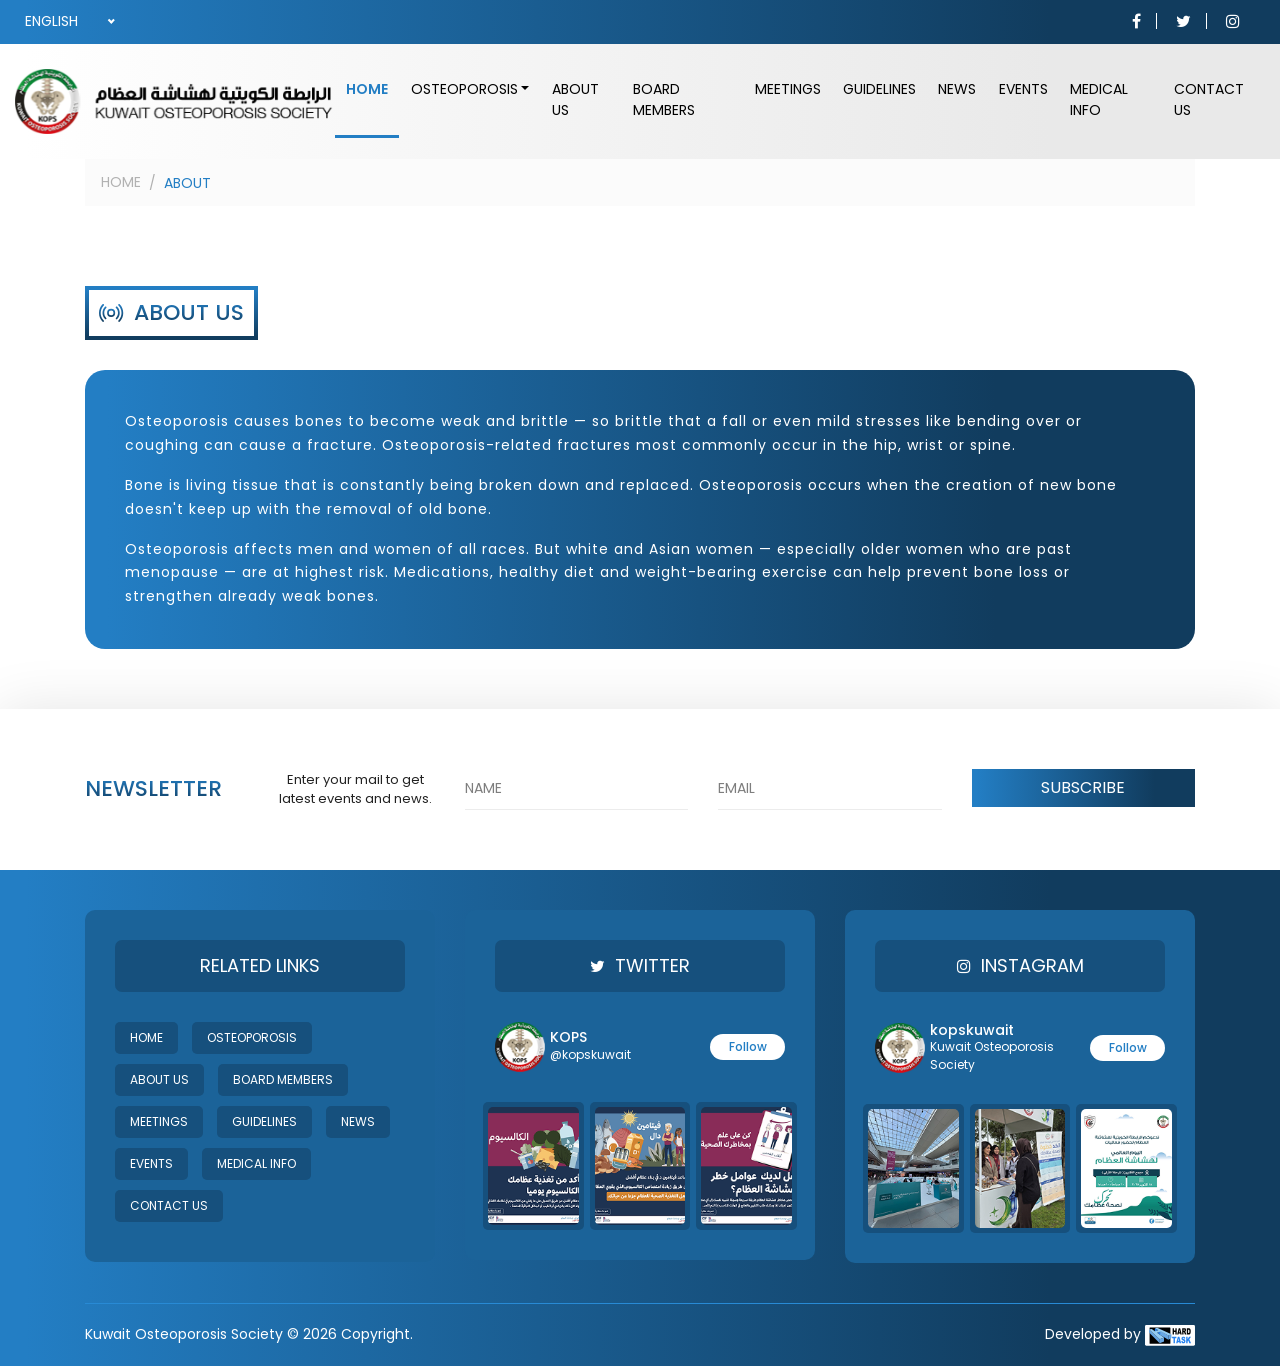
<file: about_us.html>
<!DOCTYPE html>
<html lang="en">

<head>
  <meta name="Keywords" content="Kuwait Osteoporosis Society - more description" />
  <meta name="description" content="Kuwait Osteoporosis Society - more description" />
  <meta charset="UTF-8">
  <meta name="viewport" content="width=device-width, initial-scale=1.0">
  <meta http-equiv="X-UA-Compatible" content="ie=edge">
  <title>Kuwait Osteoporosis Society</title>
  <link rel="icon" type="image/png" href="images/icon.png" />
  <link rel="stylesheet" href="css/bootstrap.min.css">
  <link rel="stylesheet" type="text/css" href="css/font-awesome.min.css" />
  <link rel="stylesheet" type="text/css" href="css/owl.carousel.min.css" />
  <link rel="stylesheet" href="css/slick.min.css" />
  <link rel="stylesheet" href="css/slick-theme.min.css" />
  <link rel="stylesheet" href="css/nice-select.css" />
  <link rel="preconnect" href="https://fonts.googleapis.com">
  <link rel="preconnect" href="https://fonts.gstatic.com" crossorigin>
  <link
    href="https://fonts.googleapis.com/css2?family=Poppins:ital,wght@0,100;0,200;0,300;0,400;0,500;0,600;0,700;0,800;0,900;1,100;1,200;1,300;1,400;1,500;1,600;1,700;1,800;1,900&display=swap"
    rel="stylesheet">
  <link rel="stylesheet" type="text/css" href="css/style.css" />
</head>

<body>
  <!-- Start head Section -->
  <div class="headSection">
    <div class="container-fluid">
      <div class="row align-items-center">
        <div class="col-lg-6">
          <select>
            <option value="English">English</option>
            <option value="Arabic">Arabic</option>
          </select>
        </div>
        <div class="col-lg-6">
          <div class="social">
            <ul>
              <li><a href="#"><i class="fa fa-facebook" aria-hidden="true"></i></a></li>
              <li><a href="#"><i class="fa fa-twitter" aria-hidden="true"></i></a></li>
              <li><a href="#"><i class="fa fa-instagram" aria-hidden="true"></i></a></li>
            </ul>
          </div>
        </div>
      </div>
    </div>
  </div>
  <!-- End head Section -->

  <!-- Start navbar -->
  <nav class="navbar navbar-expand-lg fixed-top navbar-light">
    <div class="col-lg-3">
      <a href="#" class="navbar-brand">
        <img src="images/logo.svg" alt="">
      </a>
    </div>

    <button class="navbar-toggler collapsed" type="button" data-toggle="collapse" data-target="#navbarContent"
      aria-controls="#navbarContent" aria-expanded="false" aria-label="Toggle navigation">
      <span class="mx-2 close"><img src="images/cancel.svg" alt=""></span>
      <span class="navbar-toggler-icon"></span>
    </button>

    <div class="col-lg-9">
      <div id="navbarContent" class="collapse navbar-collapse">
        <ul class="navbar-nav">
          <li class="nav-item"><a href="#" class="nav-link active">Home</a></li>
          <li class="nav-item dropdown position-static">
            <a id="dropdownMenu1" href="#" data-toggle="dropdown" aria-haspopup="true" aria-expanded="false"
              class="nav-link dropdown-toggle">Osteoporosis</a>
            <ul aria-labelledby="dropdownMenu1" class="dropdown-menu dropdown-menu-main border-0 w-100">
              <li class="dropdown-submenu">
                <a href="#" class="dropdown-item" id="dropdownMenu2" aria-expanded="true"><img src="images/nav_icon.png"
                    alt="">Osteoporosis</a>
                <ul id="dropdownMenu_2" aria-labelledby="dropdownMenu2" class="dropdown-menu border-0 show">
                  <li><a href="#" class="dropdown-item">Definition</a></li>
                  <li><a href="#" class="dropdown-item">Definition</a></li>
                  <li><a href="#" class="dropdown-item">Definition</a></li>
                  <li><a href="#" class="dropdown-item">Definition</a></li>
                  <li><a href="#" class="dropdown-item">Definition</a></li>
                  <li><a href="#" class="dropdown-item">Definition</a></li>
                  <li><a href="#" class="dropdown-item">Definition</a></li>
                  <li><a href="#" class="dropdown-item">Definition</a></li>
                </ul>
              </li>
              <li class="dropdown-submenu">
                <a href="#" class="dropdown-item" id="dropdownMenu2" aria-expanded="true"><img src="images/nav_icon.png"
                    alt="">Osteoporosis</a>
                <ul id="dropdownMenu_2" aria-labelledby="dropdownMenu2" class="dropdown-menu border-0 show">
                  <li><a href="#" class="dropdown-item">Definition</a></li>
                </ul>
              </li>
              <li class="dropdown-submenu">
                <a href="#" class="dropdown-item" id="dropdownMenu2" aria-expanded="true"><img src="images/nav_icon.png"
                    alt="">Osteoporosis</a>
                <ul id="dropdownMenu_2" aria-labelledby="dropdownMenu2" class="dropdown-menu border-0 show">
                  <li><a href="#" class="dropdown-item">Definition</a></li>
                </ul>
              </li>
              <li class="dropdown-submenu">
                <a href="#" class="dropdown-item" id="dropdownMenu2" aria-expanded="true"><img src="images/nav_icon.png"
                    alt="">Osteoporosis</a>
                <ul id="dropdownMenu_2" aria-labelledby="dropdownMenu2" class="dropdown-menu border-0 show">
                  <li><a href="#" class="dropdown-item">Definition</a></li>
                </ul>
              </li>
            </ul>
          </li>
          <li class="nav-item"><a href="#" class="nav-link">About Us</a></li>
          <li class="nav-item"><a href="#" class="nav-link">Board Members</a></li>
          <li class="nav-item"><a href="#" class="nav-link">Meetings</a></li>
          <li class="nav-item"><a href="#" class="nav-link">Guidelines</a></li>
          <li class="nav-item"><a href="#" class="nav-link">News</a></li>
          <li class="nav-item"><a href="#" class="nav-link">Events</a></li>
          <li class="nav-item"><a href="#" class="nav-link">Medical Info</a></li>
          <li class="nav-item"><a href="#" class="nav-link">Contact Us</a></li>
          <li class="formobile">
            <select>
              <option value="English">English</option>
              <option value="Arabic">Arabic</option>
            </select>
          </li>
        </ul>
      </div>
    </div>


  </nav>
  <!-- End navbar -->

  <div class="container">
    <div class="row">
      <div class="col-12">
        <ul class="breadcrumb">
          <li class="breadcrumb-item"><a href="#">Home</a></li>
          <li class="breadcrumb-item active">About</li>
        </ul>
      </div>
    </div>
  </div>

  <!-- Start about_us -->
  <section id="about_us">
    <div class="container">
      <div class="Section_title">
        <img src="images/header_title_icon.svg" alt="">
        <h2>About Us</h2>
      </div>
      <div class="content">
        <p>
          Osteoporosis causes bones to become weak and brittle — so brittle that a fall or even mild stresses like
          bending over or coughing can cause a fracture. Osteoporosis-related fractures most commonly occur in the hip,
          wrist or spine.
        </p>
        <p>
          Bone is living tissue that is constantly being broken down and replaced. Osteoporosis occurs when the creation
          of new bone doesn't keep up with the removal of old bone.
        </p>
        <p>
          Osteoporosis affects men and women of all races. But white and Asian women — especially older women who are
          past menopause — are at highest risk. Medications, healthy diet and weight-bearing exercise can help prevent
          bone loss or strengthen already weak bones.
        </p>
      </div>
    </div>
  </section>
  <!-- End about_us -->


  <!-- Start Subscribe -->
  <section id="Subscribe">
    <div class="container">
      <div class="row align-items-center">
        <div class="col-lg-2">
          <div class="title">
            <h4>Newsletter</h4>
          </div>
        </div>
        <div class="col-lg-2">
          <div class="desc">
            <p>Enter your mail to get latest events and news.</p>
          </div>
        </div>
        <div class="col-lg-8">
          <div class="form">
            <div class="row">
              <div class="col-lg-4">
                <div class="form-group mb-0">
                  <input type="text" class="form-control" id="NAME" aria-describedby="NAME" placeholder="NAME">
                </div>
              </div>
              <div class="col-lg-4">
                <div class="form-group mb-0">
                  <input type="text" class="form-control" id="EMAIL" aria-describedby="EMAIL" placeholder="EMAIL">
                </div>
              </div>
              <div class="col-lg-4">
                <div class="subscribeBtn">
                  <a href="#">subscribe</a>
                </div>
              </div>
            </div>
          </div>
        </div>
      </div>
    </div>
  </section>
  <!-- End Subscribe -->

  <!-- Start Footer -->
  <footer class="footer">
    <div class="container">
      <div class="row">
        <div class="col-lg-4 col-md-6">
          <div class="links">
            <div class="title">
              <h5>related links</h5>
            </div>
            <ul>
              <li><a href="#">home</a></li>
              <li><a href="#">Osteoporosis</a></li>
              <li><a href="#">About Us</a></li>
              <li><a href="#">Board Members</a></li>
              <li><a href="#">Meetings</a></li>
              <li><a href="#">Guidelines</a></li>
              <li><a href="#">News</a></li>
              <li><a href="#">Events</a></li>
              <li><a href="#">Medical Info</a></li>
              <li><a href="#">Contact Us</a></li>
            </ul>
          </div>
        </div>
        <div class="col-lg-4 col-md-6">
          <div class="social_item">
            <div class="title">
              <i class="fa fa-twitter"></i>
              <h5>Twitter</h5>
            </div>
            <div class="content">
              <div class="user">
                <div class="image">
                  <img src="images/footer_logo_icon.png" alt="">
                </div>
                <div class="userTitle">
                  <h5>KOPS</h5>
                  <span>@kopskuwait</span>
                </div>
              </div>
              <div class="followBtn">
                <a href="#">Follow</a>
              </div>
            </div>
            <div class="posts">
              <div class="row">
                <div class="col-4">
                  <div class="postImage">
                    <img src="images/twitter_post_1.png" alt="">
                  </div>
                </div>
                <div class="col-4">
                  <div class="postImage">
                    <img src="images/twitter_post_2.png" alt="">
                  </div>
                </div>
                <div class="col-4">
                  <div class="postImage">
                    <img src="images/twitter_post_3.png" alt="">
                  </div>
                </div>
              </div>
            </div>
          </div>
        </div>
        <div class="col-lg-4 col-md-6">
          <div class="social_item">
            <div class="title">
              <i class="fa fa-instagram"></i>
              <h5>instagram</h5>
            </div>
            <div class="content">
              <div class="user">
                <div class="image">
                  <img src="images/footer_logo_icon.png" alt="">
                </div>
                <div class="userTitle">
                  <h5>kopskuwait</h5>
                  <span>Kuwait Osteoporosis Society</span>
                </div>
              </div>
              <div class="followBtn">
                <a href="#">Follow</a>
              </div>
            </div>
            <div class="posts">
              <div class="row">
                <div class="col-4">
                  <div class="postImage">
                    <img src="images/instagram_post_1.png" alt="">
                  </div>
                </div>
                <div class="col-4">
                  <div class="postImage">
                    <img src="images/instagram_post_2.png" alt="">
                  </div>
                </div>
                <div class="col-4">
                  <div class="postImage">
                    <img src="images/instagram_post_3.png" alt="">
                  </div>
                </div>
              </div>
            </div>
          </div>
        </div>
      </div>
      <div class="footer-bottom">
        <div class="container">
          <div class="row">
            <div class="col-sm-6 col-12 p-0">
              <div class="language">
                <p>Kuwait Osteoporosis Society © 2026 Copyright.</p>
              </div>
            </div>

            <div class="col-sm-6 col-12 p-0">
              <div class="copyright">
                <p>
                  Developed by
                  <a href="#"><img src="images/HardTask_logo.svg" alt="" /></a>
                </p>
              </div>
            </div>
          </div>
        </div>
      </div>
    </div>
  </footer>
  <!-- End Footer -->


  <!-- Start Scroll To Top  -->
  <div class="scroll_top">
    <i class="fa fa-angle-up" aria-hidden="true"></i>
  </div>
  <!-- End Scroll To Top -->


  <script src="js/jquery-3.3.1.min.js"></script>
  <script src="js/popper.min.js"></script>
  <script src="js/bootstrap.min.js"></script>
  <script src="js/owl.carousel.min.js"></script>
  <script src="js/slick.min.js"></script>
  <script src="js/jquery.nice-select.js"></script>
  <script src="js/script.js"></script>
</body>

</html>
</file>
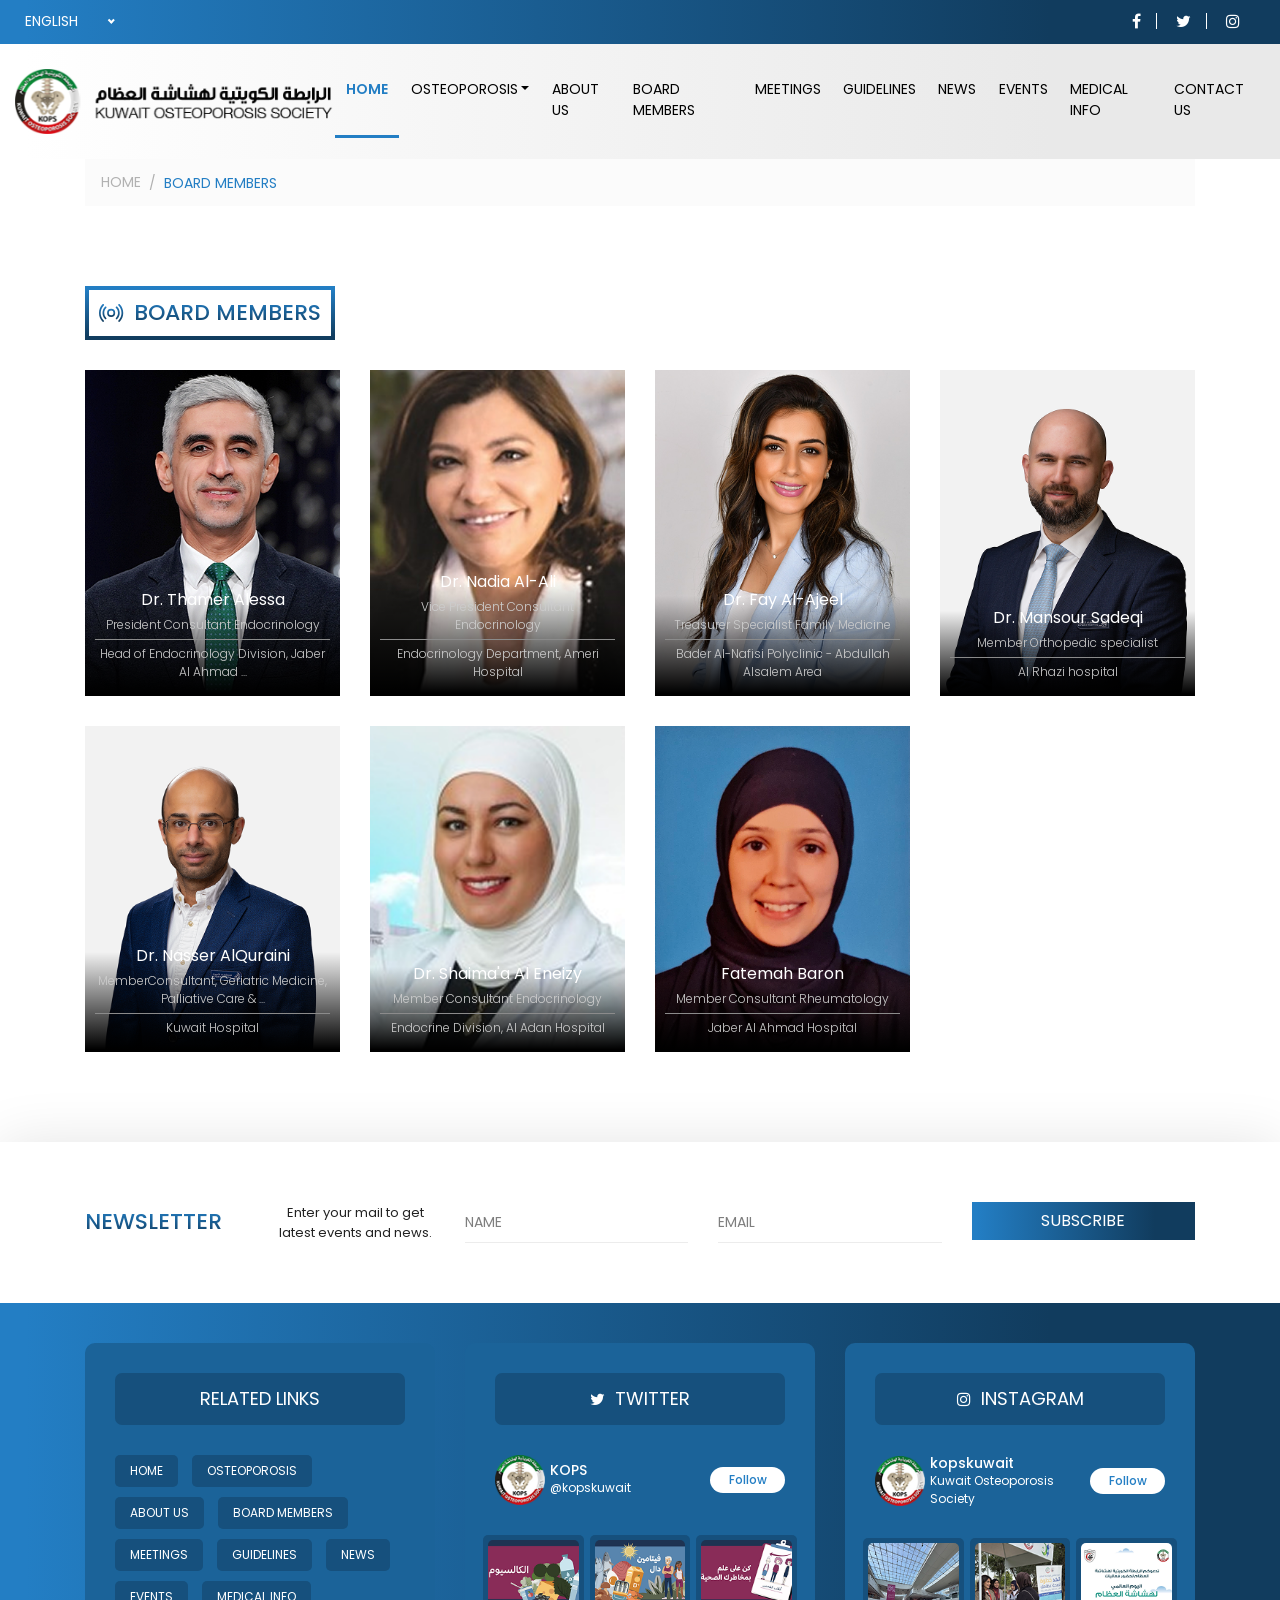
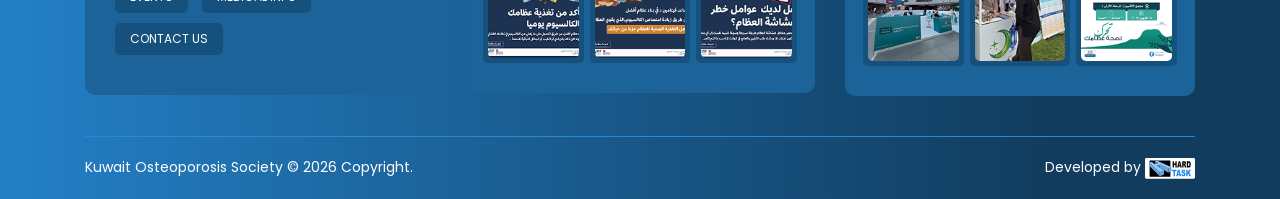
<file: board_members.html>
<!DOCTYPE html>
<html lang="en">

<head>
  <meta name="Keywords" content="Kuwait Osteoporosis Society - more description" />
  <meta name="description" content="Kuwait Osteoporosis Society - more description" />
  <meta charset="UTF-8">
  <meta name="viewport" content="width=device-width, initial-scale=1.0">
  <meta http-equiv="X-UA-Compatible" content="ie=edge">
  <title>Kuwait Osteoporosis Society</title>
  <link rel="icon" type="image/png" href="images/icon.png" />
  <link rel="stylesheet" href="css/bootstrap.min.css">
  <link rel="stylesheet" type="text/css" href="css/font-awesome.min.css" />
  <link rel="stylesheet" type="text/css" href="css/owl.carousel.min.css" />
  <link rel="stylesheet" href="css/slick.min.css" />
  <link rel="stylesheet" href="css/slick-theme.min.css" />
  <link rel="stylesheet" href="css/nice-select.css" />
  <link rel="preconnect" href="https://fonts.googleapis.com">
  <link rel="preconnect" href="https://fonts.gstatic.com" crossorigin>
  <link
    href="https://fonts.googleapis.com/css2?family=Poppins:ital,wght@0,100;0,200;0,300;0,400;0,500;0,600;0,700;0,800;0,900;1,100;1,200;1,300;1,400;1,500;1,600;1,700;1,800;1,900&display=swap"
    rel="stylesheet">
  <link rel="stylesheet" type="text/css" href="css/style.css" />
</head>

<body>
  <!-- Start head Section -->
  <div class="headSection">
    <div class="container-fluid">
      <div class="row align-items-center">
        <div class="col-lg-6">
          <select>
            <option value="English">English</option>
            <option value="Arabic">Arabic</option>
          </select>
        </div>
        <div class="col-lg-6">
          <div class="social">
            <ul>
              <li><a href="#"><i class="fa fa-facebook" aria-hidden="true"></i></a></li>
              <li><a href="#"><i class="fa fa-twitter" aria-hidden="true"></i></a></li>
              <li><a href="#"><i class="fa fa-instagram" aria-hidden="true"></i></a></li>
            </ul>
          </div>
        </div>
      </div>
    </div>
  </div>
  <!-- End head Section -->

  <!-- Start navbar -->
  <nav class="navbar navbar-expand-lg fixed-top navbar-light">
    <div class="col-lg-3">
      <a href="#" class="navbar-brand">
        <img src="images/logo.svg" alt="">
      </a>
    </div>

    <button class="navbar-toggler collapsed" type="button" data-toggle="collapse" data-target="#navbarContent"
      aria-controls="#navbarContent" aria-expanded="false" aria-label="Toggle navigation">
      <span class="mx-2 close"><img src="images/cancel.svg" alt=""></span>
      <span class="navbar-toggler-icon"></span>
    </button>

    <div class="col-lg-9">
      <div id="navbarContent" class="collapse navbar-collapse">
        <ul class="navbar-nav">
          <li class="nav-item"><a href="#" class="nav-link active">Home</a></li>
          <li class="nav-item dropdown position-static">
            <a id="dropdownMenu1" href="#" data-toggle="dropdown" aria-haspopup="true" aria-expanded="false"
              class="nav-link dropdown-toggle">Osteoporosis</a>
            <ul aria-labelledby="dropdownMenu1" class="dropdown-menu dropdown-menu-main border-0 w-100">
              <li class="dropdown-submenu">
                <a href="#" class="dropdown-item" id="dropdownMenu2" aria-expanded="true"><img src="images/nav_icon.png"
                    alt="">Osteoporosis</a>
                <ul id="dropdownMenu_2" aria-labelledby="dropdownMenu2" class="dropdown-menu border-0 show">
                  <li><a href="#" class="dropdown-item">Definition</a></li>
                  <li><a href="#" class="dropdown-item">Definition</a></li>
                  <li><a href="#" class="dropdown-item">Definition</a></li>
                  <li><a href="#" class="dropdown-item">Definition</a></li>
                  <li><a href="#" class="dropdown-item">Definition</a></li>
                  <li><a href="#" class="dropdown-item">Definition</a></li>
                  <li><a href="#" class="dropdown-item">Definition</a></li>
                  <li><a href="#" class="dropdown-item">Definition</a></li>
                </ul>
              </li>
              <li class="dropdown-submenu">
                <a href="#" class="dropdown-item" id="dropdownMenu2" aria-expanded="true"><img src="images/nav_icon.png"
                    alt="">Osteoporosis</a>
                <ul id="dropdownMenu_2" aria-labelledby="dropdownMenu2" class="dropdown-menu border-0 show">
                  <li><a href="#" class="dropdown-item">Definition</a></li>
                </ul>
              </li>
              <li class="dropdown-submenu">
                <a href="#" class="dropdown-item" id="dropdownMenu2" aria-expanded="true"><img src="images/nav_icon.png"
                    alt="">Osteoporosis</a>
                <ul id="dropdownMenu_2" aria-labelledby="dropdownMenu2" class="dropdown-menu border-0 show">
                  <li><a href="#" class="dropdown-item">Definition</a></li>
                </ul>
              </li>
              <li class="dropdown-submenu">
                <a href="#" class="dropdown-item" id="dropdownMenu2" aria-expanded="true"><img src="images/nav_icon.png"
                    alt="">Osteoporosis</a>
                <ul id="dropdownMenu_2" aria-labelledby="dropdownMenu2" class="dropdown-menu border-0 show">
                  <li><a href="#" class="dropdown-item">Definition</a></li>
                </ul>
              </li>
            </ul>
          </li>
          <li class="nav-item"><a href="#" class="nav-link">About Us</a></li>
          <li class="nav-item"><a href="#" class="nav-link">Board Members</a></li>
          <li class="nav-item"><a href="#" class="nav-link">Meetings</a></li>
          <li class="nav-item"><a href="#" class="nav-link">Guidelines</a></li>
          <li class="nav-item"><a href="#" class="nav-link">News</a></li>
          <li class="nav-item"><a href="#" class="nav-link">Events</a></li>
          <li class="nav-item"><a href="#" class="nav-link">Medical Info</a></li>
          <li class="nav-item"><a href="#" class="nav-link">Contact Us</a></li>
          <li class="formobile">
            <select>
              <option value="English">English</option>
              <option value="Arabic">Arabic</option>
            </select>
          </li>
        </ul>
      </div>
    </div>


  </nav>
  <!-- End navbar -->

  <div class="container">
    <div class="row">
      <div class="col-12">
        <ul class="breadcrumb">
          <li class="breadcrumb-item"><a href="#">Home</a></li>
          <li class="breadcrumb-item active">Board Members</li>
        </ul>
      </div>
    </div>
  </div>

  <!-- Start board_members -->
  <section id="board_members">
    <div class="container">
      <div class="Section_title">
        <img src="images/header_title_icon.svg" alt="">
        <h2>Board Members</h2>
      </div>
      <div class="row">
        <div class="col-lg-3 col-md-4 col-6">
          <div class="memberItem">
            <div class="image">
              <img src="images/member_1.png" alt="">
              <div class="overlay_member">
                <div class="title">
                  <h5>Dr. Thamer Alessa</h5>
                  <span>President Consultant Endocrinology</span>
                </div>
                <div class="desc">
                  <p>Head of Endocrinology Division, Jaber Al Ahmad ...</p>
                </div>
              </div>
            </div>
          </div>
        </div>
        <div class="col-lg-3 col-md-4 col-6">
          <div class="memberItem">
            <div class="image">
              <img src="images/member_2.png" alt="">
              <div class="overlay_member">
                <div class="title">
                  <h5>Dr. Nadia Al-Ali</h5>
                  <span>Vice President Consultant Endocrinology</span>
                </div>
                <div class="desc">
                  <p>Endocrinology Department, Ameri Hospital</p>
                </div>
              </div>
            </div>
          </div>
        </div>
        <div class="col-lg-3 col-md-4 col-6">
          <div class="memberItem">
            <div class="image">
              <img src="images/member_3.png" alt="">
              <div class="overlay_member">
                <div class="title">
                  <h5>Dr. Fay Al-Ajeel</h5>
                  <span>Treasurer Specialist Family Medicine</span>
                </div>
                <div class="desc">
                  <p>Bader Al-Nafisi Polyclinic - Abdullah Alsalem Area</p>
                </div>
              </div>
            </div>
          </div>
        </div>
        <div class="col-lg-3 col-md-4 col-6">
          <div class="memberItem">
            <div class="image">
              <img src="images/member_4.png" alt="">
              <div class="overlay_member">
                <div class="title">
                  <h5>Dr. Mansour Sadeqi</h5>
                  <span>Member Orthopedic specialist</span>
                </div>
                <div class="desc">
                  <p>Al Rhazi hospital</p>
                </div>
              </div>
            </div>
          </div>
        </div>
        <div class="col-lg-3 col-md-4 col-6">
          <div class="memberItem">
            <div class="image">
              <img src="images/member_5.png" alt="">
              <div class="overlay_member">
                <div class="title">
                  <h5>Dr. Nasser AlQuraini</h5>
                  <span>MemberConsultant, Geriatric Medicine, Palliative Care & ...</span>
                </div>
                <div class="desc">
                  <p>Kuwait Hospital</p>
                </div>
              </div>
            </div>
          </div>
        </div>
        <div class="col-lg-3 col-md-4 col-6">
          <div class="memberItem">
            <div class="image">
              <img src="images/member_6.png" alt="">
              <div class="overlay_member">
                <div class="title">
                  <h5>Dr. Shaima'a Al Eneizy</h5>
                  <span>Member Consultant Endocrinology</span>
                </div>
                <div class="desc">
                  <p>Endocrine Division, Al Adan Hospital</p>
                </div>
              </div>
            </div>
          </div>
        </div>
        <div class="col-lg-3 col-md-4 col-6">
          <div class="memberItem">
            <div class="image">
              <img src="images/member_7.png" alt="">
              <div class="overlay_member">
                <div class="title">
                  <h5>Fatemah Baron</h5>
                  <span>Member Consultant Rheumatology</span>
                </div>
                <div class="desc">
                  <p>Jaber Al Ahmad Hospital</p>
                </div>
              </div>
            </div>
          </div>
        </div>
      </div>
    </div>
  </section>
  <!-- End board_members -->


  <!-- Start Subscribe -->
  <section id="Subscribe">
    <div class="container">
      <div class="row align-items-center">
        <div class="col-lg-2">
          <div class="title">
            <h4>Newsletter</h4>
          </div>
        </div>
        <div class="col-lg-2">
          <div class="desc">
            <p>Enter your mail to get latest events and news.</p>
          </div>
        </div>
        <div class="col-lg-8">
          <div class="form">
            <div class="row">
              <div class="col-lg-4">
                <div class="form-group mb-0">
                  <input type="text" class="form-control" id="NAME" aria-describedby="NAME" placeholder="NAME">
                </div>
              </div>
              <div class="col-lg-4">
                <div class="form-group mb-0">
                  <input type="text" class="form-control" id="EMAIL" aria-describedby="EMAIL" placeholder="EMAIL">
                </div>
              </div>
              <div class="col-lg-4">
                <div class="subscribeBtn">
                  <a href="#">subscribe</a>
                </div>
              </div>
            </div>
          </div>
        </div>
      </div>
    </div>
  </section>
  <!-- End Subscribe -->

  <!-- Start Footer -->
  <footer class="footer">
    <div class="container">
      <div class="row">
        <div class="col-lg-4 col-md-6">
          <div class="links">
            <div class="title">
              <h5>related links</h5>
            </div>
            <ul>
              <li><a href="#">home</a></li>
              <li><a href="#">Osteoporosis</a></li>
              <li><a href="#">About Us</a></li>
              <li><a href="#">Board Members</a></li>
              <li><a href="#">Meetings</a></li>
              <li><a href="#">Guidelines</a></li>
              <li><a href="#">News</a></li>
              <li><a href="#">Events</a></li>
              <li><a href="#">Medical Info</a></li>
              <li><a href="#">Contact Us</a></li>
            </ul>
          </div>
        </div>
        <div class="col-lg-4 col-md-6">
          <div class="social_item">
            <div class="title">
              <i class="fa fa-twitter"></i>
              <h5>Twitter</h5>
            </div>
            <div class="content">
              <div class="user">
                <div class="image">
                  <img src="images/footer_logo_icon.png" alt="">
                </div>
                <div class="userTitle">
                  <h5>KOPS</h5>
                  <span>@kopskuwait</span>
                </div>
              </div>
              <div class="followBtn">
                <a href="#">Follow</a>
              </div>
            </div>
            <div class="posts">
              <div class="row">
                <div class="col-4">
                  <div class="postImage">
                    <img src="images/twitter_post_1.png" alt="">
                  </div>
                </div>
                <div class="col-4">
                  <div class="postImage">
                    <img src="images/twitter_post_2.png" alt="">
                  </div>
                </div>
                <div class="col-4">
                  <div class="postImage">
                    <img src="images/twitter_post_3.png" alt="">
                  </div>
                </div>
              </div>
            </div>
          </div>
        </div>
        <div class="col-lg-4 col-md-6">
          <div class="social_item">
            <div class="title">
              <i class="fa fa-instagram"></i>
              <h5>instagram</h5>
            </div>
            <div class="content">
              <div class="user">
                <div class="image">
                  <img src="images/footer_logo_icon.png" alt="">
                </div>
                <div class="userTitle">
                  <h5>kopskuwait</h5>
                  <span>Kuwait Osteoporosis Society</span>
                </div>
              </div>
              <div class="followBtn">
                <a href="#">Follow</a>
              </div>
            </div>
            <div class="posts">
              <div class="row">
                <div class="col-4">
                  <div class="postImage">
                    <img src="images/instagram_post_1.png" alt="">
                  </div>
                </div>
                <div class="col-4">
                  <div class="postImage">
                    <img src="images/instagram_post_2.png" alt="">
                  </div>
                </div>
                <div class="col-4">
                  <div class="postImage">
                    <img src="images/instagram_post_3.png" alt="">
                  </div>
                </div>
              </div>
            </div>
          </div>
        </div>
      </div>
      <div class="footer-bottom">
        <div class="container">
          <div class="row">
            <div class="col-sm-6 col-12 p-0">
              <div class="language">
                <p>Kuwait Osteoporosis Society © 2026 Copyright.</p>
              </div>
            </div>

            <div class="col-sm-6 col-12 p-0">
              <div class="copyright">
                <p>
                  Developed by
                  <a href="#"><img src="images/HardTask_logo.svg" alt="" /></a>
                </p>
              </div>
            </div>
          </div>
        </div>
      </div>
    </div>
  </footer>
  <!-- End Footer -->


  <!-- Start Scroll To Top  -->
  <div class="scroll_top">
    <i class="fa fa-angle-up" aria-hidden="true"></i>
  </div>
  <!-- End Scroll To Top -->


  <script src="js/jquery-3.3.1.min.js"></script>
  <script src="js/popper.min.js"></script>
  <script src="js/bootstrap.min.js"></script>
  <script src="js/owl.carousel.min.js"></script>
  <script src="js/slick.min.js"></script>
  <script src="js/jquery.nice-select.js"></script>
  <script src="js/script.js"></script>
</body>

</html>
</file>
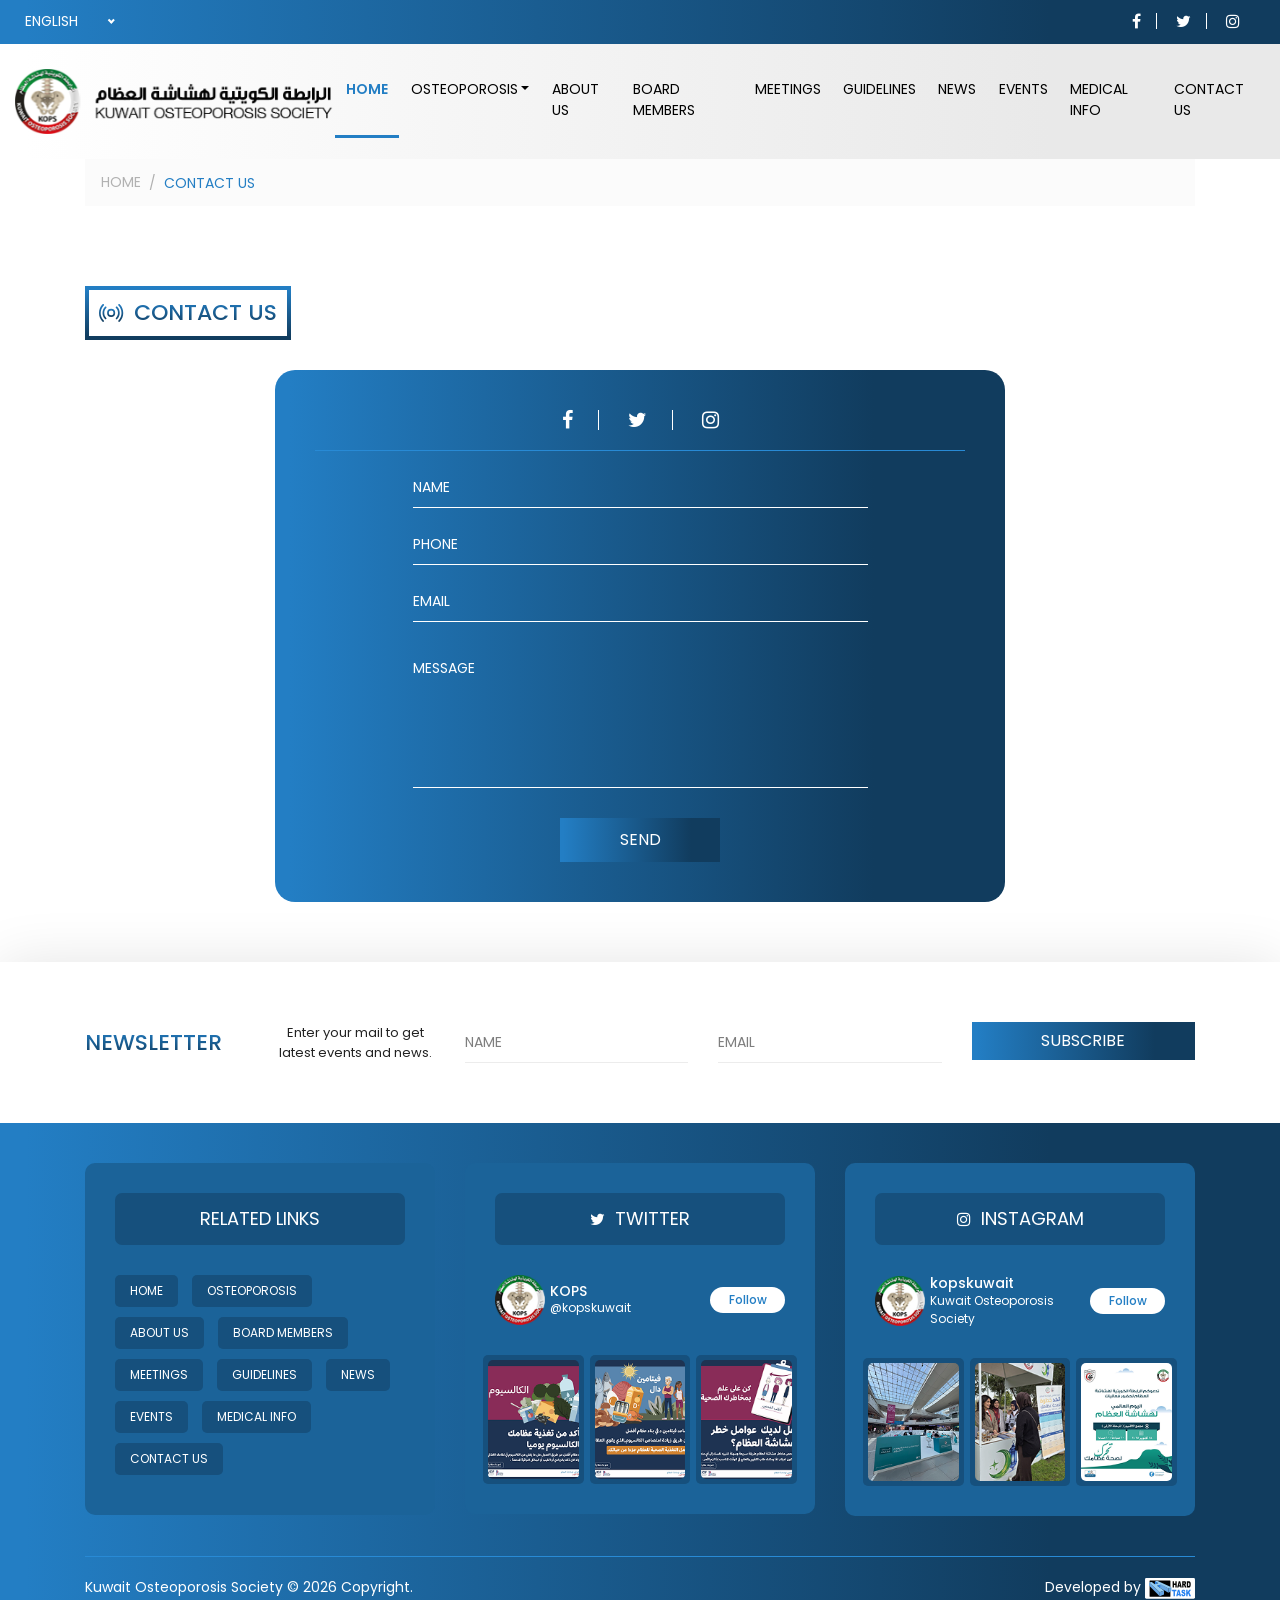
<file: contact_us.html>
<!DOCTYPE html>
<html lang="en">

<head>
  <meta name="Keywords" content="Kuwait Osteoporosis Society - more description" />
  <meta name="description" content="Kuwait Osteoporosis Society - more description" />
  <meta charset="UTF-8">
  <meta name="viewport" content="width=device-width, initial-scale=1.0">
  <meta http-equiv="X-UA-Compatible" content="ie=edge">
  <title>Kuwait Osteoporosis Society</title>
  <link rel="icon" type="image/png" href="images/icon.png" />
  <link rel="stylesheet" href="css/bootstrap.min.css">
  <link rel="stylesheet" type="text/css" href="css/font-awesome.min.css" />
  <link rel="stylesheet" type="text/css" href="css/owl.carousel.min.css" />
  <link rel="stylesheet" href="css/slick.min.css" />
  <link rel="stylesheet" href="css/slick-theme.min.css" />
  <link rel="stylesheet" href="css/nice-select.css" />
  <link rel="preconnect" href="https://fonts.googleapis.com">
  <link rel="preconnect" href="https://fonts.gstatic.com" crossorigin>
  <link
    href="https://fonts.googleapis.com/css2?family=Poppins:ital,wght@0,100;0,200;0,300;0,400;0,500;0,600;0,700;0,800;0,900;1,100;1,200;1,300;1,400;1,500;1,600;1,700;1,800;1,900&display=swap"
    rel="stylesheet">
  <link rel="stylesheet" type="text/css" href="css/style.css" />
</head>

<body>
  <!-- Start head Section -->
  <div class="headSection">
    <div class="container-fluid">
      <div class="row align-items-center">
        <div class="col-lg-6">
          <select>
            <option value="English">English</option>
            <option value="Arabic">Arabic</option>
          </select>
        </div>
        <div class="col-lg-6">
          <div class="social">
            <ul>
              <li><a href="#"><i class="fa fa-facebook" aria-hidden="true"></i></a></li>
              <li><a href="#"><i class="fa fa-twitter" aria-hidden="true"></i></a></li>
              <li><a href="#"><i class="fa fa-instagram" aria-hidden="true"></i></a></li>
            </ul>
          </div>
        </div>
      </div>
    </div>
  </div>
  <!-- End head Section -->

  <!-- Start navbar -->
  <nav class="navbar navbar-expand-lg fixed-top navbar-light">
    <div class="col-lg-3">
      <a href="#" class="navbar-brand">
        <img src="images/logo.svg" alt="">
      </a>
    </div>

    <button class="navbar-toggler collapsed" type="button" data-toggle="collapse" data-target="#navbarContent"
      aria-controls="#navbarContent" aria-expanded="false" aria-label="Toggle navigation">
      <span class="mx-2 close"><img src="images/cancel.svg" alt=""></span>
      <span class="navbar-toggler-icon"></span>
    </button>

    <div class="col-lg-9">
      <div id="navbarContent" class="collapse navbar-collapse">
        <ul class="navbar-nav">
          <li class="nav-item"><a href="#" class="nav-link active">Home</a></li>
          <li class="nav-item dropdown position-static">
            <a id="dropdownMenu1" href="#" data-toggle="dropdown" aria-haspopup="true" aria-expanded="false"
              class="nav-link dropdown-toggle">Osteoporosis</a>
            <ul aria-labelledby="dropdownMenu1" class="dropdown-menu dropdown-menu-main border-0 w-100">
              <li class="dropdown-submenu">
                <a href="#" class="dropdown-item" id="dropdownMenu2" aria-expanded="true"><img src="images/nav_icon.png"
                    alt="">Osteoporosis</a>
                <ul id="dropdownMenu_2" aria-labelledby="dropdownMenu2" class="dropdown-menu border-0 show">
                  <li><a href="#" class="dropdown-item">Definition</a></li>
                  <li><a href="#" class="dropdown-item">Definition</a></li>
                  <li><a href="#" class="dropdown-item">Definition</a></li>
                  <li><a href="#" class="dropdown-item">Definition</a></li>
                  <li><a href="#" class="dropdown-item">Definition</a></li>
                  <li><a href="#" class="dropdown-item">Definition</a></li>
                  <li><a href="#" class="dropdown-item">Definition</a></li>
                  <li><a href="#" class="dropdown-item">Definition</a></li>
                </ul>
              </li>
              <li class="dropdown-submenu">
                <a href="#" class="dropdown-item" id="dropdownMenu2" aria-expanded="true"><img src="images/nav_icon.png"
                    alt="">Osteoporosis</a>
                <ul id="dropdownMenu_2" aria-labelledby="dropdownMenu2" class="dropdown-menu border-0 show">
                  <li><a href="#" class="dropdown-item">Definition</a></li>
                </ul>
              </li>
              <li class="dropdown-submenu">
                <a href="#" class="dropdown-item" id="dropdownMenu2" aria-expanded="true"><img src="images/nav_icon.png"
                    alt="">Osteoporosis</a>
                <ul id="dropdownMenu_2" aria-labelledby="dropdownMenu2" class="dropdown-menu border-0 show">
                  <li><a href="#" class="dropdown-item">Definition</a></li>
                </ul>
              </li>
              <li class="dropdown-submenu">
                <a href="#" class="dropdown-item" id="dropdownMenu2" aria-expanded="true"><img src="images/nav_icon.png"
                    alt="">Osteoporosis</a>
                <ul id="dropdownMenu_2" aria-labelledby="dropdownMenu2" class="dropdown-menu border-0 show">
                  <li><a href="#" class="dropdown-item">Definition</a></li>
                </ul>
              </li>
            </ul>
          </li>
          <li class="nav-item"><a href="#" class="nav-link">About Us</a></li>
          <li class="nav-item"><a href="#" class="nav-link">Board Members</a></li>
          <li class="nav-item"><a href="#" class="nav-link">Meetings</a></li>
          <li class="nav-item"><a href="#" class="nav-link">Guidelines</a></li>
          <li class="nav-item"><a href="#" class="nav-link">News</a></li>
          <li class="nav-item"><a href="#" class="nav-link">Events</a></li>
          <li class="nav-item"><a href="#" class="nav-link">Medical Info</a></li>
          <li class="nav-item"><a href="#" class="nav-link">Contact Us</a></li>
          <li class="formobile">
            <select>
              <option value="English">English</option>
              <option value="Arabic">Arabic</option>
            </select>
          </li>
        </ul>
      </div>
    </div>


  </nav>
  <!-- End navbar -->

  <div class="container">
    <div class="row">
      <div class="col-12">
        <ul class="breadcrumb">
          <li class="breadcrumb-item"><a href="#">Home</a></li>
          <li class="breadcrumb-item active">Contact Us</li>
        </ul>
      </div>
    </div>
  </div>

  <!-- Start contact_us -->
  <section id="contact_us">
    <div class="container">
      <div class="Section_title">
        <img src="images/header_title_icon.svg" alt="">
        <h2>Contact Us</h2>
      </div>
      <div class="row justify-content-center">
        <div class="col-lg-8 col-md-10">
          <div class="content">
            <div class="social">
              <ul>
                <li><a href="#"><i class="fa fa-facebook" aria-hidden="true"></i></a></li>
                <li><a href="#"><i class="fa fa-twitter" aria-hidden="true"></i></a></li>
                <li><a href="#"><i class="fa fa-instagram" aria-hidden="true"></i></a></li>
              </ul>
            </div>
            <hr>
            <div class="form">
              <div class="form-group">
                <input type="text" class="form-control" id="name" aria-describedby="name" placeholder="NAME">
              </div>
              <div class="form-group">
                <input type="text" class="form-control" id="phone" aria-describedby="phone" placeholder="PHONE">
              </div>
              <div class="form-group">
                <input type="text" class="form-control" id="Email" aria-describedby="Email" placeholder="EMAIL">
              </div>
              <div class="form-group">
                <textarea class="form-control" name="Message" placeholder="MESSAGE"></textarea>
              </div>
              <div class="sendBtn">
                <a href="#">Send</a>
              </div>
            </div>
          </div>

        </div>
      </div>
    </div>
  </section>
  <!-- End contact_us -->


  <!-- Start Subscribe -->
  <section id="Subscribe">
    <div class="container">
      <div class="row align-items-center">
        <div class="col-lg-2">
          <div class="title">
            <h4>Newsletter</h4>
          </div>
        </div>
        <div class="col-lg-2">
          <div class="desc">
            <p>Enter your mail to get latest events and news.</p>
          </div>
        </div>
        <div class="col-lg-8">
          <div class="form">
            <div class="row">
              <div class="col-lg-4">
                <div class="form-group mb-0">
                  <input type="text" class="form-control" id="NAME" aria-describedby="NAME" placeholder="NAME">
                </div>
              </div>
              <div class="col-lg-4">
                <div class="form-group mb-0">
                  <input type="text" class="form-control" id="EMAIL" aria-describedby="EMAIL" placeholder="EMAIL">
                </div>
              </div>
              <div class="col-lg-4">
                <div class="subscribeBtn">
                  <a href="#">subscribe</a>
                </div>
              </div>
            </div>
          </div>
        </div>
      </div>
    </div>
  </section>
  <!-- End Subscribe -->

  <!-- Start Footer -->
  <footer class="footer">
    <div class="container">
      <div class="row">
        <div class="col-lg-4 col-md-6">
          <div class="links">
            <div class="title">
              <h5>related links</h5>
            </div>
            <ul>
              <li><a href="#">home</a></li>
              <li><a href="#">Osteoporosis</a></li>
              <li><a href="#">About Us</a></li>
              <li><a href="#">Board Members</a></li>
              <li><a href="#">Meetings</a></li>
              <li><a href="#">Guidelines</a></li>
              <li><a href="#">News</a></li>
              <li><a href="#">Events</a></li>
              <li><a href="#">Medical Info</a></li>
              <li><a href="#">Contact Us</a></li>
            </ul>
          </div>
        </div>
        <div class="col-lg-4 col-md-6">
          <div class="social_item">
            <div class="title">
              <i class="fa fa-twitter"></i>
              <h5>Twitter</h5>
            </div>
            <div class="content">
              <div class="user">
                <div class="image">
                  <img src="images/footer_logo_icon.png" alt="">
                </div>
                <div class="userTitle">
                  <h5>KOPS</h5>
                  <span>@kopskuwait</span>
                </div>
              </div>
              <div class="followBtn">
                <a href="#">Follow</a>
              </div>
            </div>
            <div class="posts">
              <div class="row">
                <div class="col-4">
                  <div class="postImage">
                    <img src="images/twitter_post_1.png" alt="">
                  </div>
                </div>
                <div class="col-4">
                  <div class="postImage">
                    <img src="images/twitter_post_2.png" alt="">
                  </div>
                </div>
                <div class="col-4">
                  <div class="postImage">
                    <img src="images/twitter_post_3.png" alt="">
                  </div>
                </div>
              </div>
            </div>
          </div>
        </div>
        <div class="col-lg-4 col-md-6">
          <div class="social_item">
            <div class="title">
              <i class="fa fa-instagram"></i>
              <h5>instagram</h5>
            </div>
            <div class="content">
              <div class="user">
                <div class="image">
                  <img src="images/footer_logo_icon.png" alt="">
                </div>
                <div class="userTitle">
                  <h5>kopskuwait</h5>
                  <span>Kuwait Osteoporosis Society</span>
                </div>
              </div>
              <div class="followBtn">
                <a href="#">Follow</a>
              </div>
            </div>
            <div class="posts">
              <div class="row">
                <div class="col-4">
                  <div class="postImage">
                    <img src="images/instagram_post_1.png" alt="">
                  </div>
                </div>
                <div class="col-4">
                  <div class="postImage">
                    <img src="images/instagram_post_2.png" alt="">
                  </div>
                </div>
                <div class="col-4">
                  <div class="postImage">
                    <img src="images/instagram_post_3.png" alt="">
                  </div>
                </div>
              </div>
            </div>
          </div>
        </div>
      </div>
      <div class="footer-bottom">
        <div class="container">
          <div class="row">
            <div class="col-sm-6 col-12 p-0">
              <div class="language">
                <p>Kuwait Osteoporosis Society © 2026 Copyright.</p>
              </div>
            </div>

            <div class="col-sm-6 col-12 p-0">
              <div class="copyright">
                <p>
                  Developed by
                  <a href="#"><img src="images/HardTask_logo.svg" alt="" /></a>
                </p>
              </div>
            </div>
          </div>
        </div>
      </div>
    </div>
  </footer>
  <!-- End Footer -->


  <!-- Start Scroll To Top  -->
  <div class="scroll_top">
    <i class="fa fa-angle-up" aria-hidden="true"></i>
  </div>
  <!-- End Scroll To Top -->


  <script src="js/jquery-3.3.1.min.js"></script>
  <script src="js/popper.min.js"></script>
  <script src="js/bootstrap.min.js"></script>
  <script src="js/owl.carousel.min.js"></script>
  <script src="js/slick.min.js"></script>
  <script src="js/jquery.nice-select.js"></script>
  <script src="js/script.js"></script>
</body>

</html>
</file>
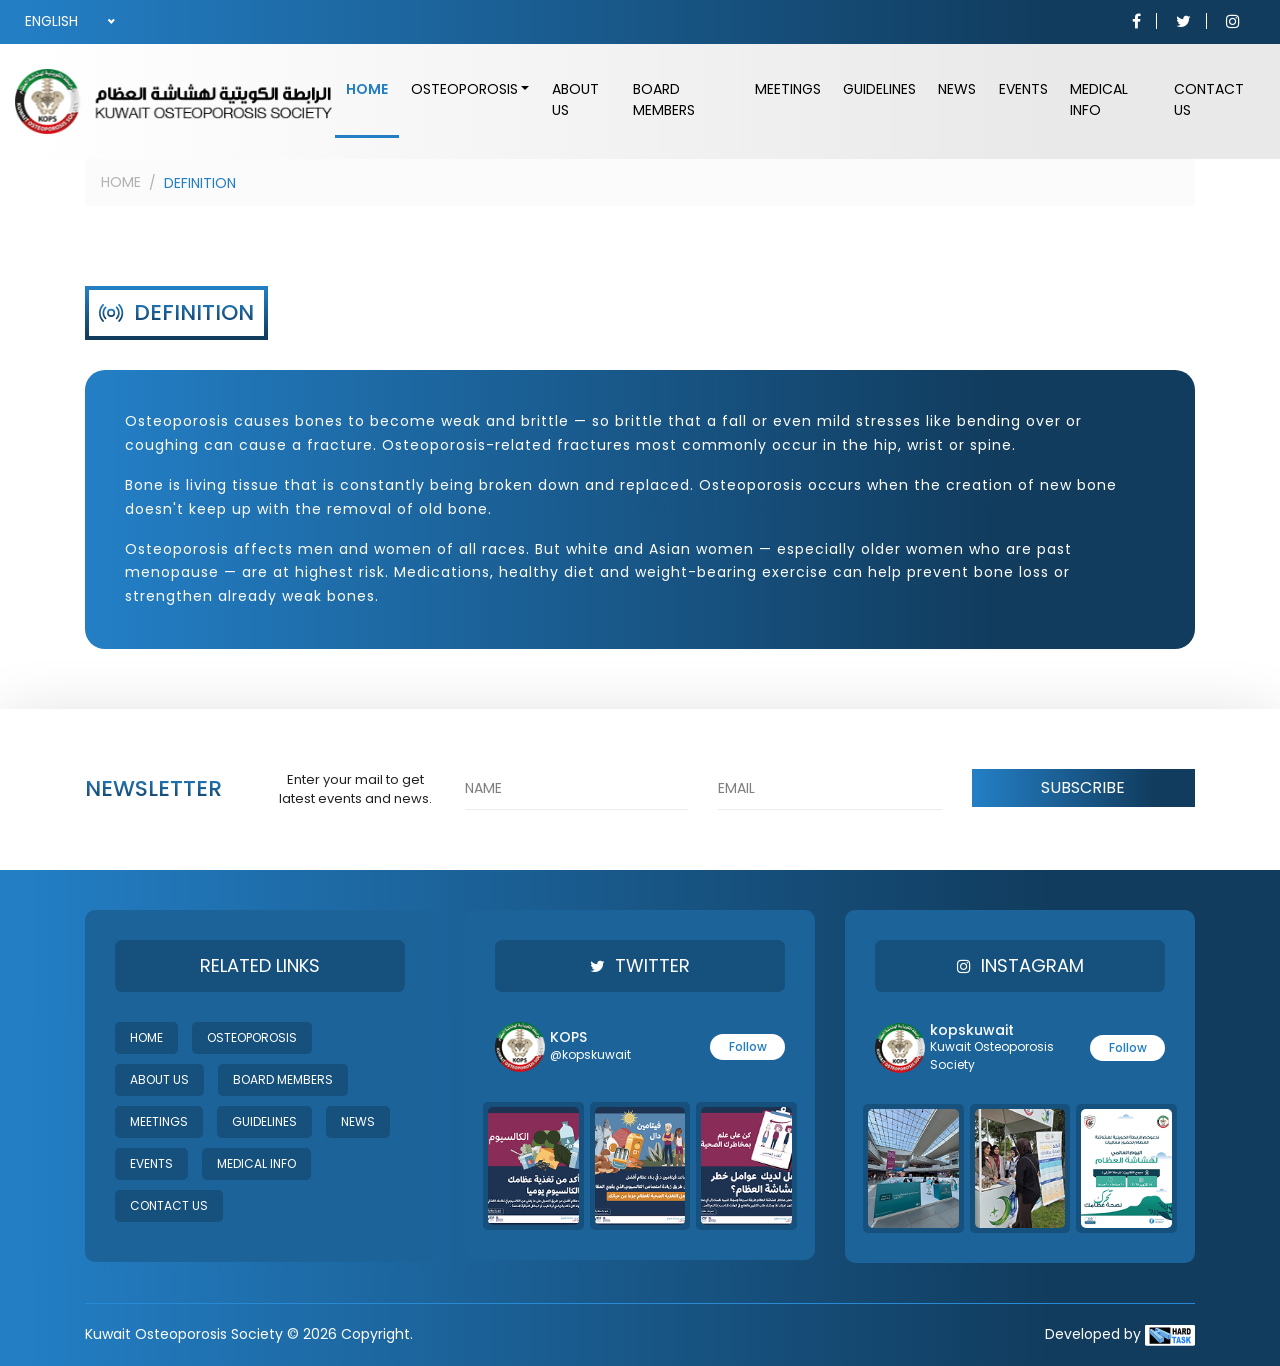
<file: definition.html>
<!DOCTYPE html>
<html lang="en">

<head>
  <meta name="Keywords" content="Kuwait Osteoporosis Society - more description" />
  <meta name="description" content="Kuwait Osteoporosis Society - more description" />
  <meta charset="UTF-8">
  <meta name="viewport" content="width=device-width, initial-scale=1.0">
  <meta http-equiv="X-UA-Compatible" content="ie=edge">
  <title>Kuwait Osteoporosis Society</title>
  <link rel="icon" type="image/png" href="images/icon.png" />
  <link rel="stylesheet" href="css/bootstrap.min.css">
  <link rel="stylesheet" type="text/css" href="css/font-awesome.min.css" />
  <link rel="stylesheet" type="text/css" href="css/owl.carousel.min.css" />
  <link rel="stylesheet" href="css/slick.min.css" />
  <link rel="stylesheet" href="css/slick-theme.min.css" />
  <link rel="stylesheet" href="css/nice-select.css" />
  <link rel="preconnect" href="https://fonts.googleapis.com">
  <link rel="preconnect" href="https://fonts.gstatic.com" crossorigin>
  <link
    href="https://fonts.googleapis.com/css2?family=Poppins:ital,wght@0,100;0,200;0,300;0,400;0,500;0,600;0,700;0,800;0,900;1,100;1,200;1,300;1,400;1,500;1,600;1,700;1,800;1,900&display=swap"
    rel="stylesheet">
  <link rel="stylesheet" type="text/css" href="css/style.css" />
</head>

<body>
  <!-- Start head Section -->
  <div class="headSection">
    <div class="container-fluid">
      <div class="row align-items-center">
        <div class="col-lg-6">
          <select>
            <option value="English">English</option>
            <option value="Arabic">Arabic</option>
          </select>
        </div>
        <div class="col-lg-6">
          <div class="social">
            <ul>
              <li><a href="#"><i class="fa fa-facebook" aria-hidden="true"></i></a></li>
              <li><a href="#"><i class="fa fa-twitter" aria-hidden="true"></i></a></li>
              <li><a href="#"><i class="fa fa-instagram" aria-hidden="true"></i></a></li>
            </ul>
          </div>
        </div>
      </div>
    </div>
  </div>
  <!-- End head Section -->

  <!-- Start navbar -->
  <nav class="navbar navbar-expand-lg fixed-top navbar-light">
    <div class="col-lg-3">
      <a href="#" class="navbar-brand">
        <img src="images/logo.svg" alt="">
      </a>
    </div>

    <button class="navbar-toggler collapsed" type="button" data-toggle="collapse" data-target="#navbarContent"
      aria-controls="#navbarContent" aria-expanded="false" aria-label="Toggle navigation">
      <span class="mx-2 close"><img src="images/cancel.svg" alt=""></span>
      <span class="navbar-toggler-icon"></span>
    </button>

    <div class="col-lg-9">
      <div id="navbarContent" class="collapse navbar-collapse">
        <ul class="navbar-nav">
          <li class="nav-item"><a href="#" class="nav-link active">Home</a></li>
          <li class="nav-item dropdown position-static">
            <a id="dropdownMenu1" href="#" data-toggle="dropdown" aria-haspopup="true" aria-expanded="false"
              class="nav-link dropdown-toggle">Osteoporosis</a>
            <ul aria-labelledby="dropdownMenu1" class="dropdown-menu dropdown-menu-main border-0 w-100">
              <li class="dropdown-submenu">
                <a href="#" class="dropdown-item" id="dropdownMenu2" aria-expanded="true"><img src="images/nav_icon.png"
                    alt="">Osteoporosis</a>
                <ul id="dropdownMenu_2" aria-labelledby="dropdownMenu2" class="dropdown-menu border-0 show">
                  <li><a href="#" class="dropdown-item">Definition</a></li>
                  <li><a href="#" class="dropdown-item">Definition</a></li>
                  <li><a href="#" class="dropdown-item">Definition</a></li>
                  <li><a href="#" class="dropdown-item">Definition</a></li>
                  <li><a href="#" class="dropdown-item">Definition</a></li>
                  <li><a href="#" class="dropdown-item">Definition</a></li>
                  <li><a href="#" class="dropdown-item">Definition</a></li>
                  <li><a href="#" class="dropdown-item">Definition</a></li>
                </ul>
              </li>
              <li class="dropdown-submenu">
                <a href="#" class="dropdown-item" id="dropdownMenu2" aria-expanded="true"><img src="images/nav_icon.png"
                    alt="">Osteoporosis</a>
                <ul id="dropdownMenu_2" aria-labelledby="dropdownMenu2" class="dropdown-menu border-0 show">
                  <li><a href="#" class="dropdown-item">Definition</a></li>
                </ul>
              </li>
              <li class="dropdown-submenu">
                <a href="#" class="dropdown-item" id="dropdownMenu2" aria-expanded="true"><img src="images/nav_icon.png"
                    alt="">Osteoporosis</a>
                <ul id="dropdownMenu_2" aria-labelledby="dropdownMenu2" class="dropdown-menu border-0 show">
                  <li><a href="#" class="dropdown-item">Definition</a></li>
                </ul>
              </li>
              <li class="dropdown-submenu">
                <a href="#" class="dropdown-item" id="dropdownMenu2" aria-expanded="true"><img src="images/nav_icon.png"
                    alt="">Osteoporosis</a>
                <ul id="dropdownMenu_2" aria-labelledby="dropdownMenu2" class="dropdown-menu border-0 show">
                  <li><a href="#" class="dropdown-item">Definition</a></li>
                </ul>
              </li>
            </ul>
          </li>
          <li class="nav-item"><a href="#" class="nav-link">About Us</a></li>
          <li class="nav-item"><a href="#" class="nav-link">Board Members</a></li>
          <li class="nav-item"><a href="#" class="nav-link">Meetings</a></li>
          <li class="nav-item"><a href="#" class="nav-link">Guidelines</a></li>
          <li class="nav-item"><a href="#" class="nav-link">News</a></li>
          <li class="nav-item"><a href="#" class="nav-link">Events</a></li>
          <li class="nav-item"><a href="#" class="nav-link">Medical Info</a></li>
          <li class="nav-item"><a href="#" class="nav-link">Contact Us</a></li>
          <li class="formobile">
            <select>
              <option value="English">English</option>
              <option value="Arabic">Arabic</option>
            </select>
          </li>
        </ul>
      </div>
    </div>


  </nav>
  <!-- End navbar -->

  <div class="container">
    <div class="row">
      <div class="col-12">
        <ul class="breadcrumb">
          <li class="breadcrumb-item"><a href="#">Home</a></li>
          <li class="breadcrumb-item active">Definition</li>
        </ul>
      </div>
    </div>
  </div>

  <!-- Start definition -->
  <section id="definition">
    <div class="container">
      <div class="Section_title">
        <img src="images/header_title_icon.svg" alt="">
        <h2>Definition</h2>
      </div>
      <div class="content">
        <p>
          Osteoporosis causes bones to become weak and brittle — so brittle that a fall or even mild stresses like
          bending over or coughing can cause a fracture. Osteoporosis-related fractures most commonly occur in the hip,
          wrist or spine.
        </p>
        <p>
          Bone is living tissue that is constantly being broken down and replaced. Osteoporosis occurs when the creation
          of new bone doesn't keep up with the removal of old bone.
        </p>
        <p>
          Osteoporosis affects men and women of all races. But white and Asian women — especially older women who are
          past menopause — are at highest risk. Medications, healthy diet and weight-bearing exercise can help prevent
          bone loss or strengthen already weak bones.
        </p>
      </div>
    </div>
  </section>
  <!-- End definition -->


  <!-- Start Subscribe -->
  <section id="Subscribe">
    <div class="container">
      <div class="row align-items-center">
        <div class="col-lg-2">
          <div class="title">
            <h4>Newsletter</h4>
          </div>
        </div>
        <div class="col-lg-2">
          <div class="desc">
            <p>Enter your mail to get latest events and news.</p>
          </div>
        </div>
        <div class="col-lg-8">
          <div class="form">
            <div class="row">
              <div class="col-lg-4">
                <div class="form-group mb-0">
                  <input type="text" class="form-control" id="NAME" aria-describedby="NAME" placeholder="NAME">
                </div>
              </div>
              <div class="col-lg-4">
                <div class="form-group mb-0">
                  <input type="text" class="form-control" id="EMAIL" aria-describedby="EMAIL" placeholder="EMAIL">
                </div>
              </div>
              <div class="col-lg-4">
                <div class="subscribeBtn">
                  <a href="#">subscribe</a>
                </div>
              </div>
            </div>
          </div>
        </div>
      </div>
    </div>
  </section>
  <!-- End Subscribe -->

  <!-- Start Footer -->
  <footer class="footer">
    <div class="container">
      <div class="row">
        <div class="col-lg-4 col-md-6">
          <div class="links">
            <div class="title">
              <h5>related links</h5>
            </div>
            <ul>
              <li><a href="#">home</a></li>
              <li><a href="#">Osteoporosis</a></li>
              <li><a href="#">About Us</a></li>
              <li><a href="#">Board Members</a></li>
              <li><a href="#">Meetings</a></li>
              <li><a href="#">Guidelines</a></li>
              <li><a href="#">News</a></li>
              <li><a href="#">Events</a></li>
              <li><a href="#">Medical Info</a></li>
              <li><a href="#">Contact Us</a></li>
            </ul>
          </div>
        </div>
        <div class="col-lg-4 col-md-6">
          <div class="social_item">
            <div class="title">
              <i class="fa fa-twitter"></i>
              <h5>Twitter</h5>
            </div>
            <div class="content">
              <div class="user">
                <div class="image">
                  <img src="images/footer_logo_icon.png" alt="">
                </div>
                <div class="userTitle">
                  <h5>KOPS</h5>
                  <span>@kopskuwait</span>
                </div>
              </div>
              <div class="followBtn">
                <a href="#">Follow</a>
              </div>
            </div>
            <div class="posts">
              <div class="row">
                <div class="col-4">
                  <div class="postImage">
                    <img src="images/twitter_post_1.png" alt="">
                  </div>
                </div>
                <div class="col-4">
                  <div class="postImage">
                    <img src="images/twitter_post_2.png" alt="">
                  </div>
                </div>
                <div class="col-4">
                  <div class="postImage">
                    <img src="images/twitter_post_3.png" alt="">
                  </div>
                </div>
              </div>
            </div>
          </div>
        </div>
        <div class="col-lg-4 col-md-6">
          <div class="social_item">
            <div class="title">
              <i class="fa fa-instagram"></i>
              <h5>instagram</h5>
            </div>
            <div class="content">
              <div class="user">
                <div class="image">
                  <img src="images/footer_logo_icon.png" alt="">
                </div>
                <div class="userTitle">
                  <h5>kopskuwait</h5>
                  <span>Kuwait Osteoporosis Society</span>
                </div>
              </div>
              <div class="followBtn">
                <a href="#">Follow</a>
              </div>
            </div>
            <div class="posts">
              <div class="row">
                <div class="col-4">
                  <div class="postImage">
                    <img src="images/instagram_post_1.png" alt="">
                  </div>
                </div>
                <div class="col-4">
                  <div class="postImage">
                    <img src="images/instagram_post_2.png" alt="">
                  </div>
                </div>
                <div class="col-4">
                  <div class="postImage">
                    <img src="images/instagram_post_3.png" alt="">
                  </div>
                </div>
              </div>
            </div>
          </div>
        </div>
      </div>
      <div class="footer-bottom">
        <div class="container">
          <div class="row">
            <div class="col-sm-6 col-12 p-0">
              <div class="language">
                <p>Kuwait Osteoporosis Society © 2026 Copyright.</p>
              </div>
            </div>

            <div class="col-sm-6 col-12 p-0">
              <div class="copyright">
                <p>
                  Developed by
                  <a href="#"><img src="images/HardTask_logo.svg" alt="" /></a>
                </p>
              </div>
            </div>
          </div>
        </div>
      </div>
    </div>
  </footer>
  <!-- End Footer -->


  <!-- Start Scroll To Top  -->
  <div class="scroll_top">
    <i class="fa fa-angle-up" aria-hidden="true"></i>
  </div>
  <!-- End Scroll To Top -->


  <script src="js/jquery-3.3.1.min.js"></script>
  <script src="js/popper.min.js"></script>
  <script src="js/bootstrap.min.js"></script>
  <script src="js/owl.carousel.min.js"></script>
  <script src="js/slick.min.js"></script>
  <script src="js/jquery.nice-select.js"></script>
  <script src="js/script.js"></script>
</body>

</html>
</file>
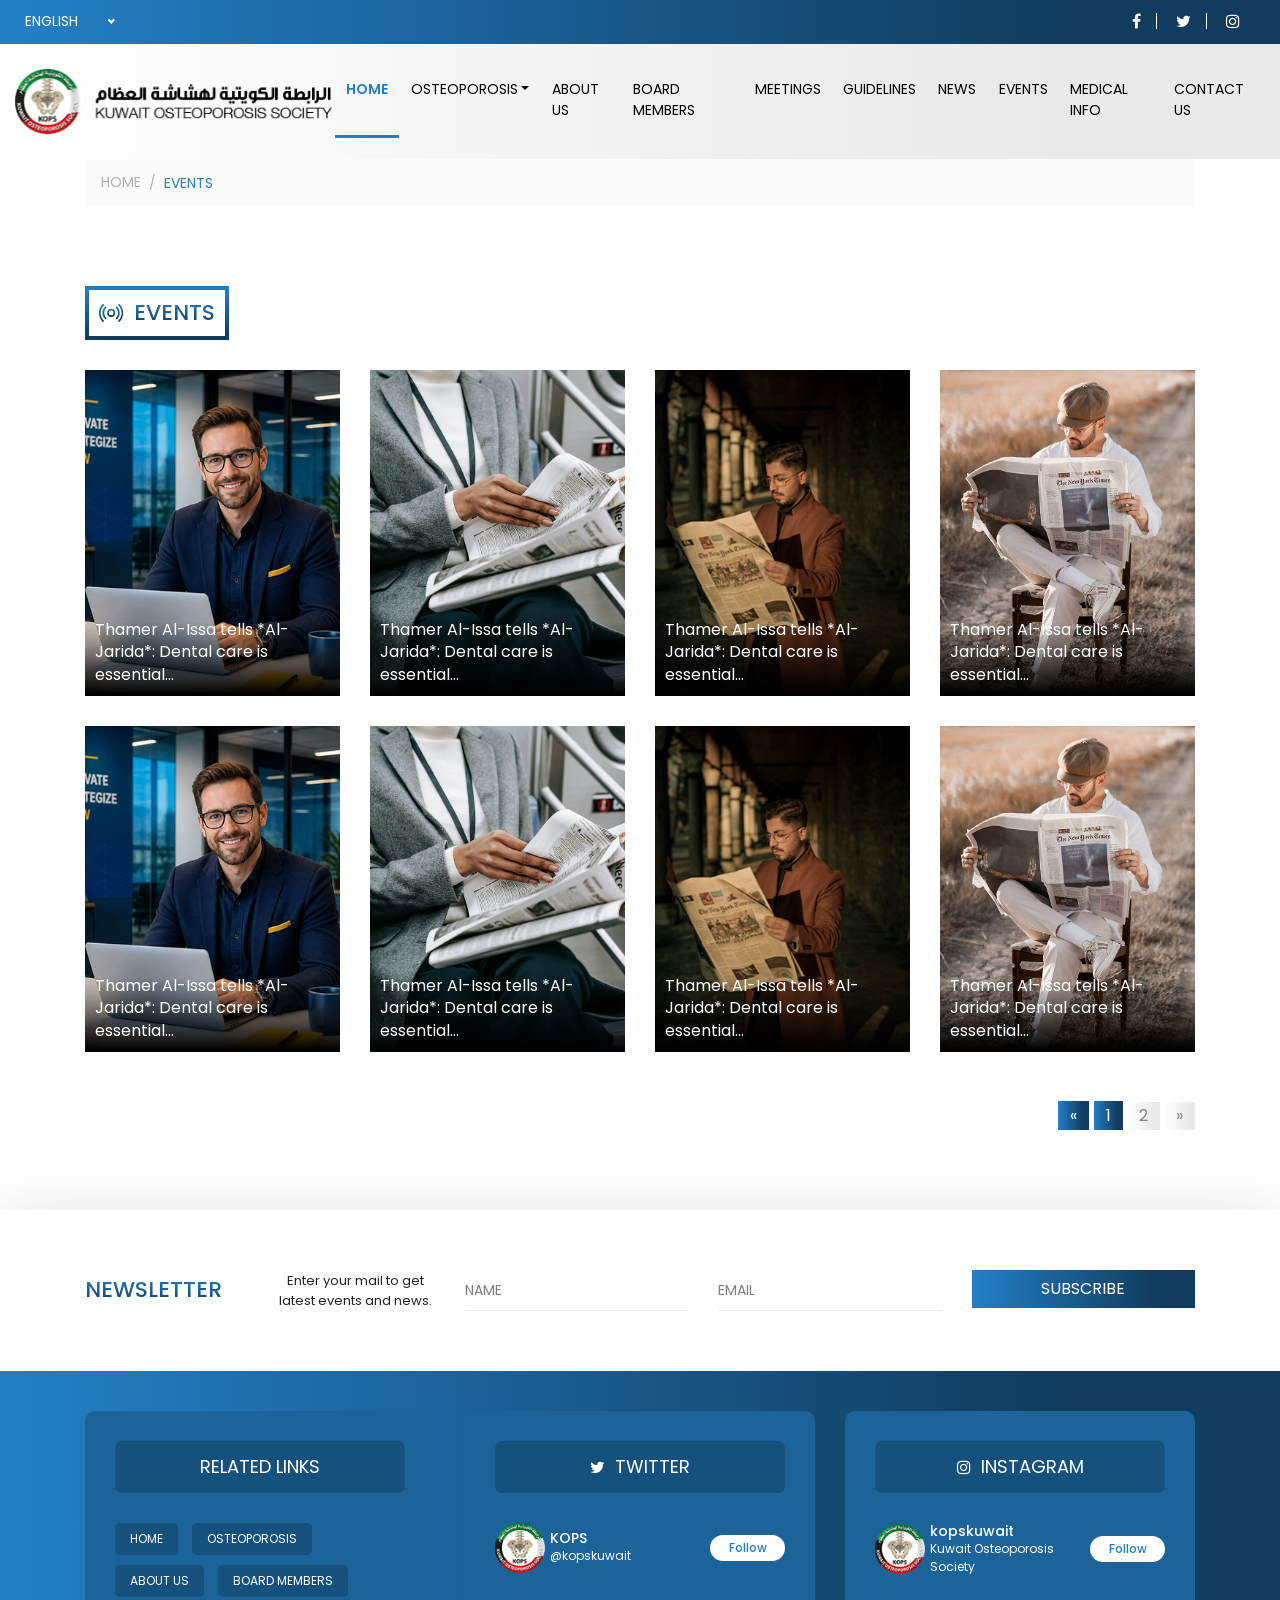
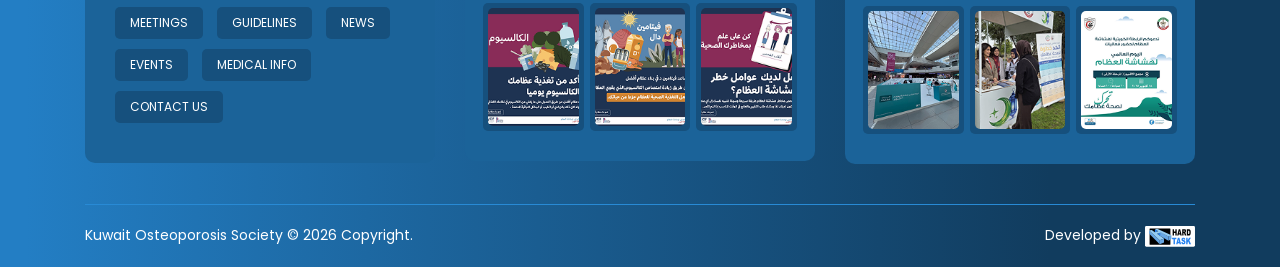
<file: events.html>
<!DOCTYPE html>
<html lang="en">

<head>
  <meta name="Keywords" content="Kuwait Osteoporosis Society - more description" />
  <meta name="description" content="Kuwait Osteoporosis Society - more description" />
  <meta charset="UTF-8">
  <meta name="viewport" content="width=device-width, initial-scale=1.0">
  <meta http-equiv="X-UA-Compatible" content="ie=edge">
  <title>Kuwait Osteoporosis Society</title>
  <link rel="icon" type="image/png" href="images/icon.png" />
  <link rel="stylesheet" href="css/bootstrap.min.css">
  <link rel="stylesheet" type="text/css" href="css/font-awesome.min.css" />
  <link rel="stylesheet" type="text/css" href="css/owl.carousel.min.css" />
  <link rel="stylesheet" href="css/slick.min.css" />
  <link rel="stylesheet" href="css/slick-theme.min.css" />
  <link rel="stylesheet" href="css/nice-select.css" />
  <link rel="preconnect" href="https://fonts.googleapis.com">
  <link rel="preconnect" href="https://fonts.gstatic.com" crossorigin>
  <link
    href="https://fonts.googleapis.com/css2?family=Poppins:ital,wght@0,100;0,200;0,300;0,400;0,500;0,600;0,700;0,800;0,900;1,100;1,200;1,300;1,400;1,500;1,600;1,700;1,800;1,900&display=swap"
    rel="stylesheet">
  <link rel="stylesheet" type="text/css" href="css/style.css" />
</head>

<body>
  <!-- Start head Section -->
  <div class="headSection">
    <div class="container-fluid">
      <div class="row align-items-center">
        <div class="col-lg-6">
          <select>
            <option value="English">English</option>
            <option value="Arabic">Arabic</option>
          </select>
        </div>
        <div class="col-lg-6">
          <div class="social">
            <ul>
              <li><a href="#"><i class="fa fa-facebook" aria-hidden="true"></i></a></li>
              <li><a href="#"><i class="fa fa-twitter" aria-hidden="true"></i></a></li>
              <li><a href="#"><i class="fa fa-instagram" aria-hidden="true"></i></a></li>
            </ul>
          </div>
        </div>
      </div>
    </div>
  </div>
  <!-- End head Section -->

  <!-- Start navbar -->
  <nav class="navbar navbar-expand-lg fixed-top navbar-light">
    <div class="col-lg-3">
      <a href="#" class="navbar-brand">
        <img src="images/logo.svg" alt="">
      </a>
    </div>

    <button class="navbar-toggler collapsed" type="button" data-toggle="collapse" data-target="#navbarContent"
      aria-controls="#navbarContent" aria-expanded="false" aria-label="Toggle navigation">
      <span class="mx-2 close"><img src="images/cancel.svg" alt=""></span>
      <span class="navbar-toggler-icon"></span>
    </button>

    <div class="col-lg-9">
      <div id="navbarContent" class="collapse navbar-collapse">
        <ul class="navbar-nav">
          <li class="nav-item"><a href="#" class="nav-link active">Home</a></li>
          <li class="nav-item dropdown position-static">
            <a id="dropdownMenu1" href="#" data-toggle="dropdown" aria-haspopup="true" aria-expanded="false"
              class="nav-link dropdown-toggle">Osteoporosis</a>
            <ul aria-labelledby="dropdownMenu1" class="dropdown-menu dropdown-menu-main border-0 w-100">
              <li class="dropdown-submenu">
                <a href="#" class="dropdown-item" id="dropdownMenu2" aria-expanded="true"><img src="images/nav_icon.png"
                    alt="">Osteoporosis</a>
                <ul id="dropdownMenu_2" aria-labelledby="dropdownMenu2" class="dropdown-menu border-0 show">
                  <li><a href="#" class="dropdown-item">Definition</a></li>
                  <li><a href="#" class="dropdown-item">Definition</a></li>
                  <li><a href="#" class="dropdown-item">Definition</a></li>
                  <li><a href="#" class="dropdown-item">Definition</a></li>
                  <li><a href="#" class="dropdown-item">Definition</a></li>
                  <li><a href="#" class="dropdown-item">Definition</a></li>
                  <li><a href="#" class="dropdown-item">Definition</a></li>
                  <li><a href="#" class="dropdown-item">Definition</a></li>
                </ul>
              </li>
              <li class="dropdown-submenu">
                <a href="#" class="dropdown-item" id="dropdownMenu2" aria-expanded="true"><img src="images/nav_icon.png"
                    alt="">Osteoporosis</a>
                <ul id="dropdownMenu_2" aria-labelledby="dropdownMenu2" class="dropdown-menu border-0 show">
                  <li><a href="#" class="dropdown-item">Definition</a></li>
                </ul>
              </li>
              <li class="dropdown-submenu">
                <a href="#" class="dropdown-item" id="dropdownMenu2" aria-expanded="true"><img src="images/nav_icon.png"
                    alt="">Osteoporosis</a>
                <ul id="dropdownMenu_2" aria-labelledby="dropdownMenu2" class="dropdown-menu border-0 show">
                  <li><a href="#" class="dropdown-item">Definition</a></li>
                </ul>
              </li>
              <li class="dropdown-submenu">
                <a href="#" class="dropdown-item" id="dropdownMenu2" aria-expanded="true"><img src="images/nav_icon.png"
                    alt="">Osteoporosis</a>
                <ul id="dropdownMenu_2" aria-labelledby="dropdownMenu2" class="dropdown-menu border-0 show">
                  <li><a href="#" class="dropdown-item">Definition</a></li>
                </ul>
              </li>
            </ul>
          </li>
          <li class="nav-item"><a href="#" class="nav-link">About Us</a></li>
          <li class="nav-item"><a href="#" class="nav-link">Board Members</a></li>
          <li class="nav-item"><a href="#" class="nav-link">Meetings</a></li>
          <li class="nav-item"><a href="#" class="nav-link">Guidelines</a></li>
          <li class="nav-item"><a href="#" class="nav-link">News</a></li>
          <li class="nav-item"><a href="#" class="nav-link">Events</a></li>
          <li class="nav-item"><a href="#" class="nav-link">Medical Info</a></li>
          <li class="nav-item"><a href="#" class="nav-link">Contact Us</a></li>
          <li class="formobile">
            <select>
              <option value="English">English</option>
              <option value="Arabic">Arabic</option>
            </select>
          </li>
        </ul>
      </div>
    </div>


  </nav>
  <!-- End navbar -->

  <div class="container">
    <div class="row">
      <div class="col-12">
        <ul class="breadcrumb">
          <li class="breadcrumb-item"><a href="#">Home</a></li>
          <li class="breadcrumb-item active">Events</li>
        </ul>
      </div>
    </div>
  </div>

  <!-- Start events_page -->
  <section id="events_page">
    <div class="container">
      <div class="Section_title">
        <img src="images/header_title_icon.svg" alt="">
        <h2>Events</h2>
      </div>
      <div class="row">
        <div class="col-lg-3 col-md-4 col-6">
          <div class="newsItem">
            <div class="image">
              <img src="images/news_1.png" alt="">
              <div class="overlay_news">
                <div class="title">
                  <h5>Thamer Al-Issa tells *Al-Jarida*: Dental care is essential...</h5>
                </div>
                <div class="viewBtn">
                  <a href="#"><img src="images/news_view_btn.svg" alt=""></a>
                </div>
              </div>
            </div>
          </div>
        </div>
        <div class="col-lg-3 col-md-4 col-6">
          <div class="newsItem">
            <div class="image">
              <img src="images/news_2.png" alt="">
              <div class="overlay_news">
                <div class="title">
                  <h5>Thamer Al-Issa tells *Al-Jarida*: Dental care is essential...</h5>
                </div>
                <div class="viewBtn">
                  <a href="#"><img src="images/news_view_btn.svg" alt=""></a>
                </div>
              </div>
            </div>
          </div>
        </div>
        <div class="col-lg-3 col-md-4 col-6">
          <div class="newsItem">
            <div class="image">
              <img src="images/news_3.png" alt="">
              <div class="overlay_news">
                <div class="title">
                  <h5>Thamer Al-Issa tells *Al-Jarida*: Dental care is essential...</h5>
                </div>
                <div class="viewBtn">
                  <a href="#"><img src="images/news_view_btn.svg" alt=""></a>
                </div>
              </div>
            </div>
          </div>
        </div>
        <div class="col-lg-3 col-md-4 col-6">
          <div class="newsItem">
            <div class="image">
              <img src="images/news_4.png" alt="">
              <div class="overlay_news">
                <div class="title">
                  <h5>Thamer Al-Issa tells *Al-Jarida*: Dental care is essential...</h5>
                </div>
                <div class="viewBtn">
                  <a href="#"><img src="images/news_view_btn.svg" alt=""></a>
                </div>
              </div>
            </div>
          </div>
        </div>
        <div class="col-lg-3 col-md-4 col-6">
          <div class="newsItem">
            <div class="image">
              <img src="images/news_1.png" alt="">
              <div class="overlay_news">
                <div class="title">
                  <h5>Thamer Al-Issa tells *Al-Jarida*: Dental care is essential...</h5>
                </div>
                <div class="viewBtn">
                  <a href="#"><img src="images/news_view_btn.svg" alt=""></a>
                </div>
              </div>
            </div>
          </div>
        </div>
        <div class="col-lg-3 col-md-4 col-6">
          <div class="newsItem">
            <div class="image">
              <img src="images/news_2.png" alt="">
              <div class="overlay_news">
                <div class="title">
                  <h5>Thamer Al-Issa tells *Al-Jarida*: Dental care is essential...</h5>
                </div>
                <div class="viewBtn">
                  <a href="#"><img src="images/news_view_btn.svg" alt=""></a>
                </div>
              </div>
            </div>
          </div>
        </div>
        <div class="col-lg-3 col-md-4 col-6">
          <div class="newsItem">
            <div class="image">
              <img src="images/news_3.png" alt="">
              <div class="overlay_news">
                <div class="title">
                  <h5>Thamer Al-Issa tells *Al-Jarida*: Dental care is essential...</h5>
                </div>
                <div class="viewBtn">
                  <a href="#"><img src="images/news_view_btn.svg" alt=""></a>
                </div>
              </div>
            </div>
          </div>
        </div>
        <div class="col-lg-3 col-md-4 col-6">
          <div class="newsItem">
            <div class="image">
              <img src="images/news_4.png" alt="">
              <div class="overlay_news">
                <div class="title">
                  <h5>Thamer Al-Issa tells *Al-Jarida*: Dental care is essential...</h5>
                </div>
                <div class="viewBtn">
                  <a href="#"><img src="images/news_view_btn.svg" alt=""></a>
                </div>
              </div>
            </div>
          </div>
        </div>
        <div class="col-lg-3 col-md-4 col-6">
          <div class="newsItem">
            <div class="image">
              <img src="images/news_1.png" alt="">
              <div class="overlay_news">
                <div class="title">
                  <h5>Thamer Al-Issa tells *Al-Jarida*: Dental care is essential...</h5>
                </div>
                <div class="viewBtn">
                  <a href="#"><img src="images/news_view_btn.svg" alt=""></a>
                </div>
              </div>
            </div>
          </div>
        </div>
        <div class="col-lg-3 col-md-4 col-6">
          <div class="newsItem">
            <div class="image">
              <img src="images/news_2.png" alt="">
              <div class="overlay_news">
                <div class="title">
                  <h5>Thamer Al-Issa tells *Al-Jarida*: Dental care is essential...</h5>
                </div>
                <div class="viewBtn">
                  <a href="#"><img src="images/news_view_btn.svg" alt=""></a>
                </div>
              </div>
            </div>
          </div>
        </div>
        <div class="col-lg-3 col-md-4 col-6">
          <div class="newsItem">
            <div class="image">
              <img src="images/news_3.png" alt="">
              <div class="overlay_news">
                <div class="title">
                  <h5>Thamer Al-Issa tells *Al-Jarida*: Dental care is essential...</h5>
                </div>
                <div class="viewBtn">
                  <a href="#"><img src="images/news_view_btn.svg" alt=""></a>
                </div>
              </div>
            </div>
          </div>
        </div>
        <div class="col-lg-3 col-md-4 col-6">
          <div class="newsItem">
            <div class="image">
              <img src="images/news_4.png" alt="">
              <div class="overlay_news">
                <div class="title">
                  <h5>Thamer Al-Issa tells *Al-Jarida*: Dental care is essential...</h5>
                </div>
                <div class="viewBtn">
                  <a href="#"><img src="images/news_view_btn.svg" alt=""></a>
                </div>
              </div>
            </div>
          </div>
        </div>
        <div class="col-lg-3 col-md-4 col-6">
          <div class="newsItem">
            <div class="image">
              <img src="images/news_1.png" alt="">
              <div class="overlay_news">
                <div class="title">
                  <h5>Thamer Al-Issa tells *Al-Jarida*: Dental care is essential...</h5>
                </div>
                <div class="viewBtn">
                  <a href="#"><img src="images/news_view_btn.svg" alt=""></a>
                </div>
              </div>
            </div>
          </div>
        </div>
        <div class="col-lg-3 col-md-4 col-6">
          <div class="newsItem">
            <div class="image">
              <img src="images/news_2.png" alt="">
              <div class="overlay_news">
                <div class="title">
                  <h5>Thamer Al-Issa tells *Al-Jarida*: Dental care is essential...</h5>
                </div>
                <div class="viewBtn">
                  <a href="#"><img src="images/news_view_btn.svg" alt=""></a>
                </div>
              </div>
            </div>
          </div>
        </div>
        <div class="col-lg-3 col-md-4 col-6">
          <div class="newsItem">
            <div class="image">
              <img src="images/news_3.png" alt="">
              <div class="overlay_news">
                <div class="title">
                  <h5>Thamer Al-Issa tells *Al-Jarida*: Dental care is essential...</h5>
                </div>
                <div class="viewBtn">
                  <a href="#"><img src="images/news_view_btn.svg" alt=""></a>
                </div>
              </div>
            </div>
          </div>
        </div>
      </div>
      <div id="pagination-container"></div>
    </div>
  </section>
  <!-- End events_page -->


  <!-- Start Subscribe -->
  <section id="Subscribe">
    <div class="container">
      <div class="row align-items-center">
        <div class="col-lg-2">
          <div class="title">
            <h4>Newsletter</h4>
          </div>
        </div>
        <div class="col-lg-2">
          <div class="desc">
            <p>Enter your mail to get latest events and news.</p>
          </div>
        </div>
        <div class="col-lg-8">
          <div class="form">
            <div class="row">
              <div class="col-lg-4">
                <div class="form-group mb-0">
                  <input type="text" class="form-control" id="NAME" aria-describedby="NAME" placeholder="NAME">
                </div>
              </div>
              <div class="col-lg-4">
                <div class="form-group mb-0">
                  <input type="text" class="form-control" id="EMAIL" aria-describedby="EMAIL" placeholder="EMAIL">
                </div>
              </div>
              <div class="col-lg-4">
                <div class="subscribeBtn">
                  <a href="#">subscribe</a>
                </div>
              </div>
            </div>
          </div>
        </div>
      </div>
    </div>
  </section>
  <!-- End Subscribe -->

  <!-- Start Footer -->
  <footer class="footer">
    <div class="container">
      <div class="row">
        <div class="col-lg-4 col-md-6">
          <div class="links">
            <div class="title">
              <h5>related links</h5>
            </div>
            <ul>
              <li><a href="#">home</a></li>
              <li><a href="#">Osteoporosis</a></li>
              <li><a href="#">About Us</a></li>
              <li><a href="#">Board Members</a></li>
              <li><a href="#">Meetings</a></li>
              <li><a href="#">Guidelines</a></li>
              <li><a href="#">News</a></li>
              <li><a href="#">Events</a></li>
              <li><a href="#">Medical Info</a></li>
              <li><a href="#">Contact Us</a></li>
            </ul>
          </div>
        </div>
        <div class="col-lg-4 col-md-6">
          <div class="social_item">
            <div class="title">
              <i class="fa fa-twitter"></i>
              <h5>Twitter</h5>
            </div>
            <div class="content">
              <div class="user">
                <div class="image">
                  <img src="images/footer_logo_icon.png" alt="">
                </div>
                <div class="userTitle">
                  <h5>KOPS</h5>
                  <span>@kopskuwait</span>
                </div>
              </div>
              <div class="followBtn">
                <a href="#">Follow</a>
              </div>
            </div>
            <div class="posts">
              <div class="row">
                <div class="col-4">
                  <div class="postImage">
                    <img src="images/twitter_post_1.png" alt="">
                  </div>
                </div>
                <div class="col-4">
                  <div class="postImage">
                    <img src="images/twitter_post_2.png" alt="">
                  </div>
                </div>
                <div class="col-4">
                  <div class="postImage">
                    <img src="images/twitter_post_3.png" alt="">
                  </div>
                </div>
              </div>
            </div>
          </div>
        </div>
        <div class="col-lg-4 col-md-6">
          <div class="social_item">
            <div class="title">
              <i class="fa fa-instagram"></i>
              <h5>instagram</h5>
            </div>
            <div class="content">
              <div class="user">
                <div class="image">
                  <img src="images/footer_logo_icon.png" alt="">
                </div>
                <div class="userTitle">
                  <h5>kopskuwait</h5>
                  <span>Kuwait Osteoporosis Society</span>
                </div>
              </div>
              <div class="followBtn">
                <a href="#">Follow</a>
              </div>
            </div>
            <div class="posts">
              <div class="row">
                <div class="col-4">
                  <div class="postImage">
                    <img src="images/instagram_post_1.png" alt="">
                  </div>
                </div>
                <div class="col-4">
                  <div class="postImage">
                    <img src="images/instagram_post_2.png" alt="">
                  </div>
                </div>
                <div class="col-4">
                  <div class="postImage">
                    <img src="images/instagram_post_3.png" alt="">
                  </div>
                </div>
              </div>
            </div>
          </div>
        </div>
      </div>
      <div class="footer-bottom">
        <div class="container">
          <div class="row">
            <div class="col-sm-6 col-12 p-0">
              <div class="language">
                <p>Kuwait Osteoporosis Society © 2026 Copyright.</p>
              </div>
            </div>

            <div class="col-sm-6 col-12 p-0">
              <div class="copyright">
                <p>
                  Developed by
                  <a href="#"><img src="images/HardTask_logo.svg" alt="" /></a>
                </p>
              </div>
            </div>
          </div>
        </div>
      </div>
    </div>
  </footer>
  <!-- End Footer -->


  <!-- Start Scroll To Top  -->
  <div class="scroll_top">
    <i class="fa fa-angle-up" aria-hidden="true"></i>
  </div>
  <!-- End Scroll To Top -->


  <script src="js/jquery-3.3.1.min.js"></script>
  <script src="js/popper.min.js"></script>
  <script src="js/bootstrap.min.js"></script>
  <script src="js/owl.carousel.min.js"></script>
  <script src="js/slick.min.js"></script>
  <script src="js/jquery.nice-select.js"></script>
  <script src="js/jquery.simplePagination.js"></script>
  <script src="js/script.js"></script>
  <script>
    var items = $(".newsItem");
    var numItems = items.length;
    var perPage = 8;

    items.slice(perPage).hide();

    if (numItems > perPage) {
      $('#pagination-container').pagination({
        items: numItems,
        itemsOnPage: perPage,
        prevText: "&laquo;",
        nextText: "&raquo;",
        onPageClick: function (pageNumber) {
          var showFrom = perPage * (pageNumber - 1);
          var showTo = showFrom + perPage;
          items.hide().slice(showFrom, showTo).show();
        }
      });
    }
  </script>
</body>

</html>
</file>
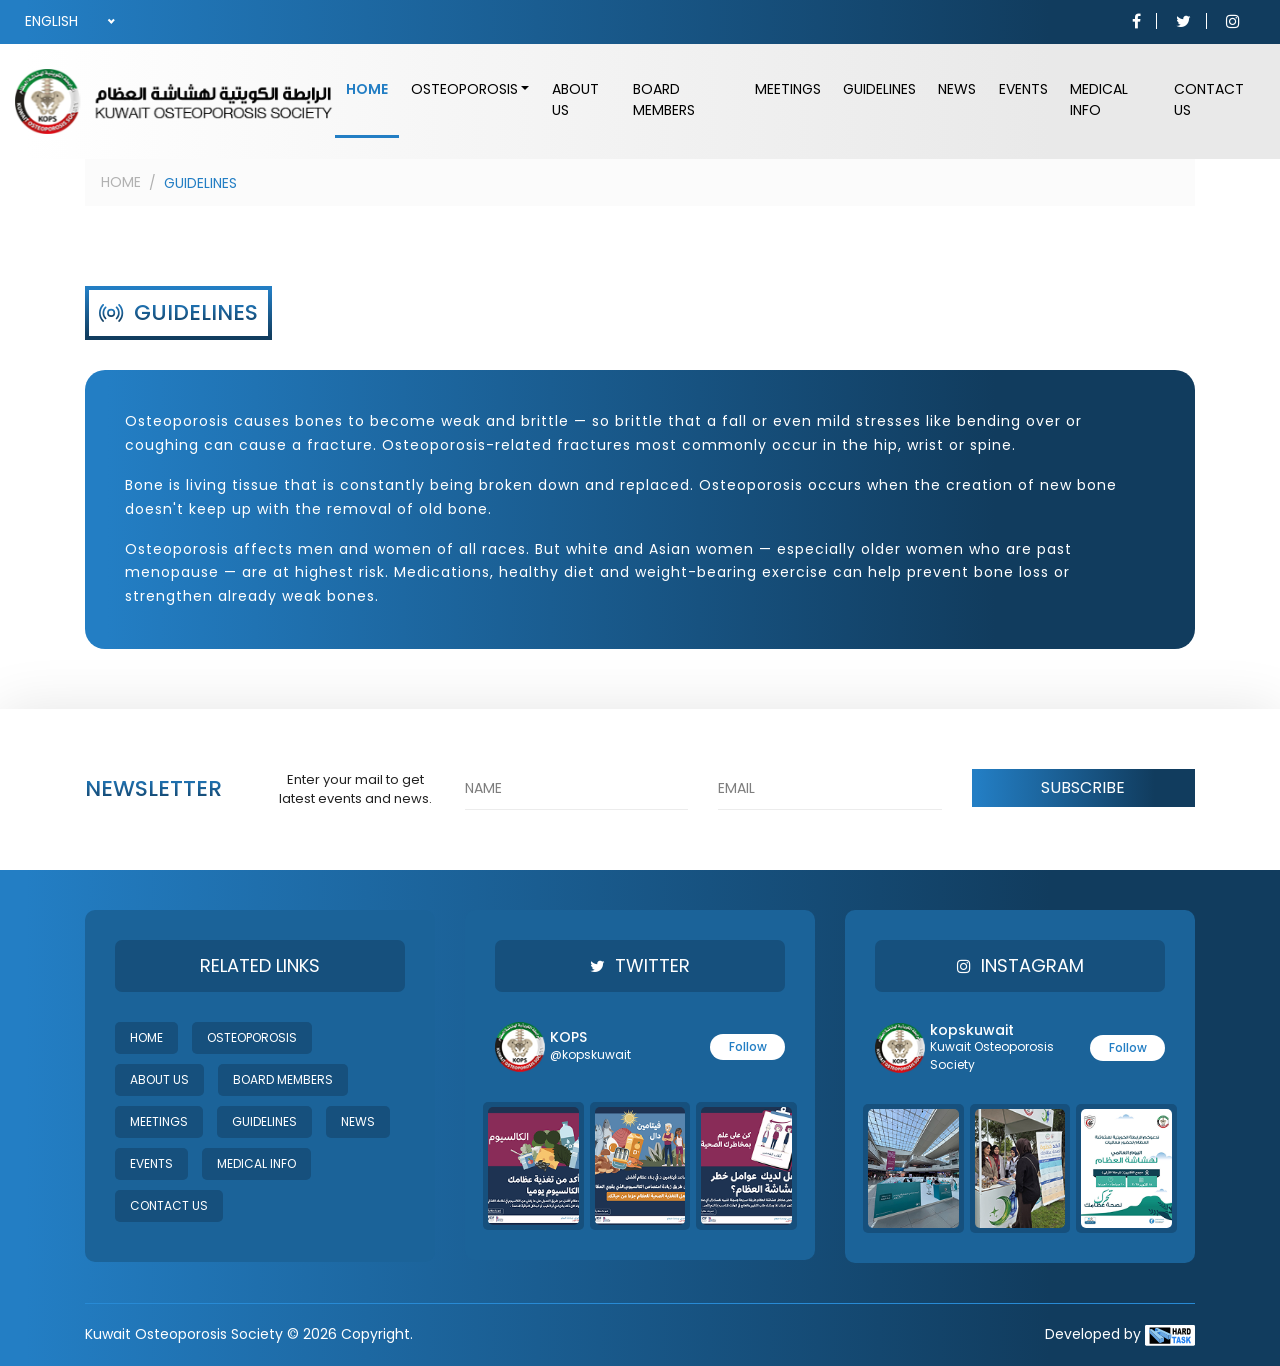
<file: guidelines.html>
<!DOCTYPE html>
<html lang="en">

<head>
  <meta name="Keywords" content="Kuwait Osteoporosis Society - more description" />
  <meta name="description" content="Kuwait Osteoporosis Society - more description" />
  <meta charset="UTF-8">
  <meta name="viewport" content="width=device-width, initial-scale=1.0">
  <meta http-equiv="X-UA-Compatible" content="ie=edge">
  <title>Kuwait Osteoporosis Society</title>
  <link rel="icon" type="image/png" href="images/icon.png" />
  <link rel="stylesheet" href="css/bootstrap.min.css">
  <link rel="stylesheet" type="text/css" href="css/font-awesome.min.css" />
  <link rel="stylesheet" type="text/css" href="css/owl.carousel.min.css" />
  <link rel="stylesheet" href="css/slick.min.css" />
  <link rel="stylesheet" href="css/slick-theme.min.css" />
  <link rel="stylesheet" href="css/nice-select.css" />
  <link rel="preconnect" href="https://fonts.googleapis.com">
  <link rel="preconnect" href="https://fonts.gstatic.com" crossorigin>
  <link
    href="https://fonts.googleapis.com/css2?family=Poppins:ital,wght@0,100;0,200;0,300;0,400;0,500;0,600;0,700;0,800;0,900;1,100;1,200;1,300;1,400;1,500;1,600;1,700;1,800;1,900&display=swap"
    rel="stylesheet">
  <link rel="stylesheet" type="text/css" href="css/style.css" />
</head>

<body>
  <!-- Start head Section -->
  <div class="headSection">
    <div class="container-fluid">
      <div class="row align-items-center">
        <div class="col-lg-6">
          <select>
            <option value="English">English</option>
            <option value="Arabic">Arabic</option>
          </select>
        </div>
        <div class="col-lg-6">
          <div class="social">
            <ul>
              <li><a href="#"><i class="fa fa-facebook" aria-hidden="true"></i></a></li>
              <li><a href="#"><i class="fa fa-twitter" aria-hidden="true"></i></a></li>
              <li><a href="#"><i class="fa fa-instagram" aria-hidden="true"></i></a></li>
            </ul>
          </div>
        </div>
      </div>
    </div>
  </div>
  <!-- End head Section -->

  <!-- Start navbar -->
  <nav class="navbar navbar-expand-lg fixed-top navbar-light">
    <div class="col-lg-3">
      <a href="#" class="navbar-brand">
        <img src="images/logo.svg" alt="">
      </a>
    </div>

    <button class="navbar-toggler collapsed" type="button" data-toggle="collapse" data-target="#navbarContent"
      aria-controls="#navbarContent" aria-expanded="false" aria-label="Toggle navigation">
      <span class="mx-2 close"><img src="images/cancel.svg" alt=""></span>
      <span class="navbar-toggler-icon"></span>
    </button>

    <div class="col-lg-9">
      <div id="navbarContent" class="collapse navbar-collapse">
        <ul class="navbar-nav">
          <li class="nav-item"><a href="#" class="nav-link active">Home</a></li>
          <li class="nav-item dropdown position-static">
            <a id="dropdownMenu1" href="#" data-toggle="dropdown" aria-haspopup="true" aria-expanded="false"
              class="nav-link dropdown-toggle">Osteoporosis</a>
            <ul aria-labelledby="dropdownMenu1" class="dropdown-menu dropdown-menu-main border-0 w-100">
              <li class="dropdown-submenu">
                <a href="#" class="dropdown-item" id="dropdownMenu2" aria-expanded="true"><img src="images/nav_icon.png"
                    alt="">Osteoporosis</a>
                <ul id="dropdownMenu_2" aria-labelledby="dropdownMenu2" class="dropdown-menu border-0 show">
                  <li><a href="#" class="dropdown-item">Definition</a></li>
                  <li><a href="#" class="dropdown-item">Definition</a></li>
                  <li><a href="#" class="dropdown-item">Definition</a></li>
                  <li><a href="#" class="dropdown-item">Definition</a></li>
                  <li><a href="#" class="dropdown-item">Definition</a></li>
                  <li><a href="#" class="dropdown-item">Definition</a></li>
                  <li><a href="#" class="dropdown-item">Definition</a></li>
                  <li><a href="#" class="dropdown-item">Definition</a></li>
                </ul>
              </li>
              <li class="dropdown-submenu">
                <a href="#" class="dropdown-item" id="dropdownMenu2" aria-expanded="true"><img src="images/nav_icon.png"
                    alt="">Osteoporosis</a>
                <ul id="dropdownMenu_2" aria-labelledby="dropdownMenu2" class="dropdown-menu border-0 show">
                  <li><a href="#" class="dropdown-item">Definition</a></li>
                </ul>
              </li>
              <li class="dropdown-submenu">
                <a href="#" class="dropdown-item" id="dropdownMenu2" aria-expanded="true"><img src="images/nav_icon.png"
                    alt="">Osteoporosis</a>
                <ul id="dropdownMenu_2" aria-labelledby="dropdownMenu2" class="dropdown-menu border-0 show">
                  <li><a href="#" class="dropdown-item">Definition</a></li>
                </ul>
              </li>
              <li class="dropdown-submenu">
                <a href="#" class="dropdown-item" id="dropdownMenu2" aria-expanded="true"><img src="images/nav_icon.png"
                    alt="">Osteoporosis</a>
                <ul id="dropdownMenu_2" aria-labelledby="dropdownMenu2" class="dropdown-menu border-0 show">
                  <li><a href="#" class="dropdown-item">Definition</a></li>
                </ul>
              </li>
            </ul>
          </li>
          <li class="nav-item"><a href="#" class="nav-link">About Us</a></li>
          <li class="nav-item"><a href="#" class="nav-link">Board Members</a></li>
          <li class="nav-item"><a href="#" class="nav-link">Meetings</a></li>
          <li class="nav-item"><a href="#" class="nav-link">Guidelines</a></li>
          <li class="nav-item"><a href="#" class="nav-link">News</a></li>
          <li class="nav-item"><a href="#" class="nav-link">Events</a></li>
          <li class="nav-item"><a href="#" class="nav-link">Medical Info</a></li>
          <li class="nav-item"><a href="#" class="nav-link">Contact Us</a></li>
          <li class="formobile">
            <select>
              <option value="English">English</option>
              <option value="Arabic">Arabic</option>
            </select>
          </li>
        </ul>
      </div>
    </div>


  </nav>
  <!-- End navbar -->

  <div class="container">
    <div class="row">
      <div class="col-12">
        <ul class="breadcrumb">
          <li class="breadcrumb-item"><a href="#">Home</a></li>
          <li class="breadcrumb-item active">guidelines</li>
        </ul>
      </div>
    </div>
  </div>

  <!-- Start guidelines -->
  <section id="guidelines">
    <div class="container">
      <div class="Section_title">
        <img src="images/header_title_icon.svg" alt="">
        <h2>guidelines</h2>
      </div>
      <div class="content">
        <p>
          Osteoporosis causes bones to become weak and brittle — so brittle that a fall or even mild stresses like
          bending over or coughing can cause a fracture. Osteoporosis-related fractures most commonly occur in the hip,
          wrist or spine.
        </p>
        <p>
          Bone is living tissue that is constantly being broken down and replaced. Osteoporosis occurs when the creation
          of new bone doesn't keep up with the removal of old bone.
        </p>
        <p>
          Osteoporosis affects men and women of all races. But white and Asian women — especially older women who are
          past menopause — are at highest risk. Medications, healthy diet and weight-bearing exercise can help prevent
          bone loss or strengthen already weak bones.
        </p>
      </div>
    </div>
  </section>
  <!-- End guidelines -->


  <!-- Start Subscribe -->
  <section id="Subscribe">
    <div class="container">
      <div class="row align-items-center">
        <div class="col-lg-2">
          <div class="title">
            <h4>Newsletter</h4>
          </div>
        </div>
        <div class="col-lg-2">
          <div class="desc">
            <p>Enter your mail to get latest events and news.</p>
          </div>
        </div>
        <div class="col-lg-8">
          <div class="form">
            <div class="row">
              <div class="col-lg-4">
                <div class="form-group mb-0">
                  <input type="text" class="form-control" id="NAME" aria-describedby="NAME" placeholder="NAME">
                </div>
              </div>
              <div class="col-lg-4">
                <div class="form-group mb-0">
                  <input type="text" class="form-control" id="EMAIL" aria-describedby="EMAIL" placeholder="EMAIL">
                </div>
              </div>
              <div class="col-lg-4">
                <div class="subscribeBtn">
                  <a href="#">subscribe</a>
                </div>
              </div>
            </div>
          </div>
        </div>
      </div>
    </div>
  </section>
  <!-- End Subscribe -->

  <!-- Start Footer -->
  <footer class="footer">
    <div class="container">
      <div class="row">
        <div class="col-lg-4 col-md-6">
          <div class="links">
            <div class="title">
              <h5>related links</h5>
            </div>
            <ul>
              <li><a href="#">home</a></li>
              <li><a href="#">Osteoporosis</a></li>
              <li><a href="#">About Us</a></li>
              <li><a href="#">Board Members</a></li>
              <li><a href="#">Meetings</a></li>
              <li><a href="#">Guidelines</a></li>
              <li><a href="#">News</a></li>
              <li><a href="#">Events</a></li>
              <li><a href="#">Medical Info</a></li>
              <li><a href="#">Contact Us</a></li>
            </ul>
          </div>
        </div>
        <div class="col-lg-4 col-md-6">
          <div class="social_item">
            <div class="title">
              <i class="fa fa-twitter"></i>
              <h5>Twitter</h5>
            </div>
            <div class="content">
              <div class="user">
                <div class="image">
                  <img src="images/footer_logo_icon.png" alt="">
                </div>
                <div class="userTitle">
                  <h5>KOPS</h5>
                  <span>@kopskuwait</span>
                </div>
              </div>
              <div class="followBtn">
                <a href="#">Follow</a>
              </div>
            </div>
            <div class="posts">
              <div class="row">
                <div class="col-4">
                  <div class="postImage">
                    <img src="images/twitter_post_1.png" alt="">
                  </div>
                </div>
                <div class="col-4">
                  <div class="postImage">
                    <img src="images/twitter_post_2.png" alt="">
                  </div>
                </div>
                <div class="col-4">
                  <div class="postImage">
                    <img src="images/twitter_post_3.png" alt="">
                  </div>
                </div>
              </div>
            </div>
          </div>
        </div>
        <div class="col-lg-4 col-md-6">
          <div class="social_item">
            <div class="title">
              <i class="fa fa-instagram"></i>
              <h5>instagram</h5>
            </div>
            <div class="content">
              <div class="user">
                <div class="image">
                  <img src="images/footer_logo_icon.png" alt="">
                </div>
                <div class="userTitle">
                  <h5>kopskuwait</h5>
                  <span>Kuwait Osteoporosis Society</span>
                </div>
              </div>
              <div class="followBtn">
                <a href="#">Follow</a>
              </div>
            </div>
            <div class="posts">
              <div class="row">
                <div class="col-4">
                  <div class="postImage">
                    <img src="images/instagram_post_1.png" alt="">
                  </div>
                </div>
                <div class="col-4">
                  <div class="postImage">
                    <img src="images/instagram_post_2.png" alt="">
                  </div>
                </div>
                <div class="col-4">
                  <div class="postImage">
                    <img src="images/instagram_post_3.png" alt="">
                  </div>
                </div>
              </div>
            </div>
          </div>
        </div>
      </div>
      <div class="footer-bottom">
        <div class="container">
          <div class="row">
            <div class="col-sm-6 col-12 p-0">
              <div class="language">
                <p>Kuwait Osteoporosis Society © 2026 Copyright.</p>
              </div>
            </div>

            <div class="col-sm-6 col-12 p-0">
              <div class="copyright">
                <p>
                  Developed by
                  <a href="#"><img src="images/HardTask_logo.svg" alt="" /></a>
                </p>
              </div>
            </div>
          </div>
        </div>
      </div>
    </div>
  </footer>
  <!-- End Footer -->


  <!-- Start Scroll To Top  -->
  <div class="scroll_top">
    <i class="fa fa-angle-up" aria-hidden="true"></i>
  </div>
  <!-- End Scroll To Top -->


  <script src="js/jquery-3.3.1.min.js"></script>
  <script src="js/popper.min.js"></script>
  <script src="js/bootstrap.min.js"></script>
  <script src="js/owl.carousel.min.js"></script>
  <script src="js/slick.min.js"></script>
  <script src="js/jquery.nice-select.js"></script>
  <script src="js/script.js"></script>
</body>

</html>
</file>
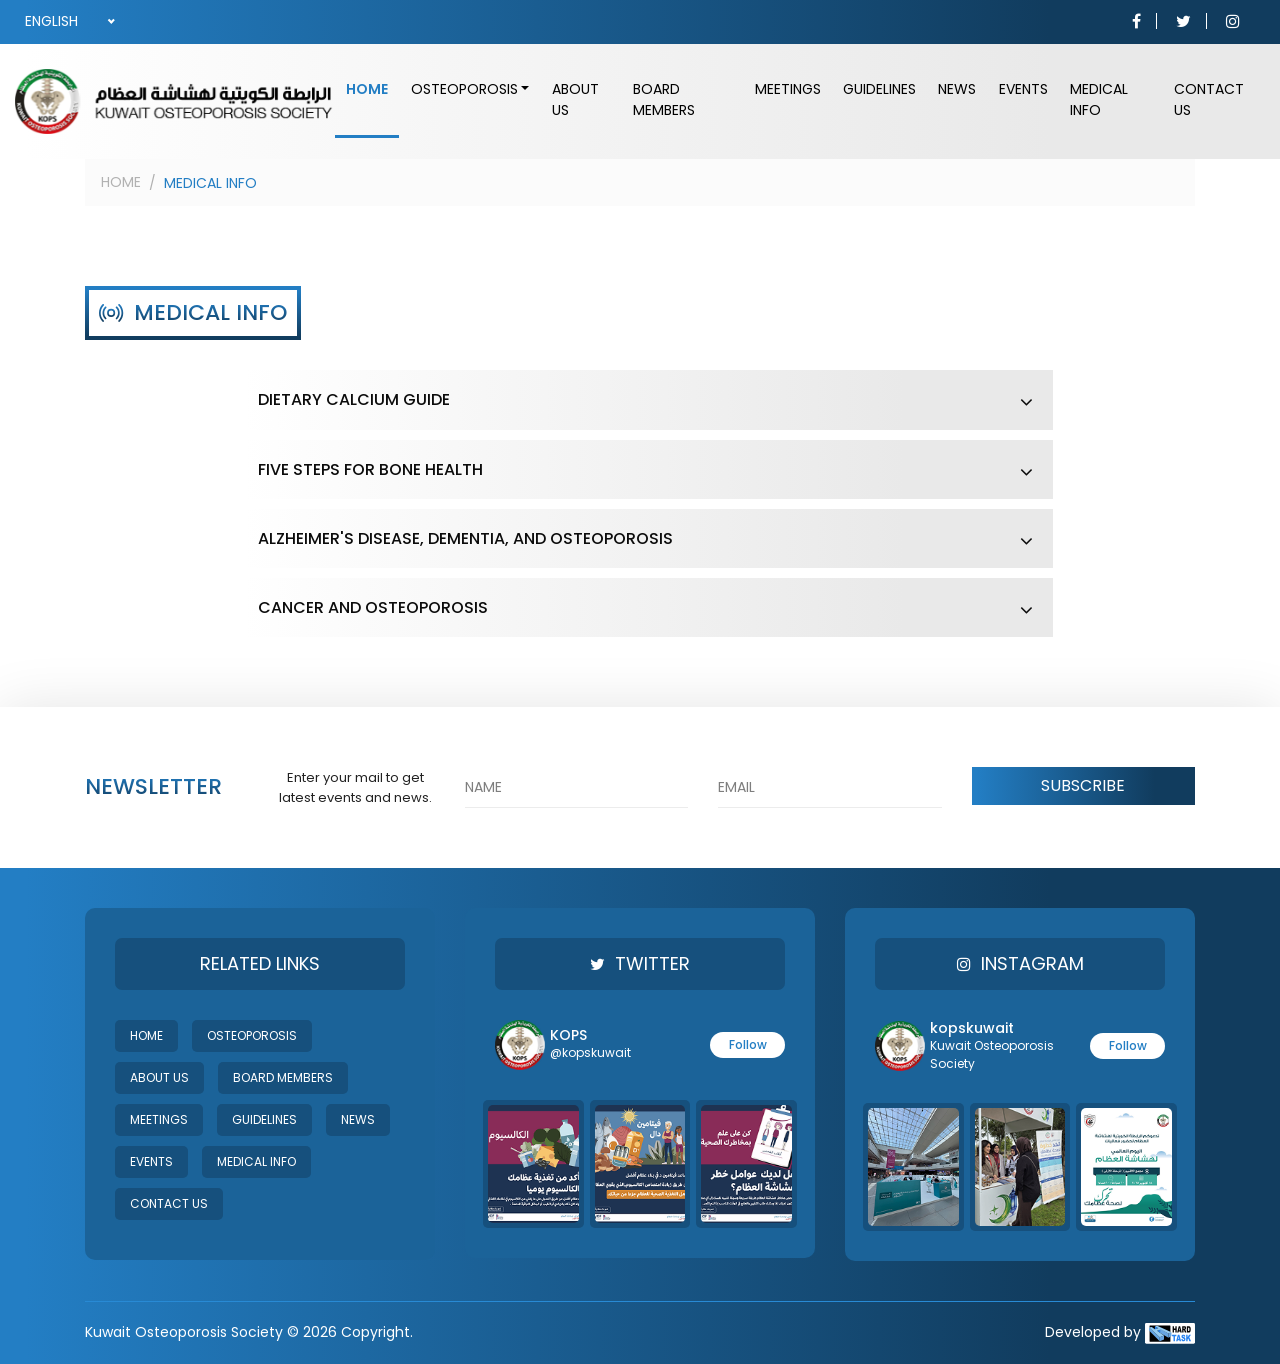
<file: medical_info.html>
<!DOCTYPE html>
<html lang="en">

<head>
  <meta name="Keywords" content="Kuwait Osteoporosis Society - more description" />
  <meta name="description" content="Kuwait Osteoporosis Society - more description" />
  <meta charset="UTF-8">
  <meta name="viewport" content="width=device-width, initial-scale=1.0">
  <meta http-equiv="X-UA-Compatible" content="ie=edge">
  <title>Kuwait Osteoporosis Society</title>
  <link rel="icon" type="image/png" href="images/icon.png" />
  <link rel="stylesheet" href="css/bootstrap.min.css">
  <link rel="stylesheet" type="text/css" href="css/font-awesome.min.css" />
  <link rel="stylesheet" type="text/css" href="css/owl.carousel.min.css" />
  <link rel="stylesheet" href="css/slick.min.css" />
  <link rel="stylesheet" href="css/slick-theme.min.css" />
  <link rel="stylesheet" href="css/nice-select.css" />
  <link rel="preconnect" href="https://fonts.googleapis.com">
  <link rel="preconnect" href="https://fonts.gstatic.com" crossorigin>
  <link
    href="https://fonts.googleapis.com/css2?family=Poppins:ital,wght@0,100;0,200;0,300;0,400;0,500;0,600;0,700;0,800;0,900;1,100;1,200;1,300;1,400;1,500;1,600;1,700;1,800;1,900&display=swap"
    rel="stylesheet">
  <link rel="stylesheet" type="text/css" href="css/style.css" />
</head>

<body>
  <!-- Start head Section -->
  <div class="headSection">
    <div class="container-fluid">
      <div class="row align-items-center">
        <div class="col-lg-6">
          <select>
            <option value="English">English</option>
            <option value="Arabic">Arabic</option>
          </select>
        </div>
        <div class="col-lg-6">
          <div class="social">
            <ul>
              <li><a href="#"><i class="fa fa-facebook" aria-hidden="true"></i></a></li>
              <li><a href="#"><i class="fa fa-twitter" aria-hidden="true"></i></a></li>
              <li><a href="#"><i class="fa fa-instagram" aria-hidden="true"></i></a></li>
            </ul>
          </div>
        </div>
      </div>
    </div>
  </div>
  <!-- End head Section -->

  <!-- Start navbar -->
  <nav class="navbar navbar-expand-lg fixed-top navbar-light">
    <div class="col-lg-3">
      <a href="#" class="navbar-brand">
        <img src="images/logo.svg" alt="">
      </a>
    </div>

    <button class="navbar-toggler collapsed" type="button" data-toggle="collapse" data-target="#navbarContent"
      aria-controls="#navbarContent" aria-expanded="false" aria-label="Toggle navigation">
      <span class="mx-2 close"><img src="images/cancel.svg" alt=""></span>
      <span class="navbar-toggler-icon"></span>
    </button>

    <div class="col-lg-9">
      <div id="navbarContent" class="collapse navbar-collapse">
        <ul class="navbar-nav">
          <li class="nav-item"><a href="#" class="nav-link active">Home</a></li>
          <li class="nav-item dropdown position-static">
            <a id="dropdownMenu1" href="#" data-toggle="dropdown" aria-haspopup="true" aria-expanded="false"
              class="nav-link dropdown-toggle">Osteoporosis</a>
            <ul aria-labelledby="dropdownMenu1" class="dropdown-menu dropdown-menu-main border-0 w-100">
              <li class="dropdown-submenu">
                <a href="#" class="dropdown-item" id="dropdownMenu2" aria-expanded="true"><img src="images/nav_icon.png"
                    alt="">Osteoporosis</a>
                <ul id="dropdownMenu_2" aria-labelledby="dropdownMenu2" class="dropdown-menu border-0 show">
                  <li><a href="#" class="dropdown-item">Definition</a></li>
                  <li><a href="#" class="dropdown-item">Definition</a></li>
                  <li><a href="#" class="dropdown-item">Definition</a></li>
                  <li><a href="#" class="dropdown-item">Definition</a></li>
                  <li><a href="#" class="dropdown-item">Definition</a></li>
                  <li><a href="#" class="dropdown-item">Definition</a></li>
                  <li><a href="#" class="dropdown-item">Definition</a></li>
                  <li><a href="#" class="dropdown-item">Definition</a></li>
                </ul>
              </li>
              <li class="dropdown-submenu">
                <a href="#" class="dropdown-item" id="dropdownMenu2" aria-expanded="true"><img src="images/nav_icon.png"
                    alt="">Osteoporosis</a>
                <ul id="dropdownMenu_2" aria-labelledby="dropdownMenu2" class="dropdown-menu border-0 show">
                  <li><a href="#" class="dropdown-item">Definition</a></li>
                </ul>
              </li>
              <li class="dropdown-submenu">
                <a href="#" class="dropdown-item" id="dropdownMenu2" aria-expanded="true"><img src="images/nav_icon.png"
                    alt="">Osteoporosis</a>
                <ul id="dropdownMenu_2" aria-labelledby="dropdownMenu2" class="dropdown-menu border-0 show">
                  <li><a href="#" class="dropdown-item">Definition</a></li>
                </ul>
              </li>
              <li class="dropdown-submenu">
                <a href="#" class="dropdown-item" id="dropdownMenu2" aria-expanded="true"><img src="images/nav_icon.png"
                    alt="">Osteoporosis</a>
                <ul id="dropdownMenu_2" aria-labelledby="dropdownMenu2" class="dropdown-menu border-0 show">
                  <li><a href="#" class="dropdown-item">Definition</a></li>
                </ul>
              </li>
            </ul>
          </li>
          <li class="nav-item"><a href="#" class="nav-link">About Us</a></li>
          <li class="nav-item"><a href="#" class="nav-link">Board Members</a></li>
          <li class="nav-item"><a href="#" class="nav-link">Meetings</a></li>
          <li class="nav-item"><a href="#" class="nav-link">Guidelines</a></li>
          <li class="nav-item"><a href="#" class="nav-link">News</a></li>
          <li class="nav-item"><a href="#" class="nav-link">Events</a></li>
          <li class="nav-item"><a href="#" class="nav-link">Medical Info</a></li>
          <li class="nav-item"><a href="#" class="nav-link">Contact Us</a></li>
          <li class="formobile">
            <select>
              <option value="English">English</option>
              <option value="Arabic">Arabic</option>
            </select>
          </li>
        </ul>
      </div>
    </div>


  </nav>
  <!-- End navbar -->

  <div class="container">
    <div class="row">
      <div class="col-12">
        <ul class="breadcrumb">
          <li class="breadcrumb-item"><a href="#">Home</a></li>
          <li class="breadcrumb-item active">medical info</li>
        </ul>
      </div>
    </div>
  </div>

  <!-- Start medical_info -->
  <section id="medical_info">
    <div class="container">
      <div class="Section_title">
        <img src="images/header_title_icon.svg" alt="">
        <h2>medical info</h2>
      </div>
      <div class="row justify-content-center">
        <div class="col-lg-9 col-md-10">
          <div id="accordion">

            <div class="card">
              <div class="card-header" id="faq1Head">
                <h5 class="CatTitle">
                  <a class="collapsed" role="button" data-toggle="collapse" href="#faq1" aria-expanded="false"
                    aria-controls="farms">
                    Dietary Calcium Guide
                  </a>
                </h5>
              </div>
              <div id="faq1" class="collapse" data-parent="#accordion" aria-labelledby="faq1Head">
                <div class="card-body">
                  <p>The Kuwait Osteoporosis Society was participating in the awareness day for the public, organized by
                    the Alshohada Primary Care Center on April 25, 2018. The event included several departments and
                    non-profit organizations and from private sector. KOPS provided for the public medical consultations
                    and application of the FRAX Fracture Risk Assessment Tool. Subjects who were found with high risk
                    for fracture
                  </p>
                </div>
              </div>
            </div>

            <div class="card">
              <div class="card-header" id="faq2Head">
                <h5 class="CatTitle">
                  <a class="collapsed" role="button" data-toggle="collapse" href="#faq2" aria-expanded="false"
                    aria-controls="Categories">
                    Five Steps for Bone Health
                  </a>
                </h5>
              </div>
              <div id="faq2" class="collapse" data-parent="#accordion" aria-labelledby="faq2Head">
                <div class="card-body">
                  <p>Lorem ipsum dolor sit amet consectetur, adipisicing elit. Voluptatem hic magni facilis praesentium
                    nihil vero iure accusantium explicabo doloribus minus! Necessitatibus nostrum eligendi debitis
                    temporibus ipsum similique et accusamus praesentium.
                    Lorem ipsum dolor sit amet consectetur, adipisicing elit. Voluptatem hic magni facilis praesentium
                    nihil vero iure accusantium explicabo doloribus minus! Necessitatibus nostrum eligendi debitis
                    temporibus ipsum similique et accusamus praesentium.
                    Lorem ipsum dolor sit amet consectetur, adipisicing elit. Voluptatem hic magni facilis praesentium
                    nihil vero iure accusantium explicabo doloribus minus! Necessitatibus nostrum eligendi debitis
                    temporibus ipsum similique et accusamus praesentium.
                  </p>
                </div>
              </div>
            </div>


            <div class="card">
              <div class="card-header" id="faq3Head">
                <h5 class="CatTitle">
                  <a class="collapsed" role="button" data-toggle="collapse" href="#faq3" aria-expanded="false"
                    aria-controls="faq3">
                    Alzheimer's disease, dementia, and osteoporosis
                  </a>
                </h5>
              </div>
              <div id="faq3" class="collapse" data-parent="#accordion" aria-labelledby="faq3Head">
                <div class="card-body">
                  <p>Lorem ipsum dolor sit amet consectetur, adipisicing elit. Voluptatem hic magni facilis praesentium
                    nihil vero iure accusantium explicabo doloribus minus! Necessitatibus nostrum eligendi debitis
                    temporibus ipsum similique et accusamus praesentium.
                    Lorem ipsum dolor sit amet consectetur, adipisicing elit. Voluptatem hic magni facilis praesentium
                    nihil vero iure accusantium explicabo doloribus minus! Necessitatibus nostrum eligendi debitis
                    temporibus ipsum similique et accusamus praesentium.
                    Lorem ipsum dolor sit amet consectetur, adipisicing elit. Voluptatem hic magni facilis praesentium
                    nihil vero iure accusantium explicabo doloribus minus! Necessitatibus nostrum eligendi debitis
                    temporibus ipsum similique et accusamus praesentium.
                    Lorem ipsum dolor sit amet consectetur, adipisicing elit. Voluptatem hic magni facilis praesentium
                    nihil vero iure accusantium explicabo doloribus minus! Necessitatibus nostrum eligendi debitis
                    temporibus ipsum similique et accusamus praesentium.
                    Lorem ipsum dolor sit amet consectetur, adipisicing elit. Voluptatem hic magni facilis praesentium
                    nihil vero iure accusantium explicabo doloribus minus! Necessitatibus nostrum eligendi debitis
                    temporibus ipsum similique et accusamus praesentium.
                  </p>
                </div>
              </div>
            </div>

            <div class="card">
              <div class="card-header" id="faq4Head">
                <h5 class="CatTitle">
                  <a class="collapsed" role="button" data-toggle="collapse" href="#faq4" aria-expanded="false"
                    aria-controls="faq4">
                    Cancer and Osteoporosis
                  </a>
                </h5>
              </div>
              <div id="faq4" class="collapse" data-parent="#accordion" aria-labelledby="faq4Head">
                <div class="card-body">
                  <p>Lorem ipsum dolor sit amet consectetur, adipisicing elit. Voluptatem hic magni facilis praesentium
                    nihil vero iure accusantium explicabo doloribus minus! Necessitatibus nostrum eligendi debitis
                    temporibus ipsum similique et accusamus praesentium.
                    Lorem ipsum dolor sit amet consectetur, adipisicing elit. Voluptatem hic magni facilis praesentium
                    nihil vero iure accusantium explicabo doloribus minus! Necessitatibus nostrum eligendi debitis
                    temporibus ipsum similique et accusamus praesentium.
                    Lorem ipsum dolor sit amet consectetur, adipisicing elit. Voluptatem hic magni facilis praesentium
                    nihil vero iure accusantium explicabo doloribus minus! Necessitatibus nostrum eligendi debitis
                    temporibus ipsum similique et accusamus praesentium.
                  </p>
                </div>
              </div>
            </div>

          </div>
        </div>
      </div>
    </div>
  </section>
  <!-- End medical_info -->


  <!-- Start Subscribe -->
  <section id="Subscribe">
    <div class="container">
      <div class="row align-items-center">
        <div class="col-lg-2">
          <div class="title">
            <h4>Newsletter</h4>
          </div>
        </div>
        <div class="col-lg-2">
          <div class="desc">
            <p>Enter your mail to get latest events and news.</p>
          </div>
        </div>
        <div class="col-lg-8">
          <div class="form">
            <div class="row">
              <div class="col-lg-4">
                <div class="form-group mb-0">
                  <input type="text" class="form-control" id="NAME" aria-describedby="NAME" placeholder="NAME">
                </div>
              </div>
              <div class="col-lg-4">
                <div class="form-group mb-0">
                  <input type="text" class="form-control" id="EMAIL" aria-describedby="EMAIL" placeholder="EMAIL">
                </div>
              </div>
              <div class="col-lg-4">
                <div class="subscribeBtn">
                  <a href="#">subscribe</a>
                </div>
              </div>
            </div>
          </div>
        </div>
      </div>
    </div>
  </section>
  <!-- End Subscribe -->

  <!-- Start Footer -->
  <footer class="footer">
    <div class="container">
      <div class="row">
        <div class="col-lg-4 col-md-6">
          <div class="links">
            <div class="title">
              <h5>related links</h5>
            </div>
            <ul>
              <li><a href="#">home</a></li>
              <li><a href="#">Osteoporosis</a></li>
              <li><a href="#">About Us</a></li>
              <li><a href="#">Board Members</a></li>
              <li><a href="#">Meetings</a></li>
              <li><a href="#">Guidelines</a></li>
              <li><a href="#">News</a></li>
              <li><a href="#">Events</a></li>
              <li><a href="#">Medical Info</a></li>
              <li><a href="#">Contact Us</a></li>
            </ul>
          </div>
        </div>
        <div class="col-lg-4 col-md-6">
          <div class="social_item">
            <div class="title">
              <i class="fa fa-twitter"></i>
              <h5>Twitter</h5>
            </div>
            <div class="content">
              <div class="user">
                <div class="image">
                  <img src="images/footer_logo_icon.png" alt="">
                </div>
                <div class="userTitle">
                  <h5>KOPS</h5>
                  <span>@kopskuwait</span>
                </div>
              </div>
              <div class="followBtn">
                <a href="#">Follow</a>
              </div>
            </div>
            <div class="posts">
              <div class="row">
                <div class="col-4">
                  <div class="postImage">
                    <img src="images/twitter_post_1.png" alt="">
                  </div>
                </div>
                <div class="col-4">
                  <div class="postImage">
                    <img src="images/twitter_post_2.png" alt="">
                  </div>
                </div>
                <div class="col-4">
                  <div class="postImage">
                    <img src="images/twitter_post_3.png" alt="">
                  </div>
                </div>
              </div>
            </div>
          </div>
        </div>
        <div class="col-lg-4 col-md-6">
          <div class="social_item">
            <div class="title">
              <i class="fa fa-instagram"></i>
              <h5>instagram</h5>
            </div>
            <div class="content">
              <div class="user">
                <div class="image">
                  <img src="images/footer_logo_icon.png" alt="">
                </div>
                <div class="userTitle">
                  <h5>kopskuwait</h5>
                  <span>Kuwait Osteoporosis Society</span>
                </div>
              </div>
              <div class="followBtn">
                <a href="#">Follow</a>
              </div>
            </div>
            <div class="posts">
              <div class="row">
                <div class="col-4">
                  <div class="postImage">
                    <img src="images/instagram_post_1.png" alt="">
                  </div>
                </div>
                <div class="col-4">
                  <div class="postImage">
                    <img src="images/instagram_post_2.png" alt="">
                  </div>
                </div>
                <div class="col-4">
                  <div class="postImage">
                    <img src="images/instagram_post_3.png" alt="">
                  </div>
                </div>
              </div>
            </div>
          </div>
        </div>
      </div>
      <div class="footer-bottom">
        <div class="container">
          <div class="row">
            <div class="col-sm-6 col-12 p-0">
              <div class="language">
                <p>Kuwait Osteoporosis Society © 2026 Copyright.</p>
              </div>
            </div>

            <div class="col-sm-6 col-12 p-0">
              <div class="copyright">
                <p>
                  Developed by
                  <a href="#"><img src="images/HardTask_logo.svg" alt="" /></a>
                </p>
              </div>
            </div>
          </div>
        </div>
      </div>
    </div>
  </footer>
  <!-- End Footer -->


  <!-- Start Scroll To Top  -->
  <div class="scroll_top">
    <i class="fa fa-angle-up" aria-hidden="true"></i>
  </div>
  <!-- End Scroll To Top -->


  <script src="js/jquery-3.3.1.min.js"></script>
  <script src="js/popper.min.js"></script>
  <script src="js/bootstrap.min.js"></script>
  <script src="js/owl.carousel.min.js"></script>
  <script src="js/slick.min.js"></script>
  <script src="js/jquery.nice-select.js"></script>
  <script src="js/script.js"></script>
</body>

</html>
</file>
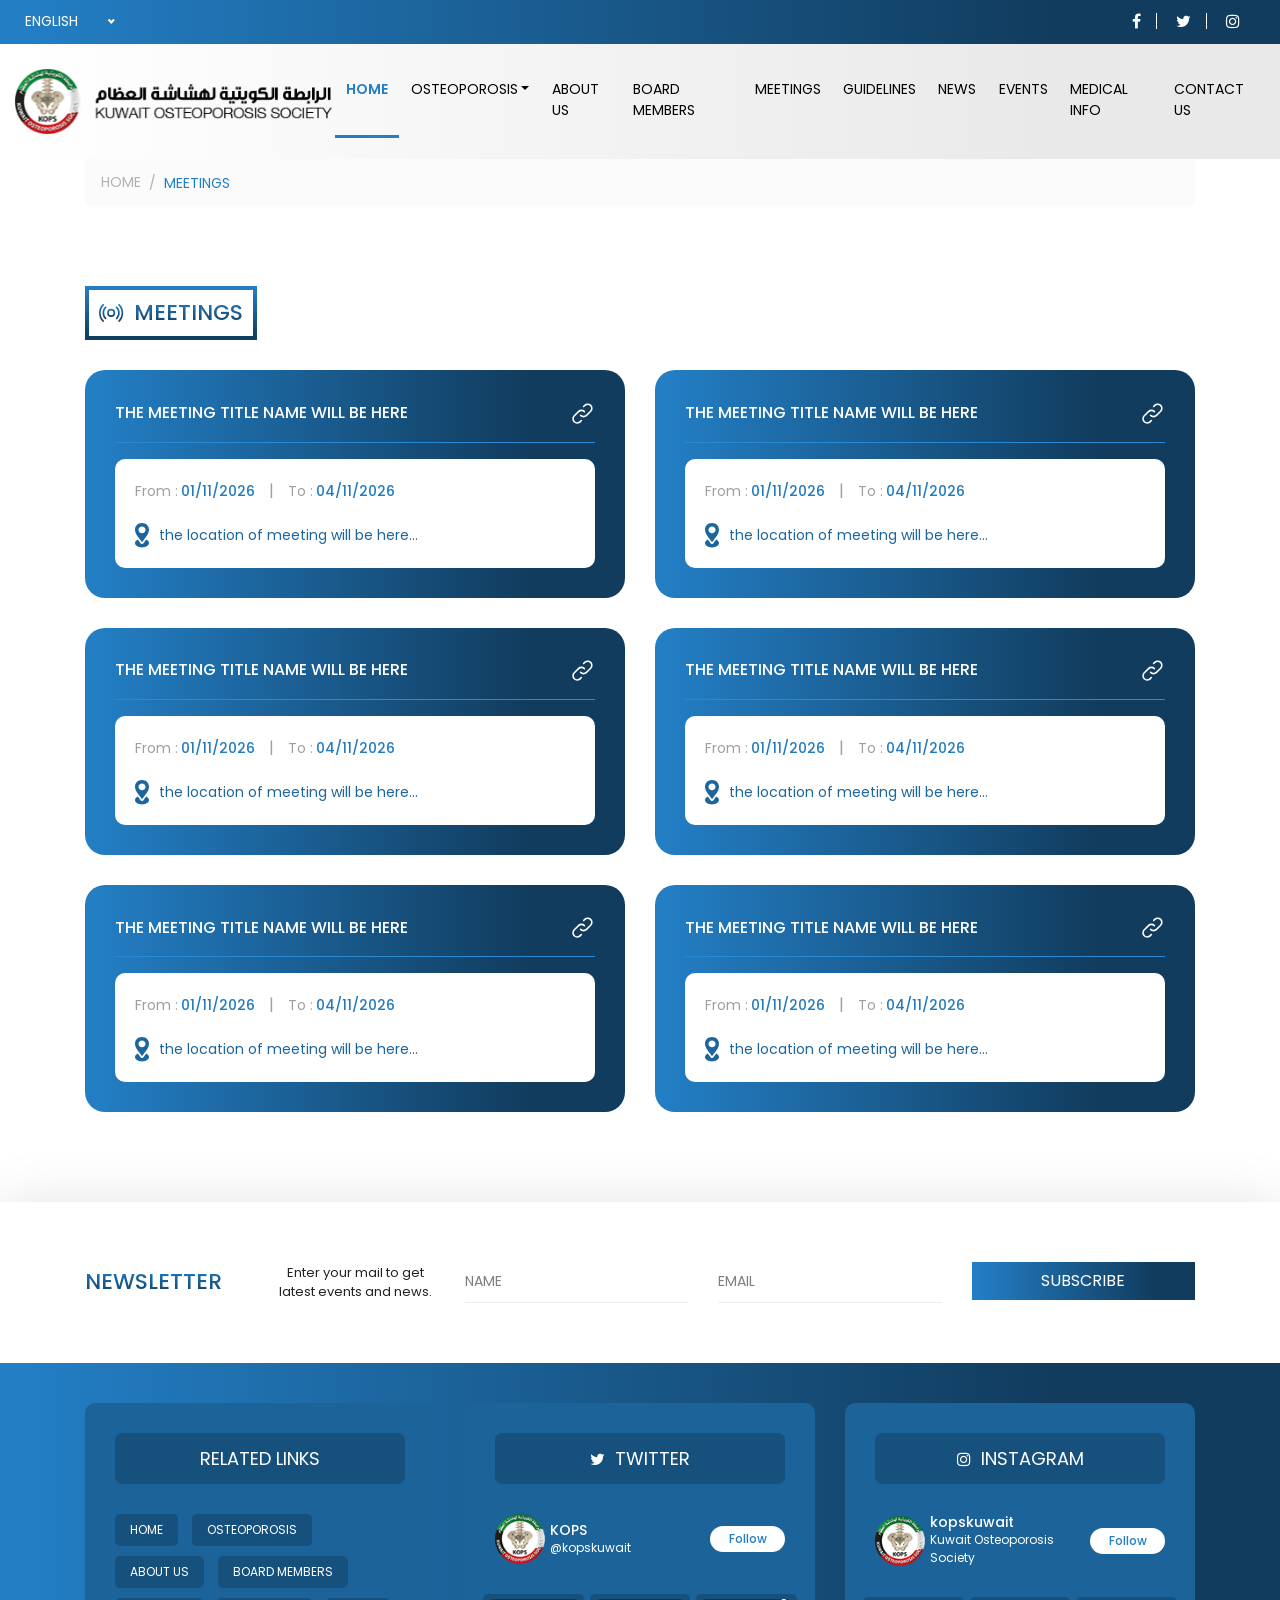
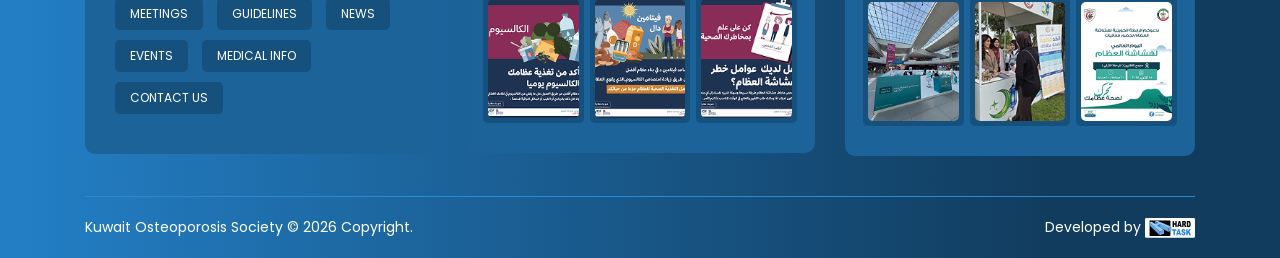
<file: meetings.html>
<!DOCTYPE html>
<html lang="en">

<head>
  <meta name="Keywords" content="Kuwait Osteoporosis Society - more description" />
  <meta name="description" content="Kuwait Osteoporosis Society - more description" />
  <meta charset="UTF-8">
  <meta name="viewport" content="width=device-width, initial-scale=1.0">
  <meta http-equiv="X-UA-Compatible" content="ie=edge">
  <title>Kuwait Osteoporosis Society</title>
  <link rel="icon" type="image/png" href="images/icon.png" />
  <link rel="stylesheet" href="css/bootstrap.min.css">
  <link rel="stylesheet" type="text/css" href="css/font-awesome.min.css" />
  <link rel="stylesheet" type="text/css" href="css/owl.carousel.min.css" />
  <link rel="stylesheet" href="css/slick.min.css" />
  <link rel="stylesheet" href="css/slick-theme.min.css" />
  <link rel="stylesheet" href="css/nice-select.css" />
  <link rel="preconnect" href="https://fonts.googleapis.com">
  <link rel="preconnect" href="https://fonts.gstatic.com" crossorigin>
  <link
    href="https://fonts.googleapis.com/css2?family=Poppins:ital,wght@0,100;0,200;0,300;0,400;0,500;0,600;0,700;0,800;0,900;1,100;1,200;1,300;1,400;1,500;1,600;1,700;1,800;1,900&display=swap"
    rel="stylesheet">
  <link rel="stylesheet" type="text/css" href="css/style.css" />
</head>

<body>
  <!-- Start head Section -->
  <div class="headSection">
    <div class="container-fluid">
      <div class="row align-items-center">
        <div class="col-lg-6">
          <select>
            <option value="English">English</option>
            <option value="Arabic">Arabic</option>
          </select>
        </div>
        <div class="col-lg-6">
          <div class="social">
            <ul>
              <li><a href="#"><i class="fa fa-facebook" aria-hidden="true"></i></a></li>
              <li><a href="#"><i class="fa fa-twitter" aria-hidden="true"></i></a></li>
              <li><a href="#"><i class="fa fa-instagram" aria-hidden="true"></i></a></li>
            </ul>
          </div>
        </div>
      </div>
    </div>
  </div>
  <!-- End head Section -->

  <!-- Start navbar -->
  <nav class="navbar navbar-expand-lg fixed-top navbar-light">
    <div class="col-lg-3">
      <a href="#" class="navbar-brand">
        <img src="images/logo.svg" alt="">
      </a>
    </div>

    <button class="navbar-toggler collapsed" type="button" data-toggle="collapse" data-target="#navbarContent"
      aria-controls="#navbarContent" aria-expanded="false" aria-label="Toggle navigation">
      <span class="mx-2 close"><img src="images/cancel.svg" alt=""></span>
      <span class="navbar-toggler-icon"></span>
    </button>

    <div class="col-lg-9">
      <div id="navbarContent" class="collapse navbar-collapse">
        <ul class="navbar-nav">
          <li class="nav-item"><a href="#" class="nav-link active">Home</a></li>
          <li class="nav-item dropdown position-static">
            <a id="dropdownMenu1" href="#" data-toggle="dropdown" aria-haspopup="true" aria-expanded="false"
              class="nav-link dropdown-toggle">Osteoporosis</a>
            <ul aria-labelledby="dropdownMenu1" class="dropdown-menu dropdown-menu-main border-0 w-100">
              <li class="dropdown-submenu">
                <a href="#" class="dropdown-item" id="dropdownMenu2" aria-expanded="true"><img src="images/nav_icon.png"
                    alt="">Osteoporosis</a>
                <ul id="dropdownMenu_2" aria-labelledby="dropdownMenu2" class="dropdown-menu border-0 show">
                  <li><a href="#" class="dropdown-item">Definition</a></li>
                  <li><a href="#" class="dropdown-item">Definition</a></li>
                  <li><a href="#" class="dropdown-item">Definition</a></li>
                  <li><a href="#" class="dropdown-item">Definition</a></li>
                  <li><a href="#" class="dropdown-item">Definition</a></li>
                  <li><a href="#" class="dropdown-item">Definition</a></li>
                  <li><a href="#" class="dropdown-item">Definition</a></li>
                  <li><a href="#" class="dropdown-item">Definition</a></li>
                </ul>
              </li>
              <li class="dropdown-submenu">
                <a href="#" class="dropdown-item" id="dropdownMenu2" aria-expanded="true"><img src="images/nav_icon.png"
                    alt="">Osteoporosis</a>
                <ul id="dropdownMenu_2" aria-labelledby="dropdownMenu2" class="dropdown-menu border-0 show">
                  <li><a href="#" class="dropdown-item">Definition</a></li>
                </ul>
              </li>
              <li class="dropdown-submenu">
                <a href="#" class="dropdown-item" id="dropdownMenu2" aria-expanded="true"><img src="images/nav_icon.png"
                    alt="">Osteoporosis</a>
                <ul id="dropdownMenu_2" aria-labelledby="dropdownMenu2" class="dropdown-menu border-0 show">
                  <li><a href="#" class="dropdown-item">Definition</a></li>
                </ul>
              </li>
              <li class="dropdown-submenu">
                <a href="#" class="dropdown-item" id="dropdownMenu2" aria-expanded="true"><img src="images/nav_icon.png"
                    alt="">Osteoporosis</a>
                <ul id="dropdownMenu_2" aria-labelledby="dropdownMenu2" class="dropdown-menu border-0 show">
                  <li><a href="#" class="dropdown-item">Definition</a></li>
                </ul>
              </li>
            </ul>
          </li>
          <li class="nav-item"><a href="#" class="nav-link">About Us</a></li>
          <li class="nav-item"><a href="#" class="nav-link">Board Members</a></li>
          <li class="nav-item"><a href="#" class="nav-link">Meetings</a></li>
          <li class="nav-item"><a href="#" class="nav-link">Guidelines</a></li>
          <li class="nav-item"><a href="#" class="nav-link">News</a></li>
          <li class="nav-item"><a href="#" class="nav-link">Events</a></li>
          <li class="nav-item"><a href="#" class="nav-link">Medical Info</a></li>
          <li class="nav-item"><a href="#" class="nav-link">Contact Us</a></li>
          <li class="formobile">
            <select>
              <option value="English">English</option>
              <option value="Arabic">Arabic</option>
            </select>
          </li>
        </ul>
      </div>
    </div>


  </nav>
  <!-- End navbar -->

  <div class="container">
    <div class="row">
      <div class="col-12">
        <ul class="breadcrumb">
          <li class="breadcrumb-item"><a href="#">Home</a></li>
          <li class="breadcrumb-item active">Meetings</li>
        </ul>
      </div>
    </div>
  </div>

  <!-- Start meetings -->
  <section id="meetings">
    <div class="container">
      <div class="Section_title">
        <img src="images/header_title_icon.svg" alt="">
        <h2>Meetings</h2>
      </div>
      <div class="row">
        <div class="col-md-6">
          <div class="meeting_item">
            <div class="row align-items-center">
              <div class="col-9">
                <div class="title">
                  <h5>the meeting title name will be here</h5>
                </div>
              </div>
              <div class="col-3">
                <div class="link_icon">
                  <a href="#"><img src="images/link_icon.svg" alt=""></a>
                </div>
              </div>
            </div>
            <hr>
            <div class="content">
              <ul>
                <li>
                  <p>From :<span>01/11/2026</span></p>
                </li>
                <li>|</li>
                <li>
                  <p>To :<span>04/11/2026</span></p>
                </li>
              </ul>
              <div class="location">
                <img src="images/location_icon.svg" alt="">
                <a href="#">the location of meeting will be here...</a>
              </div>
            </div>
          </div>
        </div>
        <div class="col-md-6">
          <div class="meeting_item">
            <div class="row align-items-center">
              <div class="col-9">
                <div class="title">
                  <h5>the meeting title name will be here</h5>
                </div>
              </div>
              <div class="col-3">
                <div class="link_icon">
                  <a href="#"><img src="images/link_icon.svg" alt=""></a>
                </div>
              </div>
            </div>
            <hr>
            <div class="content">
              <ul>
                <li>
                  <p>From :<span>01/11/2026</span></p>
                </li>
                <li>|</li>
                <li>
                  <p>To :<span>04/11/2026</span></p>
                </li>
              </ul>
              <div class="location">
                <img src="images/location_icon.svg" alt="">
                <a href="#">the location of meeting will be here...</a>
              </div>
            </div>
          </div>
        </div>
        <div class="col-md-6">
          <div class="meeting_item">
            <div class="row align-items-center">
              <div class="col-9">
                <div class="title">
                  <h5>the meeting title name will be here</h5>
                </div>
              </div>
              <div class="col-3">
                <div class="link_icon">
                  <a href="#"><img src="images/link_icon.svg" alt=""></a>
                </div>
              </div>
            </div>
            <hr>
            <div class="content">
              <ul>
                <li>
                  <p>From :<span>01/11/2026</span></p>
                </li>
                <li>|</li>
                <li>
                  <p>To :<span>04/11/2026</span></p>
                </li>
              </ul>
              <div class="location">
                <img src="images/location_icon.svg" alt="">
                <a href="#">the location of meeting will be here...</a>
              </div>
            </div>
          </div>
        </div>
        <div class="col-md-6">
          <div class="meeting_item">
            <div class="row align-items-center">
              <div class="col-9">
                <div class="title">
                  <h5>the meeting title name will be here</h5>
                </div>
              </div>
              <div class="col-3">
                <div class="link_icon">
                  <a href="#"><img src="images/link_icon.svg" alt=""></a>
                </div>
              </div>
            </div>
            <hr>
            <div class="content">
              <ul>
                <li>
                  <p>From :<span>01/11/2026</span></p>
                </li>
                <li>|</li>
                <li>
                  <p>To :<span>04/11/2026</span></p>
                </li>
              </ul>
              <div class="location">
                <img src="images/location_icon.svg" alt="">
                <a href="#">the location of meeting will be here...</a>
              </div>
            </div>
          </div>
        </div>
        <div class="col-md-6">
          <div class="meeting_item">
            <div class="row align-items-center">
              <div class="col-9">
                <div class="title">
                  <h5>the meeting title name will be here</h5>
                </div>
              </div>
              <div class="col-3">
                <div class="link_icon">
                  <a href="#"><img src="images/link_icon.svg" alt=""></a>
                </div>
              </div>
            </div>
            <hr>
            <div class="content">
              <ul>
                <li>
                  <p>From :<span>01/11/2026</span></p>
                </li>
                <li>|</li>
                <li>
                  <p>To :<span>04/11/2026</span></p>
                </li>
              </ul>
              <div class="location">
                <img src="images/location_icon.svg" alt="">
                <a href="#">the location of meeting will be here...</a>
              </div>
            </div>
          </div>
        </div>
        <div class="col-md-6">
          <div class="meeting_item">
            <div class="row align-items-center">
              <div class="col-9">
                <div class="title">
                  <h5>the meeting title name will be here</h5>
                </div>
              </div>
              <div class="col-3">
                <div class="link_icon">
                  <a href="#"><img src="images/link_icon.svg" alt=""></a>
                </div>
              </div>
            </div>
            <hr>
            <div class="content">
              <ul>
                <li>
                  <p>From :<span>01/11/2026</span></p>
                </li>
                <li>|</li>
                <li>
                  <p>To :<span>04/11/2026</span></p>
                </li>
              </ul>
              <div class="location">
                <img src="images/location_icon.svg" alt="">
                <a href="#">the location of meeting will be here...</a>
              </div>
            </div>
          </div>
        </div>
      </div>
    </div>
  </section>
  <!-- End meetings -->


  <!-- Start Subscribe -->
  <section id="Subscribe">
    <div class="container">
      <div class="row align-items-center">
        <div class="col-lg-2">
          <div class="title">
            <h4>Newsletter</h4>
          </div>
        </div>
        <div class="col-lg-2">
          <div class="desc">
            <p>Enter your mail to get latest events and news.</p>
          </div>
        </div>
        <div class="col-lg-8">
          <div class="form">
            <div class="row">
              <div class="col-lg-4">
                <div class="form-group mb-0">
                  <input type="text" class="form-control" id="NAME" aria-describedby="NAME" placeholder="NAME">
                </div>
              </div>
              <div class="col-lg-4">
                <div class="form-group mb-0">
                  <input type="text" class="form-control" id="EMAIL" aria-describedby="EMAIL" placeholder="EMAIL">
                </div>
              </div>
              <div class="col-lg-4">
                <div class="subscribeBtn">
                  <a href="#">subscribe</a>
                </div>
              </div>
            </div>
          </div>
        </div>
      </div>
    </div>
  </section>
  <!-- End Subscribe -->

  <!-- Start Footer -->
  <footer class="footer">
    <div class="container">
      <div class="row">
        <div class="col-lg-4 col-md-6">
          <div class="links">
            <div class="title">
              <h5>related links</h5>
            </div>
            <ul>
              <li><a href="#">home</a></li>
              <li><a href="#">Osteoporosis</a></li>
              <li><a href="#">About Us</a></li>
              <li><a href="#">Board Members</a></li>
              <li><a href="#">Meetings</a></li>
              <li><a href="#">Guidelines</a></li>
              <li><a href="#">News</a></li>
              <li><a href="#">Events</a></li>
              <li><a href="#">Medical Info</a></li>
              <li><a href="#">Contact Us</a></li>
            </ul>
          </div>
        </div>
        <div class="col-lg-4 col-md-6">
          <div class="social_item">
            <div class="title">
              <i class="fa fa-twitter"></i>
              <h5>Twitter</h5>
            </div>
            <div class="content">
              <div class="user">
                <div class="image">
                  <img src="images/footer_logo_icon.png" alt="">
                </div>
                <div class="userTitle">
                  <h5>KOPS</h5>
                  <span>@kopskuwait</span>
                </div>
              </div>
              <div class="followBtn">
                <a href="#">Follow</a>
              </div>
            </div>
            <div class="posts">
              <div class="row">
                <div class="col-4">
                  <div class="postImage">
                    <img src="images/twitter_post_1.png" alt="">
                  </div>
                </div>
                <div class="col-4">
                  <div class="postImage">
                    <img src="images/twitter_post_2.png" alt="">
                  </div>
                </div>
                <div class="col-4">
                  <div class="postImage">
                    <img src="images/twitter_post_3.png" alt="">
                  </div>
                </div>
              </div>
            </div>
          </div>
        </div>
        <div class="col-lg-4 col-md-6">
          <div class="social_item">
            <div class="title">
              <i class="fa fa-instagram"></i>
              <h5>instagram</h5>
            </div>
            <div class="content">
              <div class="user">
                <div class="image">
                  <img src="images/footer_logo_icon.png" alt="">
                </div>
                <div class="userTitle">
                  <h5>kopskuwait</h5>
                  <span>Kuwait Osteoporosis Society</span>
                </div>
              </div>
              <div class="followBtn">
                <a href="#">Follow</a>
              </div>
            </div>
            <div class="posts">
              <div class="row">
                <div class="col-4">
                  <div class="postImage">
                    <img src="images/instagram_post_1.png" alt="">
                  </div>
                </div>
                <div class="col-4">
                  <div class="postImage">
                    <img src="images/instagram_post_2.png" alt="">
                  </div>
                </div>
                <div class="col-4">
                  <div class="postImage">
                    <img src="images/instagram_post_3.png" alt="">
                  </div>
                </div>
              </div>
            </div>
          </div>
        </div>
      </div>
      <div class="footer-bottom">
        <div class="container">
          <div class="row">
            <div class="col-sm-6 col-12 p-0">
              <div class="language">
                <p>Kuwait Osteoporosis Society © 2026 Copyright.</p>
              </div>
            </div>

            <div class="col-sm-6 col-12 p-0">
              <div class="copyright">
                <p>
                  Developed by
                  <a href="#"><img src="images/HardTask_logo.svg" alt="" /></a>
                </p>
              </div>
            </div>
          </div>
        </div>
      </div>
    </div>
  </footer>
  <!-- End Footer -->


  <!-- Start Scroll To Top  -->
  <div class="scroll_top">
    <i class="fa fa-angle-up" aria-hidden="true"></i>
  </div>
  <!-- End Scroll To Top -->


  <script src="js/jquery-3.3.1.min.js"></script>
  <script src="js/popper.min.js"></script>
  <script src="js/bootstrap.min.js"></script>
  <script src="js/owl.carousel.min.js"></script>
  <script src="js/slick.min.js"></script>
  <script src="js/jquery.nice-select.js"></script>
  <script src="js/script.js"></script>
</body>

</html>
</file>
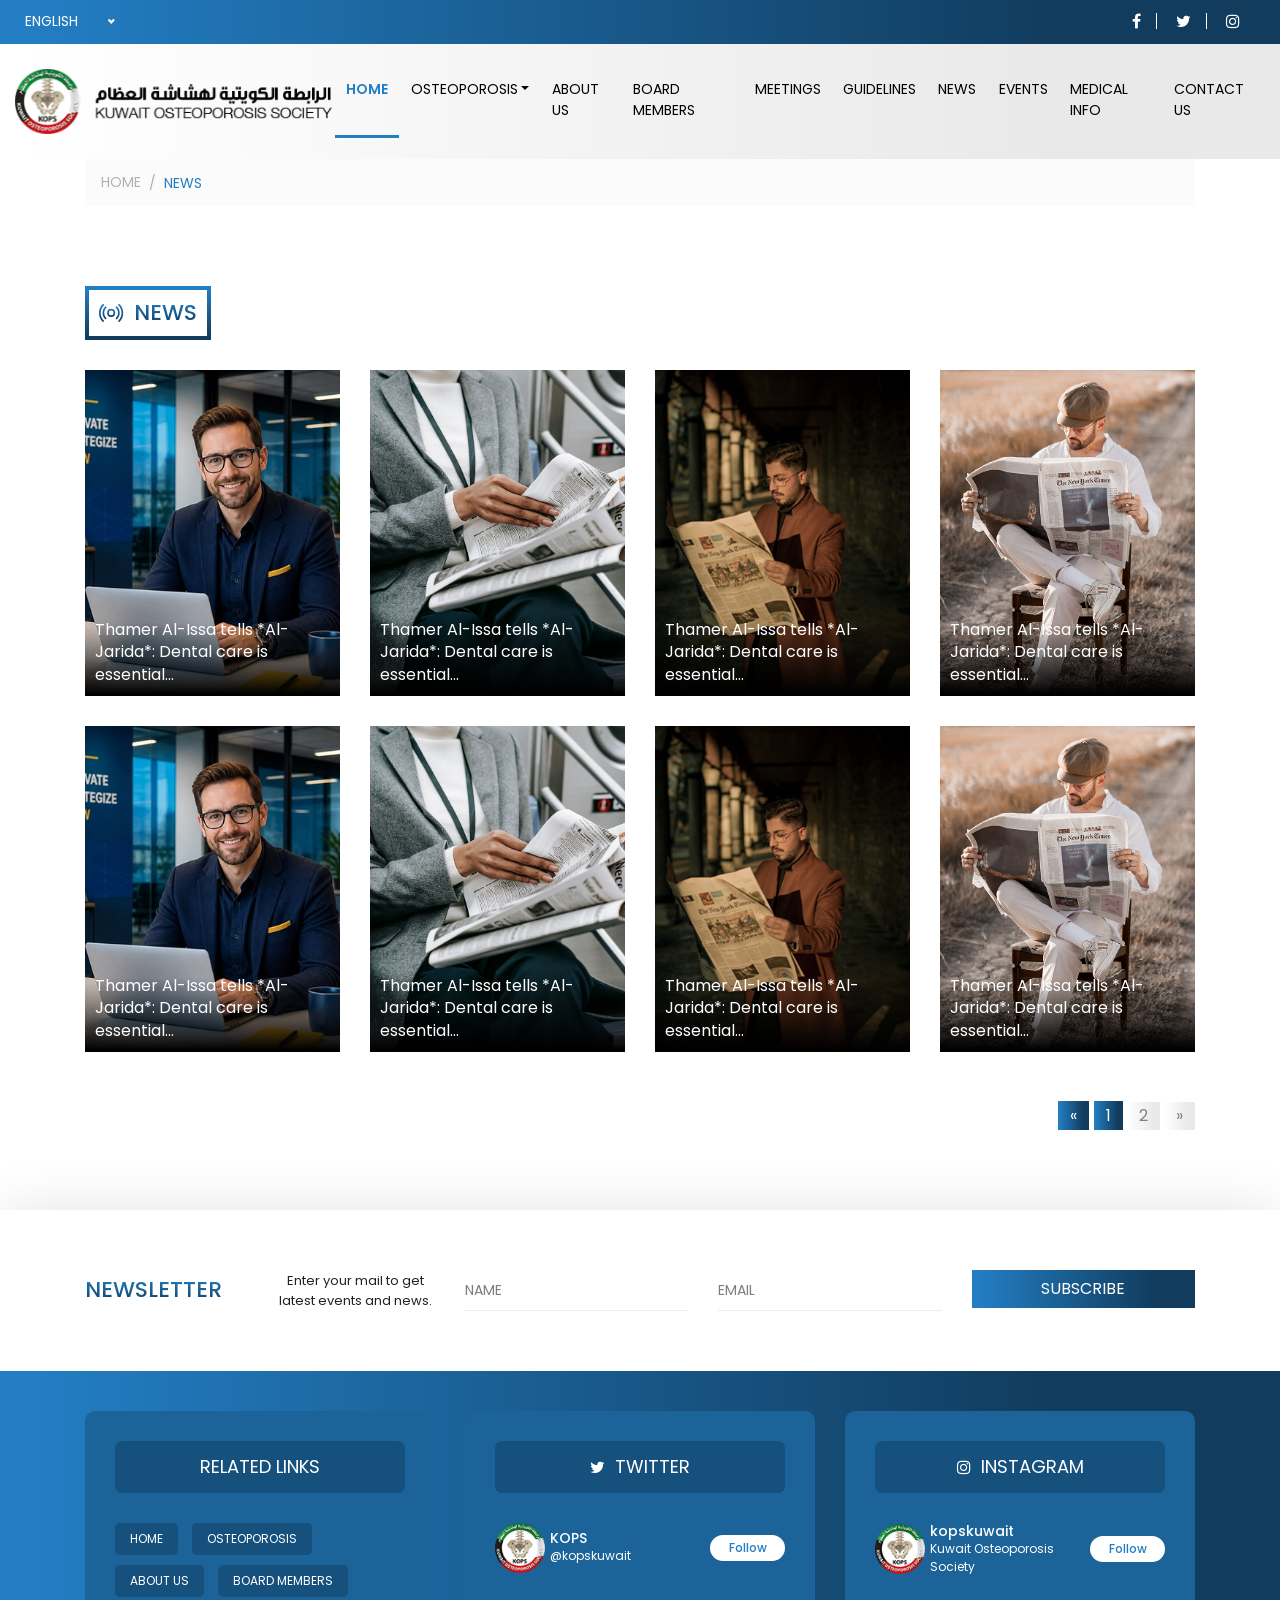
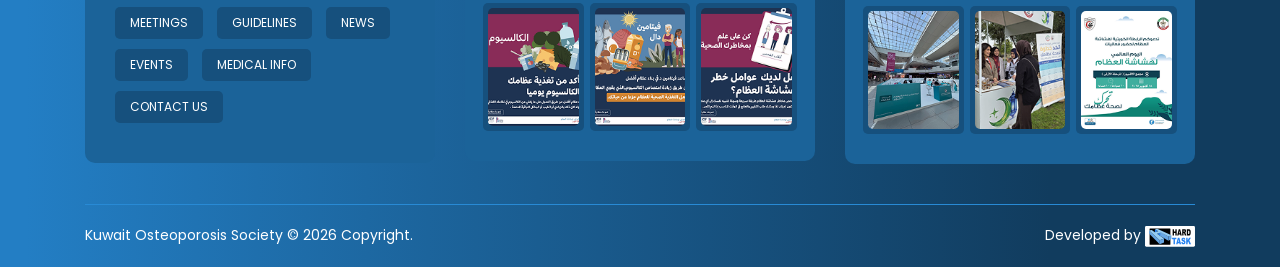
<file: news.html>
<!DOCTYPE html>
<html lang="en">

<head>
  <meta name="Keywords" content="Kuwait Osteoporosis Society - more description" />
  <meta name="description" content="Kuwait Osteoporosis Society - more description" />
  <meta charset="UTF-8">
  <meta name="viewport" content="width=device-width, initial-scale=1.0">
  <meta http-equiv="X-UA-Compatible" content="ie=edge">
  <title>Kuwait Osteoporosis Society</title>
  <link rel="icon" type="image/png" href="images/icon.png" />
  <link rel="stylesheet" href="css/bootstrap.min.css">
  <link rel="stylesheet" type="text/css" href="css/font-awesome.min.css" />
  <link rel="stylesheet" type="text/css" href="css/owl.carousel.min.css" />
  <link rel="stylesheet" href="css/slick.min.css" />
  <link rel="stylesheet" href="css/slick-theme.min.css" />
  <link rel="stylesheet" href="css/nice-select.css" />
  <link rel="preconnect" href="https://fonts.googleapis.com">
  <link rel="preconnect" href="https://fonts.gstatic.com" crossorigin>
  <link
    href="https://fonts.googleapis.com/css2?family=Poppins:ital,wght@0,100;0,200;0,300;0,400;0,500;0,600;0,700;0,800;0,900;1,100;1,200;1,300;1,400;1,500;1,600;1,700;1,800;1,900&display=swap"
    rel="stylesheet">
  <link rel="stylesheet" type="text/css" href="css/style.css" />
</head>

<body>
  <!-- Start head Section -->
  <div class="headSection">
    <div class="container-fluid">
      <div class="row align-items-center">
        <div class="col-lg-6">
          <select>
            <option value="English">English</option>
            <option value="Arabic">Arabic</option>
          </select>
        </div>
        <div class="col-lg-6">
          <div class="social">
            <ul>
              <li><a href="#"><i class="fa fa-facebook" aria-hidden="true"></i></a></li>
              <li><a href="#"><i class="fa fa-twitter" aria-hidden="true"></i></a></li>
              <li><a href="#"><i class="fa fa-instagram" aria-hidden="true"></i></a></li>
            </ul>
          </div>
        </div>
      </div>
    </div>
  </div>
  <!-- End head Section -->

  <!-- Start navbar -->
  <nav class="navbar navbar-expand-lg fixed-top navbar-light">
    <div class="col-lg-3">
      <a href="#" class="navbar-brand">
        <img src="images/logo.svg" alt="">
      </a>
    </div>

    <button class="navbar-toggler collapsed" type="button" data-toggle="collapse" data-target="#navbarContent"
      aria-controls="#navbarContent" aria-expanded="false" aria-label="Toggle navigation">
      <span class="mx-2 close"><img src="images/cancel.svg" alt=""></span>
      <span class="navbar-toggler-icon"></span>
    </button>

    <div class="col-lg-9">
      <div id="navbarContent" class="collapse navbar-collapse">
        <ul class="navbar-nav">
          <li class="nav-item"><a href="#" class="nav-link active">Home</a></li>
          <li class="nav-item dropdown position-static">
            <a id="dropdownMenu1" href="#" data-toggle="dropdown" aria-haspopup="true" aria-expanded="false"
              class="nav-link dropdown-toggle">Osteoporosis</a>
            <ul aria-labelledby="dropdownMenu1" class="dropdown-menu dropdown-menu-main border-0 w-100">
              <li class="dropdown-submenu">
                <a href="#" class="dropdown-item" id="dropdownMenu2" aria-expanded="true"><img src="images/nav_icon.png"
                    alt="">Osteoporosis</a>
                <ul id="dropdownMenu_2" aria-labelledby="dropdownMenu2" class="dropdown-menu border-0 show">
                  <li><a href="#" class="dropdown-item">Definition</a></li>
                  <li><a href="#" class="dropdown-item">Definition</a></li>
                  <li><a href="#" class="dropdown-item">Definition</a></li>
                  <li><a href="#" class="dropdown-item">Definition</a></li>
                  <li><a href="#" class="dropdown-item">Definition</a></li>
                  <li><a href="#" class="dropdown-item">Definition</a></li>
                  <li><a href="#" class="dropdown-item">Definition</a></li>
                  <li><a href="#" class="dropdown-item">Definition</a></li>
                </ul>
              </li>
              <li class="dropdown-submenu">
                <a href="#" class="dropdown-item" id="dropdownMenu2" aria-expanded="true"><img src="images/nav_icon.png"
                    alt="">Osteoporosis</a>
                <ul id="dropdownMenu_2" aria-labelledby="dropdownMenu2" class="dropdown-menu border-0 show">
                  <li><a href="#" class="dropdown-item">Definition</a></li>
                </ul>
              </li>
              <li class="dropdown-submenu">
                <a href="#" class="dropdown-item" id="dropdownMenu2" aria-expanded="true"><img src="images/nav_icon.png"
                    alt="">Osteoporosis</a>
                <ul id="dropdownMenu_2" aria-labelledby="dropdownMenu2" class="dropdown-menu border-0 show">
                  <li><a href="#" class="dropdown-item">Definition</a></li>
                </ul>
              </li>
              <li class="dropdown-submenu">
                <a href="#" class="dropdown-item" id="dropdownMenu2" aria-expanded="true"><img src="images/nav_icon.png"
                    alt="">Osteoporosis</a>
                <ul id="dropdownMenu_2" aria-labelledby="dropdownMenu2" class="dropdown-menu border-0 show">
                  <li><a href="#" class="dropdown-item">Definition</a></li>
                </ul>
              </li>
            </ul>
          </li>
          <li class="nav-item"><a href="#" class="nav-link">About Us</a></li>
          <li class="nav-item"><a href="#" class="nav-link">Board Members</a></li>
          <li class="nav-item"><a href="#" class="nav-link">Meetings</a></li>
          <li class="nav-item"><a href="#" class="nav-link">Guidelines</a></li>
          <li class="nav-item"><a href="#" class="nav-link">News</a></li>
          <li class="nav-item"><a href="#" class="nav-link">Events</a></li>
          <li class="nav-item"><a href="#" class="nav-link">Medical Info</a></li>
          <li class="nav-item"><a href="#" class="nav-link">Contact Us</a></li>
          <li class="formobile">
            <select>
              <option value="English">English</option>
              <option value="Arabic">Arabic</option>
            </select>
          </li>
        </ul>
      </div>
    </div>


  </nav>
  <!-- End navbar -->

  <div class="container">
    <div class="row">
      <div class="col-12">
        <ul class="breadcrumb">
          <li class="breadcrumb-item"><a href="#">Home</a></li>
          <li class="breadcrumb-item active">News</li>
        </ul>
      </div>
    </div>
  </div>

  <!-- Start news_page -->
  <section id="news_page">
    <div class="container">
      <div class="Section_title">
        <img src="images/header_title_icon.svg" alt="">
        <h2>News</h2>
      </div>
      <div class="row">
        <div class="col-lg-3 col-md-4 col-6">
          <div class="newsItem">
            <div class="image">
              <img src="images/news_1.png" alt="">
              <div class="overlay_news">
                <div class="title">
                  <h5>Thamer Al-Issa tells *Al-Jarida*: Dental care is essential...</h5>
                </div>
                <div class="viewBtn">
                  <a href="#"><img src="images/news_view_btn.svg" alt=""></a>
                </div>
              </div>
            </div>
          </div>
        </div>
        <div class="col-lg-3 col-md-4 col-6">
          <div class="newsItem">
            <div class="image">
              <img src="images/news_2.png" alt="">
              <div class="overlay_news">
                <div class="title">
                  <h5>Thamer Al-Issa tells *Al-Jarida*: Dental care is essential...</h5>
                </div>
                <div class="viewBtn">
                  <a href="#"><img src="images/news_view_btn.svg" alt=""></a>
                </div>
              </div>
            </div>
          </div>
        </div>
        <div class="col-lg-3 col-md-4 col-6">
          <div class="newsItem">
            <div class="image">
              <img src="images/news_3.png" alt="">
              <div class="overlay_news">
                <div class="title">
                  <h5>Thamer Al-Issa tells *Al-Jarida*: Dental care is essential...</h5>
                </div>
                <div class="viewBtn">
                  <a href="#"><img src="images/news_view_btn.svg" alt=""></a>
                </div>
              </div>
            </div>
          </div>
        </div>
        <div class="col-lg-3 col-md-4 col-6">
          <div class="newsItem">
            <div class="image">
              <img src="images/news_4.png" alt="">
              <div class="overlay_news">
                <div class="title">
                  <h5>Thamer Al-Issa tells *Al-Jarida*: Dental care is essential...</h5>
                </div>
                <div class="viewBtn">
                  <a href="#"><img src="images/news_view_btn.svg" alt=""></a>
                </div>
              </div>
            </div>
          </div>
        </div>
        <div class="col-lg-3 col-md-4 col-6">
          <div class="newsItem">
            <div class="image">
              <img src="images/news_1.png" alt="">
              <div class="overlay_news">
                <div class="title">
                  <h5>Thamer Al-Issa tells *Al-Jarida*: Dental care is essential...</h5>
                </div>
                <div class="viewBtn">
                  <a href="#"><img src="images/news_view_btn.svg" alt=""></a>
                </div>
              </div>
            </div>
          </div>
        </div>
        <div class="col-lg-3 col-md-4 col-6">
          <div class="newsItem">
            <div class="image">
              <img src="images/news_2.png" alt="">
              <div class="overlay_news">
                <div class="title">
                  <h5>Thamer Al-Issa tells *Al-Jarida*: Dental care is essential...</h5>
                </div>
                <div class="viewBtn">
                  <a href="#"><img src="images/news_view_btn.svg" alt=""></a>
                </div>
              </div>
            </div>
          </div>
        </div>
        <div class="col-lg-3 col-md-4 col-6">
          <div class="newsItem">
            <div class="image">
              <img src="images/news_3.png" alt="">
              <div class="overlay_news">
                <div class="title">
                  <h5>Thamer Al-Issa tells *Al-Jarida*: Dental care is essential...</h5>
                </div>
                <div class="viewBtn">
                  <a href="#"><img src="images/news_view_btn.svg" alt=""></a>
                </div>
              </div>
            </div>
          </div>
        </div>
        <div class="col-lg-3 col-md-4 col-6">
          <div class="newsItem">
            <div class="image">
              <img src="images/news_4.png" alt="">
              <div class="overlay_news">
                <div class="title">
                  <h5>Thamer Al-Issa tells *Al-Jarida*: Dental care is essential...</h5>
                </div>
                <div class="viewBtn">
                  <a href="#"><img src="images/news_view_btn.svg" alt=""></a>
                </div>
              </div>
            </div>
          </div>
        </div>
        <div class="col-lg-3 col-md-4 col-6">
          <div class="newsItem">
            <div class="image">
              <img src="images/news_1.png" alt="">
              <div class="overlay_news">
                <div class="title">
                  <h5>Thamer Al-Issa tells *Al-Jarida*: Dental care is essential...</h5>
                </div>
                <div class="viewBtn">
                  <a href="#"><img src="images/news_view_btn.svg" alt=""></a>
                </div>
              </div>
            </div>
          </div>
        </div>
        <div class="col-lg-3 col-md-4 col-6">
          <div class="newsItem">
            <div class="image">
              <img src="images/news_2.png" alt="">
              <div class="overlay_news">
                <div class="title">
                  <h5>Thamer Al-Issa tells *Al-Jarida*: Dental care is essential...</h5>
                </div>
                <div class="viewBtn">
                  <a href="#"><img src="images/news_view_btn.svg" alt=""></a>
                </div>
              </div>
            </div>
          </div>
        </div>
        <div class="col-lg-3 col-md-4 col-6">
          <div class="newsItem">
            <div class="image">
              <img src="images/news_3.png" alt="">
              <div class="overlay_news">
                <div class="title">
                  <h5>Thamer Al-Issa tells *Al-Jarida*: Dental care is essential...</h5>
                </div>
                <div class="viewBtn">
                  <a href="#"><img src="images/news_view_btn.svg" alt=""></a>
                </div>
              </div>
            </div>
          </div>
        </div>
        <div class="col-lg-3 col-md-4 col-6">
          <div class="newsItem">
            <div class="image">
              <img src="images/news_4.png" alt="">
              <div class="overlay_news">
                <div class="title">
                  <h5>Thamer Al-Issa tells *Al-Jarida*: Dental care is essential...</h5>
                </div>
                <div class="viewBtn">
                  <a href="#"><img src="images/news_view_btn.svg" alt=""></a>
                </div>
              </div>
            </div>
          </div>
        </div>
      </div>
      <div id="pagination-container"></div>
    </div>
  </section>
  <!-- End news_page -->


  <!-- Start Subscribe -->
  <section id="Subscribe">
    <div class="container">
      <div class="row align-items-center">
        <div class="col-lg-2">
          <div class="title">
            <h4>Newsletter</h4>
          </div>
        </div>
        <div class="col-lg-2">
          <div class="desc">
            <p>Enter your mail to get latest events and news.</p>
          </div>
        </div>
        <div class="col-lg-8">
          <div class="form">
            <div class="row">
              <div class="col-lg-4">
                <div class="form-group mb-0">
                  <input type="text" class="form-control" id="NAME" aria-describedby="NAME" placeholder="NAME">
                </div>
              </div>
              <div class="col-lg-4">
                <div class="form-group mb-0">
                  <input type="text" class="form-control" id="EMAIL" aria-describedby="EMAIL" placeholder="EMAIL">
                </div>
              </div>
              <div class="col-lg-4">
                <div class="subscribeBtn">
                  <a href="#">subscribe</a>
                </div>
              </div>
            </div>
          </div>
        </div>
      </div>
    </div>
  </section>
  <!-- End Subscribe -->

  <!-- Start Footer -->
  <footer class="footer">
    <div class="container">
      <div class="row">
        <div class="col-lg-4 col-md-6">
          <div class="links">
            <div class="title">
              <h5>related links</h5>
            </div>
            <ul>
              <li><a href="#">home</a></li>
              <li><a href="#">Osteoporosis</a></li>
              <li><a href="#">About Us</a></li>
              <li><a href="#">Board Members</a></li>
              <li><a href="#">Meetings</a></li>
              <li><a href="#">Guidelines</a></li>
              <li><a href="#">News</a></li>
              <li><a href="#">Events</a></li>
              <li><a href="#">Medical Info</a></li>
              <li><a href="#">Contact Us</a></li>
            </ul>
          </div>
        </div>
        <div class="col-lg-4 col-md-6">
          <div class="social_item">
            <div class="title">
              <i class="fa fa-twitter"></i>
              <h5>Twitter</h5>
            </div>
            <div class="content">
              <div class="user">
                <div class="image">
                  <img src="images/footer_logo_icon.png" alt="">
                </div>
                <div class="userTitle">
                  <h5>KOPS</h5>
                  <span>@kopskuwait</span>
                </div>
              </div>
              <div class="followBtn">
                <a href="#">Follow</a>
              </div>
            </div>
            <div class="posts">
              <div class="row">
                <div class="col-4">
                  <div class="postImage">
                    <img src="images/twitter_post_1.png" alt="">
                  </div>
                </div>
                <div class="col-4">
                  <div class="postImage">
                    <img src="images/twitter_post_2.png" alt="">
                  </div>
                </div>
                <div class="col-4">
                  <div class="postImage">
                    <img src="images/twitter_post_3.png" alt="">
                  </div>
                </div>
              </div>
            </div>
          </div>
        </div>
        <div class="col-lg-4 col-md-6">
          <div class="social_item">
            <div class="title">
              <i class="fa fa-instagram"></i>
              <h5>instagram</h5>
            </div>
            <div class="content">
              <div class="user">
                <div class="image">
                  <img src="images/footer_logo_icon.png" alt="">
                </div>
                <div class="userTitle">
                  <h5>kopskuwait</h5>
                  <span>Kuwait Osteoporosis Society</span>
                </div>
              </div>
              <div class="followBtn">
                <a href="#">Follow</a>
              </div>
            </div>
            <div class="posts">
              <div class="row">
                <div class="col-4">
                  <div class="postImage">
                    <img src="images/instagram_post_1.png" alt="">
                  </div>
                </div>
                <div class="col-4">
                  <div class="postImage">
                    <img src="images/instagram_post_2.png" alt="">
                  </div>
                </div>
                <div class="col-4">
                  <div class="postImage">
                    <img src="images/instagram_post_3.png" alt="">
                  </div>
                </div>
              </div>
            </div>
          </div>
        </div>
      </div>
      <div class="footer-bottom">
        <div class="container">
          <div class="row">
            <div class="col-sm-6 col-12 p-0">
              <div class="language">
                <p>Kuwait Osteoporosis Society © 2026 Copyright.</p>
              </div>
            </div>

            <div class="col-sm-6 col-12 p-0">
              <div class="copyright">
                <p>
                  Developed by
                  <a href="#"><img src="images/HardTask_logo.svg" alt="" /></a>
                </p>
              </div>
            </div>
          </div>
        </div>
      </div>
    </div>
  </footer>
  <!-- End Footer -->


  <!-- Start Scroll To Top  -->
  <div class="scroll_top">
    <i class="fa fa-angle-up" aria-hidden="true"></i>
  </div>
  <!-- End Scroll To Top -->


  <script src="js/jquery-3.3.1.min.js"></script>
  <script src="js/popper.min.js"></script>
  <script src="js/bootstrap.min.js"></script>
  <script src="js/owl.carousel.min.js"></script>
  <script src="js/slick.min.js"></script>
  <script src="js/jquery.nice-select.js"></script>
  <script src="js/jquery.simplePagination.js"></script>
  <script src="js/script.js"></script>
  <script>
    var items = $(".newsItem");
    var numItems = items.length;
    var perPage = 8;

    items.slice(perPage).hide();

    if (numItems > perPage) {
      $('#pagination-container').pagination({
        items: numItems,
        itemsOnPage: perPage,
        prevText: "&laquo;",
        nextText: "&raquo;",
        onPageClick: function (pageNumber) {
          var showFrom = perPage * (pageNumber - 1);
          var showTo = showFrom + perPage;
          items.hide().slice(showFrom, showTo).show();
        }
      });
    }
  </script>
</body>

</html>
</file>
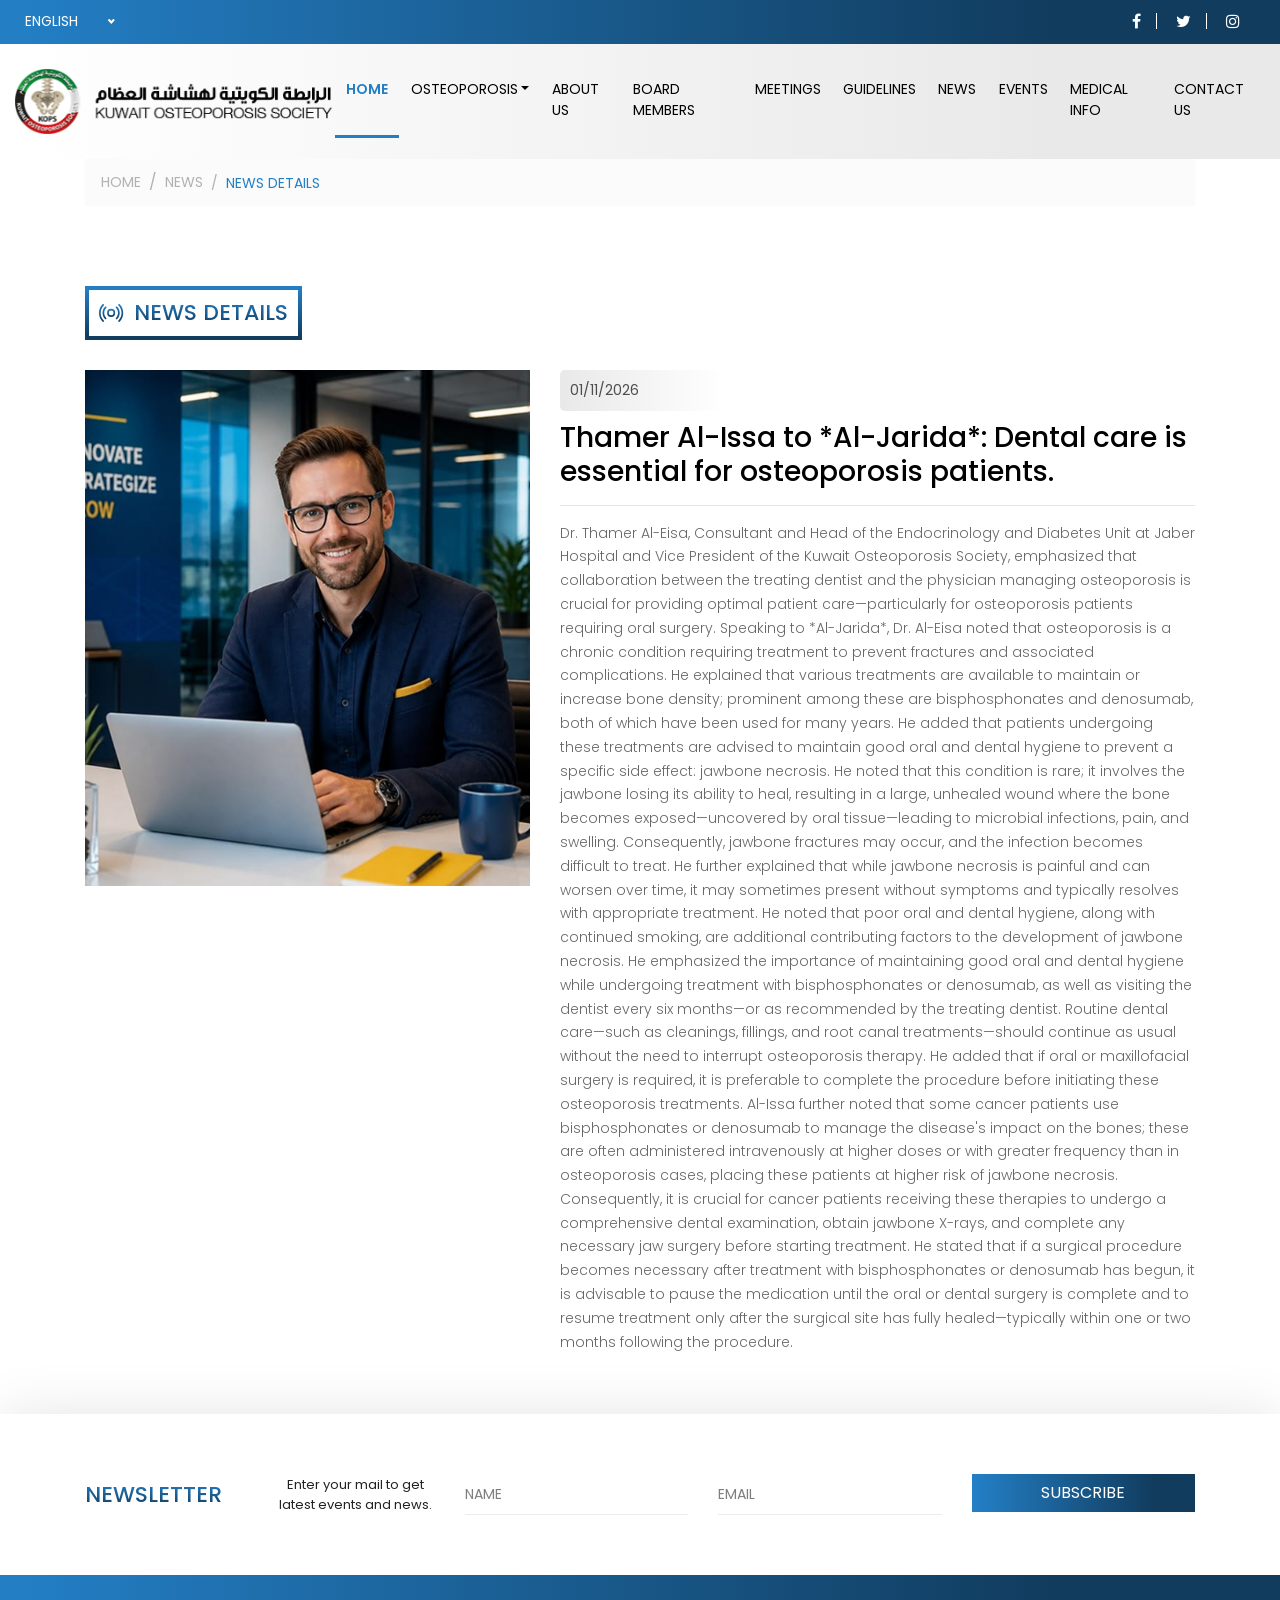
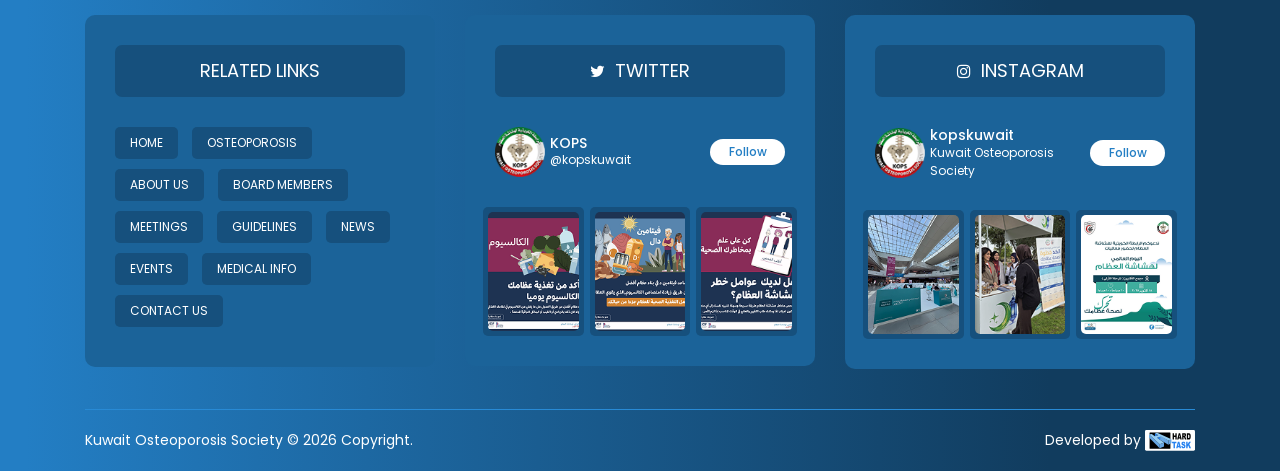
<file: news_details.html>
<!DOCTYPE html>
<html lang="en">

<head>
  <meta name="Keywords" content="Kuwait Osteoporosis Society - more description" />
  <meta name="description" content="Kuwait Osteoporosis Society - more description" />
  <meta charset="UTF-8">
  <meta name="viewport" content="width=device-width, initial-scale=1.0">
  <meta http-equiv="X-UA-Compatible" content="ie=edge">
  <title>Kuwait Osteoporosis Society</title>
  <link rel="icon" type="image/png" href="images/icon.png" />
  <link rel="stylesheet" href="css/bootstrap.min.css">
  <link rel="stylesheet" type="text/css" href="css/font-awesome.min.css" />
  <link rel="stylesheet" type="text/css" href="css/owl.carousel.min.css" />
  <link rel="stylesheet" href="css/slick.min.css" />
  <link rel="stylesheet" href="css/slick-theme.min.css" />
  <link rel="stylesheet" href="css/nice-select.css" />
  <link rel="preconnect" href="https://fonts.googleapis.com">
  <link rel="preconnect" href="https://fonts.gstatic.com" crossorigin>
  <link
    href="https://fonts.googleapis.com/css2?family=Poppins:ital,wght@0,100;0,200;0,300;0,400;0,500;0,600;0,700;0,800;0,900;1,100;1,200;1,300;1,400;1,500;1,600;1,700;1,800;1,900&display=swap"
    rel="stylesheet">
  <link rel="stylesheet" type="text/css" href="css/style.css" />
</head>

<body>
  <!-- Start head Section -->
  <div class="headSection">
    <div class="container-fluid">
      <div class="row align-items-center">
        <div class="col-lg-6">
          <select>
            <option value="English">English</option>
            <option value="Arabic">Arabic</option>
          </select>
        </div>
        <div class="col-lg-6">
          <div class="social">
            <ul>
              <li><a href="#"><i class="fa fa-facebook" aria-hidden="true"></i></a></li>
              <li><a href="#"><i class="fa fa-twitter" aria-hidden="true"></i></a></li>
              <li><a href="#"><i class="fa fa-instagram" aria-hidden="true"></i></a></li>
            </ul>
          </div>
        </div>
      </div>
    </div>
  </div>
  <!-- End head Section -->

  <!-- Start navbar -->
  <nav class="navbar navbar-expand-lg fixed-top navbar-light">
    <div class="col-lg-3">
      <a href="#" class="navbar-brand">
        <img src="images/logo.svg" alt="">
      </a>
    </div>

    <button class="navbar-toggler collapsed" type="button" data-toggle="collapse" data-target="#navbarContent"
      aria-controls="#navbarContent" aria-expanded="false" aria-label="Toggle navigation">
      <span class="mx-2 close"><img src="images/cancel.svg" alt=""></span>
      <span class="navbar-toggler-icon"></span>
    </button>

    <div class="col-lg-9">
      <div id="navbarContent" class="collapse navbar-collapse">
        <ul class="navbar-nav">
          <li class="nav-item"><a href="#" class="nav-link active">Home</a></li>
          <li class="nav-item dropdown position-static">
            <a id="dropdownMenu1" href="#" data-toggle="dropdown" aria-haspopup="true" aria-expanded="false"
              class="nav-link dropdown-toggle">Osteoporosis</a>
            <ul aria-labelledby="dropdownMenu1" class="dropdown-menu dropdown-menu-main border-0 w-100">
              <li class="dropdown-submenu">
                <a href="#" class="dropdown-item" id="dropdownMenu2" aria-expanded="true"><img src="images/nav_icon.png"
                    alt="">Osteoporosis</a>
                <ul id="dropdownMenu_2" aria-labelledby="dropdownMenu2" class="dropdown-menu border-0 show">
                  <li><a href="#" class="dropdown-item">Definition</a></li>
                  <li><a href="#" class="dropdown-item">Definition</a></li>
                  <li><a href="#" class="dropdown-item">Definition</a></li>
                  <li><a href="#" class="dropdown-item">Definition</a></li>
                  <li><a href="#" class="dropdown-item">Definition</a></li>
                  <li><a href="#" class="dropdown-item">Definition</a></li>
                  <li><a href="#" class="dropdown-item">Definition</a></li>
                  <li><a href="#" class="dropdown-item">Definition</a></li>
                </ul>
              </li>
              <li class="dropdown-submenu">
                <a href="#" class="dropdown-item" id="dropdownMenu2" aria-expanded="true"><img src="images/nav_icon.png"
                    alt="">Osteoporosis</a>
                <ul id="dropdownMenu_2" aria-labelledby="dropdownMenu2" class="dropdown-menu border-0 show">
                  <li><a href="#" class="dropdown-item">Definition</a></li>
                </ul>
              </li>
              <li class="dropdown-submenu">
                <a href="#" class="dropdown-item" id="dropdownMenu2" aria-expanded="true"><img src="images/nav_icon.png"
                    alt="">Osteoporosis</a>
                <ul id="dropdownMenu_2" aria-labelledby="dropdownMenu2" class="dropdown-menu border-0 show">
                  <li><a href="#" class="dropdown-item">Definition</a></li>
                </ul>
              </li>
              <li class="dropdown-submenu">
                <a href="#" class="dropdown-item" id="dropdownMenu2" aria-expanded="true"><img src="images/nav_icon.png"
                    alt="">Osteoporosis</a>
                <ul id="dropdownMenu_2" aria-labelledby="dropdownMenu2" class="dropdown-menu border-0 show">
                  <li><a href="#" class="dropdown-item">Definition</a></li>
                </ul>
              </li>
            </ul>
          </li>
          <li class="nav-item"><a href="#" class="nav-link">About Us</a></li>
          <li class="nav-item"><a href="#" class="nav-link">Board Members</a></li>
          <li class="nav-item"><a href="#" class="nav-link">Meetings</a></li>
          <li class="nav-item"><a href="#" class="nav-link">Guidelines</a></li>
          <li class="nav-item"><a href="#" class="nav-link">News</a></li>
          <li class="nav-item"><a href="#" class="nav-link">Events</a></li>
          <li class="nav-item"><a href="#" class="nav-link">Medical Info</a></li>
          <li class="nav-item"><a href="#" class="nav-link">Contact Us</a></li>
          <li class="formobile">
            <select>
              <option value="English">English</option>
              <option value="Arabic">Arabic</option>
            </select>
          </li>
        </ul>
      </div>
    </div>


  </nav>
  <!-- End navbar -->

  <div class="container">
    <div class="row">
      <div class="col-12">
        <ul class="breadcrumb">
          <li class="breadcrumb-item"><a href="#">Home</a></li>
          <li class="breadcrumb-item"><a href="#">News</a></li>
          <li class="breadcrumb-item active">News details</li>
        </ul>
      </div>
    </div>
  </div>

  <!-- Start news_details -->
  <section id="news_details">
    <div class="container">
      <div class="Section_title">
        <img src="images/header_title_icon.svg" alt="">
        <h2>News details</h2>
      </div>
      <div class="row">
        <div class="col-md-5">
          <div class="imageDetails">
            <img src="images/news_details_img.png" alt="">
          </div>
        </div>
        <div class="col-md-7">
          <div class="contentDetials">
            <div class="date">
              <span>01/11/2026</span>
            </div>
            <div class="title">
              <h4>Thamer Al-Issa to *Al-Jarida*: Dental care is essential for osteoporosis patients.</h4>
            </div>
            <hr>
            <div class="desc">
              <p>
                Dr. Thamer Al-Eisa, Consultant and Head of the Endocrinology and Diabetes Unit at Jaber Hospital and
                Vice President of the Kuwait Osteoporosis Society, emphasized that collaboration between the treating
                dentist and the physician managing osteoporosis is crucial for providing optimal patient
                care—particularly for osteoporosis patients requiring oral surgery. Speaking to *Al-Jarida*, Dr. Al-Eisa
                noted that osteoporosis is a chronic condition requiring treatment to prevent fractures and associated
                complications. He explained that various treatments are available to maintain or increase bone density;
                prominent among these are bisphosphonates and denosumab, both of which have been used for many years. He
                added that patients undergoing these treatments are advised to maintain good oral and dental hygiene to
                prevent a specific side effect: jawbone necrosis. He noted that this condition is rare; it involves the
                jawbone losing its ability to heal, resulting in a large, unhealed wound where the bone becomes
                exposed—uncovered by oral tissue—leading to microbial infections, pain, and swelling. Consequently,
                jawbone fractures may occur, and the infection becomes difficult to treat. He further explained that
                while jawbone necrosis is painful and can worsen over time, it may sometimes present without symptoms
                and typically resolves with appropriate treatment. He noted that poor oral and dental hygiene, along
                with continued smoking, are additional contributing factors to the development of jawbone necrosis. He
                emphasized the importance of maintaining good oral and dental hygiene while undergoing treatment with
                bisphosphonates or denosumab, as well as visiting the dentist every six months—or as recommended by the
                treating dentist. Routine dental care—such as cleanings, fillings, and root canal treatments—should
                continue as usual without the need to interrupt osteoporosis therapy. He added that if oral or
                maxillofacial surgery is required, it is preferable to complete the procedure before initiating these
                osteoporosis treatments. Al-Issa further noted that some cancer patients use bisphosphonates or
                denosumab to manage the disease's impact on the bones; these are often administered intravenously at
                higher doses or with greater frequency than in osteoporosis cases, placing these patients at higher risk
                of jawbone necrosis. Consequently, it is crucial for cancer patients receiving these therapies to
                undergo a comprehensive dental examination, obtain jawbone X-rays, and complete any necessary jaw
                surgery before starting treatment. He stated that if a surgical procedure becomes necessary after
                treatment with bisphosphonates or denosumab has begun, it is advisable to pause the medication until the
                oral or dental surgery is complete and to resume treatment only after the surgical site has fully
                healed—typically within one or two months following the procedure.
              </p>
            </div>
          </div>
        </div>
      </div>
    </div>
  </section>
  <!-- End news_details -->


  <!-- Start Subscribe -->
  <section id="Subscribe">
    <div class="container">
      <div class="row align-items-center">
        <div class="col-lg-2">
          <div class="title">
            <h4>Newsletter</h4>
          </div>
        </div>
        <div class="col-lg-2">
          <div class="desc">
            <p>Enter your mail to get latest events and news.</p>
          </div>
        </div>
        <div class="col-lg-8">
          <div class="form">
            <div class="row">
              <div class="col-lg-4">
                <div class="form-group mb-0">
                  <input type="text" class="form-control" id="NAME" aria-describedby="NAME" placeholder="NAME">
                </div>
              </div>
              <div class="col-lg-4">
                <div class="form-group mb-0">
                  <input type="text" class="form-control" id="EMAIL" aria-describedby="EMAIL" placeholder="EMAIL">
                </div>
              </div>
              <div class="col-lg-4">
                <div class="subscribeBtn">
                  <a href="#">subscribe</a>
                </div>
              </div>
            </div>
          </div>
        </div>
      </div>
    </div>
  </section>
  <!-- End Subscribe -->

  <!-- Start Footer -->
  <footer class="footer">
    <div class="container">
      <div class="row">
        <div class="col-lg-4 col-md-6">
          <div class="links">
            <div class="title">
              <h5>related links</h5>
            </div>
            <ul>
              <li><a href="#">home</a></li>
              <li><a href="#">Osteoporosis</a></li>
              <li><a href="#">About Us</a></li>
              <li><a href="#">Board Members</a></li>
              <li><a href="#">Meetings</a></li>
              <li><a href="#">Guidelines</a></li>
              <li><a href="#">News</a></li>
              <li><a href="#">Events</a></li>
              <li><a href="#">Medical Info</a></li>
              <li><a href="#">Contact Us</a></li>
            </ul>
          </div>
        </div>
        <div class="col-lg-4 col-md-6">
          <div class="social_item">
            <div class="title">
              <i class="fa fa-twitter"></i>
              <h5>Twitter</h5>
            </div>
            <div class="content">
              <div class="user">
                <div class="image">
                  <img src="images/footer_logo_icon.png" alt="">
                </div>
                <div class="userTitle">
                  <h5>KOPS</h5>
                  <span>@kopskuwait</span>
                </div>
              </div>
              <div class="followBtn">
                <a href="#">Follow</a>
              </div>
            </div>
            <div class="posts">
              <div class="row">
                <div class="col-4">
                  <div class="postImage">
                    <img src="images/twitter_post_1.png" alt="">
                  </div>
                </div>
                <div class="col-4">
                  <div class="postImage">
                    <img src="images/twitter_post_2.png" alt="">
                  </div>
                </div>
                <div class="col-4">
                  <div class="postImage">
                    <img src="images/twitter_post_3.png" alt="">
                  </div>
                </div>
              </div>
            </div>
          </div>
        </div>
        <div class="col-lg-4 col-md-6">
          <div class="social_item">
            <div class="title">
              <i class="fa fa-instagram"></i>
              <h5>instagram</h5>
            </div>
            <div class="content">
              <div class="user">
                <div class="image">
                  <img src="images/footer_logo_icon.png" alt="">
                </div>
                <div class="userTitle">
                  <h5>kopskuwait</h5>
                  <span>Kuwait Osteoporosis Society</span>
                </div>
              </div>
              <div class="followBtn">
                <a href="#">Follow</a>
              </div>
            </div>
            <div class="posts">
              <div class="row">
                <div class="col-4">
                  <div class="postImage">
                    <img src="images/instagram_post_1.png" alt="">
                  </div>
                </div>
                <div class="col-4">
                  <div class="postImage">
                    <img src="images/instagram_post_2.png" alt="">
                  </div>
                </div>
                <div class="col-4">
                  <div class="postImage">
                    <img src="images/instagram_post_3.png" alt="">
                  </div>
                </div>
              </div>
            </div>
          </div>
        </div>
      </div>
      <div class="footer-bottom">
        <div class="container">
          <div class="row">
            <div class="col-sm-6 col-12 p-0">
              <div class="language">
                <p>Kuwait Osteoporosis Society © 2026 Copyright.</p>
              </div>
            </div>

            <div class="col-sm-6 col-12 p-0">
              <div class="copyright">
                <p>
                  Developed by
                  <a href="#"><img src="images/HardTask_logo.svg" alt="" /></a>
                </p>
              </div>
            </div>
          </div>
        </div>
      </div>
    </div>
  </footer>
  <!-- End Footer -->


  <!-- Start Scroll To Top  -->
  <div class="scroll_top">
    <i class="fa fa-angle-up" aria-hidden="true"></i>
  </div>
  <!-- End Scroll To Top -->


  <script src="js/jquery-3.3.1.min.js"></script>
  <script src="js/popper.min.js"></script>
  <script src="js/bootstrap.min.js"></script>
  <script src="js/owl.carousel.min.js"></script>
  <script src="js/slick.min.js"></script>
  <script src="js/jquery.nice-select.js"></script>
  <script src="js/script.js"></script>
</body>

</html>
</file>
<file: css/nice-select.css>
.nice-select {
  -webkit-tap-highlight-color: transparent;
  background-color: #fff;
  border-radius: 5px;
  border: solid 1px #e8e8e8;
  box-sizing: border-box;
  clear: both;
  cursor: pointer;
  display: block;
  float: left;
  font-family: inherit;
  font-size: 14px;
  font-weight: normal;
  height: 42px;
  line-height: 40px;
  outline: none;
  padding-left: 18px;
  padding-right: 30px;
  position: relative;
  text-align: left !important;
  -webkit-transition: all 0.2s ease-in-out;
  transition: all 0.2s ease-in-out;
  -webkit-user-select: none;
     -moz-user-select: none;
      -ms-user-select: none;
          user-select: none;
  white-space: nowrap;
  width: auto; }
  .nice-select:hover {
    border-color: #dbdbdb; }
  .nice-select:active, .nice-select.open, .nice-select:focus {
    border-color: #999; }
  .nice-select:after {
    border-bottom: 2px solid #999;
    border-right: 2px solid #999;
    content: '';
    display: block;
    height: 5px;
    margin-top: -4px;
    pointer-events: none;
    position: absolute;
    right: 12px;
    top: 50%;
    -webkit-transform-origin: 66% 66%;
        -ms-transform-origin: 66% 66%;
            transform-origin: 66% 66%;
    -webkit-transform: rotate(45deg);
        -ms-transform: rotate(45deg);
            transform: rotate(45deg);
    -webkit-transition: all 0.15s ease-in-out;
    transition: all 0.15s ease-in-out;
    width: 5px; }
  .nice-select.open:after {
    -webkit-transform: rotate(-135deg);
        -ms-transform: rotate(-135deg);
            transform: rotate(-135deg); }
  .nice-select.open .list {
    opacity: 1;
    pointer-events: auto;
    -webkit-transform: scale(1) translateY(0);
        -ms-transform: scale(1) translateY(0);
            transform: scale(1) translateY(0); }
  .nice-select.disabled {
    border-color: #ededed;
    color: #999;
    pointer-events: none; }
    .nice-select.disabled:after {
      border-color: #cccccc; }
  .nice-select.wide {
    width: 100%; }
    .nice-select.wide .list {
      left: 0 !important;
      right: 0 !important; }
  .nice-select.right {
    float: right; }
    .nice-select.right .list {
      left: auto;
      right: 0; }
  .nice-select.small {
    font-size: 12px;
    height: 36px;
    line-height: 34px; }
    .nice-select.small:after {
      height: 4px;
      width: 4px; }
    .nice-select.small .option {
      line-height: 34px;
      min-height: 34px; }
  .nice-select .list {
    background-color: #fff;
    border-radius: 5px;
    box-shadow: 0 0 0 1px rgba(68, 68, 68, 0.11);
    box-sizing: border-box;
    margin-top: 4px;
    opacity: 0;
    overflow: hidden;
    padding: 0;
    pointer-events: none;
    position: absolute;
    top: 100%;
    left: 0;
    -webkit-transform-origin: 50% 0;
        -ms-transform-origin: 50% 0;
            transform-origin: 50% 0;
    -webkit-transform: scale(0.75) translateY(-21px);
        -ms-transform: scale(0.75) translateY(-21px);
            transform: scale(0.75) translateY(-21px);
    -webkit-transition: all 0.2s cubic-bezier(0.5, 0, 0, 1.25), opacity 0.15s ease-out;
    transition: all 0.2s cubic-bezier(0.5, 0, 0, 1.25), opacity 0.15s ease-out;
    z-index: 9; }
    .nice-select .list:hover .option:not(:hover) {
      background-color: transparent !important; }
  .nice-select .option {
    cursor: pointer;
    font-weight: 400;
    line-height: 40px;
    list-style: none;
    min-height: 40px;
    outline: none;
    padding-left: 18px;
    padding-right: 29px;
    text-align: left;
    -webkit-transition: all 0.2s;
    transition: all 0.2s; }
    .nice-select .option:hover, .nice-select .option.focus, .nice-select .option.selected.focus {
      background-color: #f6f6f6; }
    .nice-select .option.selected {
      font-weight: bold; }
    .nice-select .option.disabled {
      background-color: transparent;
      color: #999;
      cursor: default; }

.no-csspointerevents .nice-select .list {
  display: none; }

.no-csspointerevents .nice-select.open .list {
  display: block; }
</file>
<file: css/style.css>
* {
  padding: 0;
  margin: 0;
  box-sizing: border-box;
}

body {
  font-family: "Poppins", sans-serif;
  padding-top: 138px;
}

.owl-nav {
  position: absolute;
  display: -webkit-box;
  display: -ms-flexbox;
  display: flex;
  -webkit-box-pack: justify;
  -ms-flex-pack: justify;
  justify-content: right;
  top: -85px;
  left: 0;
  right: 0;
  z-index: 1000;
  width: 100%;
  height: 36px;
  direction: ltr;
}

.owl-nav > div {
  background: transparent;
  color: #237ec4;
  border: 2px solid #237ec4;
  font-size: 25px;
  z-index: 100;
  width: 55px;
  height: 55px;
  border-radius: 0;
  cursor: pointer;
  display: -webkit-box;
  display: -ms-flexbox;
  display: flex;
  -webkit-box-pack: center;
  -ms-flex-pack: center;
  justify-content: center;
  -webkit-box-align: center;
  -ms-flex-align: center;
  align-items: center;
}

.owl-nav > div:hover {
  background: #237ec4;
  color: #fff;
}

.owl-nav .owl-prev {
  position: relative;
  right: 10px;
  top: 0;
}

.owl-nav .owl-next {
  position: relative;
  left: 0;
  top: 0;
}

a,
a:hover {
  text-decoration: none;
  outline: none;
}

label {
  color: #7e7e7e;
  cursor: pointer;
}

.btn:focus {
  box-shadow: none;
}

.btn:hover {
  color: unset;
}

.form-control {
  border-radius: 0;
  padding: 20px;
  background-color: transparent;
  padding-left: 0;
  font-size: 14px;
  color: #000;
}

.form-control::placeholder {
  color: #7e7e7e;
}

.form-control,
textarea.form-control {
  box-shadow: none;
  border: none;
  border-bottom: 1px solid #ececec;
  transition: all 0.5s ease-in-out;
}

.form-control:focus,
textarea.form-control:focus {
  color: #237ec4;
  border-color: #237ec4;
  box-shadow: none;
  background-color: transparent;
  padding-left: 10px;
}

textarea.form-control {
  resize: none;
  height: 150px;
}

.section_header {
  margin-bottom: 50px;
}

.section_header .section-title {
  font-size: 30px;
  color: #000;
  text-transform: uppercase;
}

.section_header .header_line {
  text-align: center;
}

.section_header .header_line img {
  width: auto;
  height: 13px;
}

.modal {
  z-index: 1075;
  background-color: rgba(0, 0, 0, 0.8);
}

.modal-content {
  border-radius: 3px;
  outline: 0;
  border: 0;
  box-shadow: none;
}

.overlay {
  position: absolute;
  width: 100%;
  height: 100%;
  top: 0;
  left: 0;
  z-index: 2;
  background: linear-gradient(to right, #323232 2%, #005bf000 82%);
}

.breadcrumb {
  background-color: #fbfbfb;
  margin-top: 0;
  border-radius: 0;
  margin: 20px 0;
}

.breadcrumb li a {
  color: #b1b1b1;
  outline: none;
  font-size: 14px;
  text-decoration: none;
  text-transform: uppercase;
  transition: all 0.2s ease-in-out;
}

.breadcrumb li a:hover {
  color: #237ec4;
}

.breadcrumb-item.active {
  font-size: 14px;
  margin-top: 3px;
  color: #237ec4;
  text-transform: uppercase;
}

.breadcrumb-item + .breadcrumb-item::before {
  color: #b1b1b1;
}

.breadcrumb-item + .breadcrumb-item::before {
  padding-left: 0;
  padding-right: 0.5rem;
}
.breadcrumb-item + .breadcrumb-item {
  padding-right: 0;
  padding-left: 0.5rem;
}

.Section_title {
  margin-bottom: 30px;
  display: flex;
  flex-direction: row;
  align-items: center;
  gap: 10px;
  padding: 10px;
  width: fit-content;
  border-image: linear-gradient(to bottom, #237ec4 0%, #113c5e 100%) 1;
  border-width: 4px;
  border-style: solid;
}

.Section_title img {
  width: auto;
  height: 18px;
}

.Section_title h2 {
  margin-bottom: 0;
  background: linear-gradient(#237ec4, #113c5e);
  -webkit-background-clip: text;
  background-clip: text;
  -webkit-text-fill-color: transparent;
  font-size: 22px;
  text-transform: uppercase;
}

.simple-pagination ul {
  margin: 20px 0;
  padding: 0;
  list-style: none;
  text-align: right;
}

.simple-pagination li {
  display: inline-block;
  margin-left: 5px;
}

.simple-pagination li a,
.simple-pagination li span {
  color: #808080;
  padding: 4px 12px;
  text-decoration: none;
  background: linear-gradient(to right, #ffffff 2%, #e9e9e9 82%);
  border-radius: 0px;
  box-shadow: none;
  border: none;
  outline: none;
}

.page-link:focus {
  outline: none;
  box-shadow: none;
}

.page-link:hover {
  color: #fff;
  background: linear-gradient(to right, #237ec4 2%, #113c5e 82%);
  border-color: #fff;
}

.simple-pagination .current {
  padding: 3px 12px;
  color: #fff;
  background: linear-gradient(to right, #237ec4 2%, #113c5e 82%);
}

.simple-pagination .prev.current,
.simple-pagination .next.current {
  background: linear-gradient(to right, #237ec4 2%, #113c5e 82%);
  color: #fff;
  border: none;
}

.tooltip-inner {
  max-width: 200px;
  padding: 0.25rem 0.5rem;
  color: #fff;
  text-align: center;
  background-color: #000;
  border-radius: 0.25rem;
}

.bs-tooltip-auto[x-placement^="bottom"] .arrow::before,
.bs-tooltip-bottom .arrow::before {
  bottom: 0;
  border-width: 0 0.4rem 0.4rem;
  border-bottom-color: #000;
}

.formobile {
  display: none;
}

.formobile img {
  margin-right: 5px;
  height: 15px;
}

.headSection {
  position: absolute;
  top: 0;
  left: 0;
  right: 0;
  z-index: 1031;
  padding: 0 10px;
  background: linear-gradient(to right, #237ec4 2%, #113c5e 82%);
}

.headSection .nice-select {
  float: none;
  border-radius: 0;
  height: 40px;
  line-height: 38px;
  border: none;
  padding-left: 0;
  padding-right: 0;
  background-color: transparent !important;
  border: none;
  width: 100px;
  text-transform: uppercase;
}

.headSection .nice-select:hover {
  border-color: #ed1b24 !important;
}

.headSection .nice-select .list {
  left: 0;
  right: unset;
  bottom: unset;
  top: 100%;
  border-radius: 5px;
  width: 100%;
  background: linear-gradient(to right, #237ec4 2%, #113c5e 82%);
}

.headSection .nice-select .option {
  text-align: left;
  color: #fff !important;
  font-weight: 300 !important;
  display: block !important;
  margin-right: 0 !important;
}

.headSection .nice-select .current {
  color: #fff;
}

.headSection .nice-select:active,
.headSection .nice-select.open,
.headSection .nice-select:focus {
  background-color: #fff;
}

.headSection .nice-select .option:hover,
.headSection .nice-select .option.focus,
.headSection .nice-select .option.selected.focus {
  background: linear-gradient(to right, #ffffff 2%, #e9e9e9 82%) !important;
  color: #000 !important;
}

.headSection .nice-select:hover {
  border-color: #000;
}

.headSection .nice-select:after {
  right: 12px;
  left: unset;
  border-color: #fff;
}

.headSection .social {
  text-align: right;
  padding: 10px 0;
}

.headSection .social ul {
  list-style: none;
  padding: 0;
  margin: 0;
}

.headSection .social ul li {
  display: inline-block;
  margin-left: 15px;
  padding-right: 15px;
  border-right: 1px solid #fff;
}

.headSection .social ul li:last-of-type {
  border-right: none;
}

.headSection .social ul li a {
  display: flex;
  color: #fff;
  align-items: center;
  justify-content: center;
  transition: all 0.2s ease-in-out;
}

.headSection .social ul li a i {
  font-size: 16px;
}

.headSection .social ul li a:hover {
  color: #237ec4;
}

.navbar {
  background: linear-gradient(to right, #ffffff 2%, #e9e9e9 82%);
  padding: 0;
  top: 43px;
  transition: top 0.5s ease-in-out 0s;
}

.navbar-collapse {
  justify-content: left;
}

#navbarContent::-webkit-scrollbar {
  width: 0px;
  background-color: transparent;
}

.navbar-light .navbar-nav .nav-link {
  color: #000;
  font-size: 14px;
  padding: 2.22rem 0.7rem;
  text-transform: uppercase;
  border-bottom: 3px solid transparent;
  font-weight: normal;
  transition: all 0.2s ease-in-out;
}

.navbar-light .navbar-nav .active > .nav-link,
.navbar-light .navbar-nav .nav-link.active,
.navbar-light .navbar-nav .nav-link.show,
.navbar-light .navbar-nav .show > .nav-link {
  color: #237ec4;
  border-color: #237ec4;
  font-weight: 600;
}

.navbar-light .navbar-nav .nav-link:hover {
  color: #237ec4;
  border-color: #237ec4;
  font-weight: normal;
}

.navbar-toggler {
  padding: 0.25rem 0.75rem;
  font-size: 1.25rem;
  line-height: 1;
  background-color: transparent;
  border: none;
  border-radius: 0;
}

.navbar-light .navbar-toggler-icon {
  background-image: url("../images/menu-button.svg");
}

.navbar-light .navbar-toggler {
  position: fixed;
  right: 4%;
  top: 55px;
  z-index: 1;
}

.navbar-toggler:focus,
.navbar-toggler:hover {
  box-shadow: none;
  outline: none;
}

.navbar-toggler > .close {
  display: inline-block;
  color: #000;
  opacity: 1;
  text-shadow: none;
  margin-top: 3px;
}
.navbar-toggler.collapsed > .close,
.navbar-toggler:not(.collapsed) > .navbar-toggler-icon {
  display: none;
}

.close:not(:disabled):not(.disabled):focus,
.close:not(:disabled):not(.disabled):hover {
  opacity: 1;
}

.navbar-brand {
  outline: none;
  text-decoration: none;
  margin-left: 0;
  margin-right: 0;
}

.navbar-brand img {
  width: auto;
  height: 65px;
}

.dropdown-submenu {
  position: relative;
}

.dropdown-submenu > a:after {
  content: "\f0da";
  float: right;
  border: none;
  font-family: "FontAwesome";
  position: absolute;
  right: 15px;
  display: none;
}

.dropdown-menu-main {
  padding: 20px !important;
}

.dropdown-menu {
  left: 0;
  right: unset;
  text-align: left;
  padding: 0;
  margin: 0;
  border-radius: 0px;
  background: linear-gradient(to right, #237ec4 2%, #113c5e 82%);
  box-shadow: none;
}

.dropdown-toggle::after {
  margin-left: 0.255em;
  margin-right: 0;
}

/* .dropdown-submenu > .dropdown-menu {
  top: 0;
  left: 100%;
  margin-top: 0px;
  margin-left: 0px;
} */

.dropdown-item {
  width: 95%;
  padding: 10px 0px;
  padding-right: 30px;
  padding-left: 20px;
  color: #000;
  background: #fff;
  font-weight: 500;
  font-size: 14px;
  border-radius: 30px;
  margin-bottom: 10px;
  transition: all 0.2s ease-in-out;
}

.dropdown-item.active,
.dropdown-item:active,
.dropdown-item:focus,
.dropdown-item:hover {
  color: #237ec4;
  background: #fff;
}

.dropdown-menu li {
  width: 25%;
  float: left;
  background: none;
  margin-bottom: 20px;
}

.dropdown-menu li img {
  width: 25px;
  height: 25px;
  margin-bottom: 2px;
  margin-right: 10px;
  vertical-align: middle;
}

#dropdownMenu_2 {
  position: relative;
  top: 0;
  left: 0;
  height: 180px;
  overflow-x: hidden;
  overflow-y: scroll;
  box-shadow: none;
  background: none;
}

#dropdownMenu_2::-webkit-scrollbar {
  width: 2px;
}

#dropdownMenu_2::-webkit-scrollbar-track {
  background: linear-gradient(to right, #237ec4 2%, #113c5e 82%);
}

#dropdownMenu_2::-webkit-scrollbar-thumb {
  background-color: #fff;
}

#dropdownMenu_2 li {
  width: 100%;
  background: none;
  margin-bottom: 0;
}

#dropdownMenu_2 .dropdown-item {
  padding: 5px 0px;
  padding-left: 3.5rem;
  font-size: 13px;
  font-weight: normal;
  color: #fff;
  background: none;
  text-transform: capitalize;
  transition: all 0.3s ease-in-out;
}

#dropdownMenu_2 .dropdown-item:hover {
  color: #7bccc8;
  background-color: transparent;
  padding-left: 3.8rem;
}

.dropdown-submenu > .dropdown-menu {
  top: 40px;
  margin-top: 0px;
  margin-left: 0px;
}

.navbar .nice-select {
  float: none;
  border-radius: 5px;
  height: 40px;
  line-height: 38px;
  border: none;
  padding-left: 15px;
  padding-right: 0;
  background-color: #fff !important;
  border: 1px solid #ddd;
  width: 100%;
  margin-top: 40px;
  text-transform: uppercase;
}

.navbar .nice-select:hover {
  border-color: #ed1b24 !important;
}

.navbar .nice-select .list {
  left: 0;
  right: unset;
  bottom: 100%;
  top: unset;
  border-radius: 5px;
  width: 100%;
  background: linear-gradient(to right, #237ec4 2%, #113c5e 82%);
}

.navbar .nice-select .option {
  text-align: left;
  color: #fff !important;
  font-weight: 300 !important;
  display: block !important;
  margin-right: 0 !important;
}

.navbar .nice-select .current {
  color: #434343;
  text-transform: uppercase;
}

.navbar .nice-select:active,
.navbar .nice-select.open,
.navbar .nice-select:focus {
  background-color: #fff;
}

.navbar .nice-select .option:hover,
.navbar .nice-select .option.focus,
.navbar .nice-select .option.selected.focus {
  background: #fff;
  color: #000 !important;
}

.navbar .nice-select:hover {
  border-color: #000;
}

.navbar .nice-select:after {
  right: 12px;
  left: unset;
  border-color: #434343;
}

/* Slider */
.My_Slider .slide {
  position: relative;
}

.slick-slider {
  margin-bottom: 0;
}

.My_Slider .slide img {
  width: 100%;
  height: auto;
}

.slick-dots {
  bottom: 15px;
  text-align: center;
  margin-bottom: 0;
}
.slick-dots li {
  margin: -1px;
}

.slick-dots li button:before {
  font-size: 40px;
  opacity: 1;
  color: #fff;
}

.slick-dots li.slick-active button:before {
  color: #237ec4;
  opacity: 1;
}

.slider-navigation {
  top: 50%;
  position: absolute;
  left: 50%;
  width: 100%;
  transform: translate(-50%, 50%);
  display: flex;
  justify-content: space-between;
}

.custom-slick-prev,
.custom-slick-next {
  width: 50px;
  height: 50px;
  border: none;
  border-radius: 0;
  cursor: pointer;
  display: flex;
  align-items: center;
  justify-content: center;
  transition: opacity 0.2s ease;
  background: linear-gradient(to right, #237ec4, #113c5e);
}

.custom-slick-prev:focus,
.custom-slick-next:focus {
  outline: none;
}

.custom-slick-prev svg,
.custom-slick-next svg {
  width: 20px;
  height: 20px;
  color: #ffffff;
}

.custom-slick-prev:hover,
.custom-slick-next:hover {
  opacity: 0.9;
}

.contentSlider {
  position: absolute;
  top: 50%;
  left: 25%;
  transform: translate(-50%, -50%);
  color: #000;
  width: 35%;
  text-align: left;
  z-index: 3;
}

.contentSlider h1 {
  margin-bottom: 30px;
  font-size: 50px;
  color: #fff;
  font-weight: 400;
  letter-spacing: 10px;
  text-transform: uppercase;
}

.contentSlider h1 span {
  display: block;
  margin: 10px 0;
}

.contentSlider p {
  font-size: 14px;
  line-height: 1.7;
  color: #fff;
  letter-spacing: 2px;
  margin-bottom: 0;
}

/* NewsLine */
#NewsLine {
  padding: 10px 0;
  direction: ltr;
  background-color: #b90003;
}

#NewsLine a {
  color: #fff;
  font-size: 14px;
  vertical-align: middle;
}

#NewsLine a:hover {
  color: #000;
}

#NewsLine a span {
  display: inline-block;
}

#NewsLine .newsLogo {
  margin: 0 10px;
}

#NewsLine .newsLogo img {
  width: auto;
  height: 22px;
}

#NewsLine .title {
  margin: 5px;
  border-right: 2px solid #fff;
}

#NewsLine .title span {
  text-transform: uppercase;
  font-size: 20px;
  font-weight: 400;
  color: #fff;
}

/* News */
#News {
  padding: 60px 0;
}

.newsItem {
  width: 100%;
  margin-bottom: 30px;
  position: relative;
  transition: all 0.5s ease-in-out;
}

.newsItem:hover .image .overlay_news {
  height: 100%;
  background: linear-gradient(to top, #2074b5 2%, #00000000 82%);
}

.newsItem:hover .image .overlay_news .viewBtn {
  visibility: visible;
  opacity: 1;
  transform: translate(230%, -50%);
}

.newsItem .image {
  width: 100%;
  height: auto;
}
.newsItem .image img {
  height: 100%;
  width: 100%;
}

.newsItem .image .overlay_news {
  position: absolute;
  bottom: 0;
  left: 0;
  right: 0;
  display: flex;
  align-items: end;
  padding: 10px;
  min-height: 90px;
  background: linear-gradient(to top, #000000 2%, #00000000 82%);
  transition: all 0.5s ease-in-out;
}

.newsItem .image .overlay_news .title h5 {
  color: #fff;
  font-size: 16px;
  font-weight: 400;
  line-height: 1.4;
  margin-bottom: 0;
}

.newsItem .image .overlay_news .viewBtn {
  position: absolute;
  bottom: 0;
  left: 50%;
  transform: translate(-50%, -50%);
  opacity: 0;
  visibility: hidden;
  transition: all 0.5s ease-in-out;
}

.newsItem .image .overlay_news .viewBtn img {
  width: auto;
  height: 35px;
}

#News .viewAllBtn {
  text-align: center;
  margin-top: 10px;
}

#News .viewAllBtn a {
  background: transparent;
  display: inline-block;
  text-align: center;
  border: 2px solid #237ec4;
  padding: 10px;
  width: 140px;
  border-radius: 0;
  color: #237ec4;
  outline: none;
  box-shadow: none;
  text-transform: uppercase;
  font-weight: 400;
  transition: all 0.2s ease-in-out;
}

#News .viewAllBtn a:hover {
  background-color: #237ec4;
  color: #fff;
}

/* Events */
#Events {
  padding: 60px 0;
}

#Events .viewAllBtn {
  text-align: center;
  margin-top: 10px;
}

#Events .viewAllBtn a {
  background: transparent;
  display: inline-block;
  text-align: center;
  border: 2px solid #237ec4;
  padding: 10px;
  width: 140px;
  border-radius: 0;
  color: #237ec4;
  outline: none;
  box-shadow: none;
  text-transform: uppercase;
  font-weight: 400;
  transition: all 0.2s ease-in-out;
}

#Events .viewAllBtn a:hover {
  background-color: #237ec4;
  color: #fff;
}

/* Subscribe */
#Subscribe {
  padding: 60px 0;
  background-color: #fff;
  box-shadow: 0px 4px 60px #0000001f;
}

#Subscribe .title h4 {
  margin-bottom: 0;
  background: linear-gradient(#237ec4, #113c5e);
  -webkit-background-clip: text;
  background-clip: text;
  -webkit-text-fill-color: transparent;
  font-size: 22px;
  text-transform: uppercase;
}

#Subscribe .desc {
  text-align: center;
}

#Subscribe .desc p {
  font-size: 13px;
  line-height: 1.5;
  color: #222222;
  margin-bottom: 0;
  font-weight: 400;
}

#Subscribe .subscribeBtn a {
  background: linear-gradient(to right, #237ec4 2%, #113c5e 82%);
  display: inline-block;
  text-align: center;
  border: none;
  padding: 7px;
  width: 100%;
  border-radius: 0;
  color: #fff;
  outline: none;
  box-shadow: none;
  text-transform: uppercase;
  font-weight: 400;
  transition: all 0.2s ease-in-out;
}

#Subscribe .subscribeBtn a:hover {
  background: linear-gradient(to left, #96999b 2%, #000000 82%);
}

/* Footer */
.footer {
  background: linear-gradient(to right, #237ec4 2%, #113c5e 82%);
  padding: 40px 0;
  padding-bottom: 0;
}

.footer .links {
  background-color: #1b6399;
  padding: 30px;
  border-radius: 10px;
}

.footer .links .title {
  margin-bottom: 30px;
  display: flex;
  align-items: center;
  justify-content: center;
  text-align: center;
  background-color: #16507d;
  border-radius: 7px;
  padding: 15px 20px;
}

.footer .links .title h5 {
  margin-bottom: 0;
  font-size: 18px;
  color: #fff;
  text-transform: uppercase;
  font-weight: 400;
}

.footer .links ul {
  list-style: none;
  padding: 0;
  margin: 0;
}

.footer .links ul li {
  display: inline-block;
  margin-right: 10px;
  margin-bottom: 10px;
}

.footer .links ul li a {
  display: block;
  padding: 7px 15px;
  text-align: center;
  background-color: #16507d;
  border-radius: 5px;
  color: #fff;
  font-weight: 400;
  text-transform: uppercase;
  font-size: 12px;
  transition: all 0.3s ease-in-out;
}

.footer .links ul li a:hover {
  background-color: #237ec4;
}

.footer .social_item {
  background-color: #1b6399;
  padding: 30px;
  border-radius: 10px;
}

.footer .social_item .title {
  margin-bottom: 30px;
  display: flex;
  align-items: center;
  justify-content: center;
  gap: 10px;
  text-align: center;
  background-color: #16507d;
  border-radius: 7px;
  padding: 15px 20px;
}

.footer .social_item .title h5 {
  margin-bottom: 0;
  font-size: 18px;
  color: #fff;
  text-transform: uppercase;
  font-weight: 400;
}

.footer .social_item .title i {
  font-size: 16px;
  color: #fff;
}

.footer .social_item .content {
  display: flex;
  align-items: center;
  justify-content: space-between;
  margin-bottom: 30px;
}

.footer .social_item .content .user {
  display: flex;
  align-items: center;
}

.footer .social_item .content .user .image {
  margin-right: 5px;
}
.footer .social_item .content .user .image img {
  width: auto;
  height: 50px;
}

.footer .social_item .content .userTitle h5 {
  font-size: 14px;
  margin-bottom: 0;
  color: #fff;
}

.footer .social_item .content .userTitle span {
  font-size: 12px;
  display: block;
  color: #fff;
}

.footer .social_item .content .followBtn a {
  background-color: #fff;
  display: inline-block;
  text-align: center;
  border: none;
  padding: 4px 5px;
  width: 75px;
  font-size: 12px;
  border-radius: 30px;
  color: #237ec4;
  outline: none;
  box-shadow: none;
  font-weight: 500;
  transition: all 0.2s ease-in-out;
}

.footer .social_item .content .followBtn a:hover {
  background-color: #237ec4;
  color: #fff;
}

.footer .social_item .posts .col-4 {
  padding-left: 3px;
  padding-right: 3px;
}

.footer .social_item .posts .postImage {
  width: 100%;
  height: auto;
  padding: 5px;
  border-radius: 5px;
  background-color: #16507d;
}

.footer .social_item .posts .postImage img {
  width: 100%;
  height: 100%;
  border-radius: 5px;
}

.footer-bottom {
  width: 100%;
  margin-top: 40px;
  border-top: 1px solid #288ad5;
}

.language {
  color: #fff;
  padding: 20px 0;
}

.copyright {
  color: #fff;
  text-align: right;
  padding: 20px 0;
}

.copyright img {
  height: auto;
  width: 50px;
}

.copyright p,
.language p {
  font-size: 14px;
  margin-bottom: 0;
}

/*Scroll To Top */
.scroll_top {
  width: 40px;
  height: 40px;
  color: #fff;
  background: linear-gradient(to left, #237ec4 2%, #113c5e 82%);
  text-align: center;
  position: fixed;
  left: 0px;
  bottom: 50px;
  opacity: 0;
  visibility: hidden;
  cursor: pointer;
  border-radius: 0px;
  z-index: 999;
  transition: all 0.5s ease-in-out;
}

.scroll_top i {
  position: absolute;
  top: 10px;
  left: 13px;
  font-size: 22px;
  transition: all 0.2s ease-in-out;
}

.scroll_top:hover {
  background: linear-gradient(to left, #96999b 2%, #000000 82%);
}

/* definition */
#definition {
  padding: 60px 0;
}

#definition .content {
  padding: 40px;
  background: linear-gradient(to right, #237ec4 2%, #113c5e 82%);
  border-radius: 20px;
}

#definition .content p {
  color: #fff;
  line-height: 1.7;
  font-size: 14px;
  letter-spacing: 1px;
  font-weight: 400;
}

#definition .content p:last-of-type {
  margin-bottom: 0;
}

/* about_us */
#about_us {
  padding: 60px 0;
}

#about_us .content {
  padding: 40px;
  background: linear-gradient(to right, #237ec4 2%, #113c5e 82%);
  border-radius: 20px;
}

#about_us .content p {
  color: #fff;
  line-height: 1.7;
  font-size: 14px;
  letter-spacing: 1px;
  font-weight: 400;
}

#about_us .content p:last-of-type {
  margin-bottom: 0;
}

/* guidelines */
#guidelines {
  padding: 60px 0;
}

#guidelines .content {
  padding: 40px;
  background: linear-gradient(to right, #237ec4 2%, #113c5e 82%);
  border-radius: 20px;
}

#guidelines .content p {
  color: #fff;
  line-height: 1.7;
  font-size: 14px;
  letter-spacing: 1px;
  font-weight: 400;
}

#guidelines .content p:last-of-type {
  margin-bottom: 0;
}

/* board_members */
#board_members {
  padding: 60px 0;
}

.memberItem {
  width: 100%;
  margin-bottom: 30px;
  position: relative;
  transition: all 0.5s ease-in-out;
}

.memberItem:hover .image .overlay_member {
  height: 100%;
  background: linear-gradient(to top, #2074b5 2%, #00000000 82%);
}

.memberItem:hover .image .overlay_member .title {
  border-color: #c8c8c8;
}

.memberItem:hover .image .overlay_member .title span,
.memberItem:hover .image .overlay_member .desc p {
  color: #f3f3f3;
}

.memberItem .image {
  width: 100%;
  height: auto;
}
.memberItem .image img {
  height: 100%;
  width: 100%;
}

.memberItem .image .overlay_member {
  position: absolute;
  bottom: 0;
  left: 0;
  right: 0;
  display: flex;
  flex-direction: column;
  justify-content: end;
  text-align: center;
  padding: 15px 10px;
  min-height: 90px;
  background: linear-gradient(to top, #000000 2%, #00000000 82%);
  transition: all 0.5s ease-in-out;
}

.memberItem .image .overlay_member .title {
  border-bottom: 1px solid #8b8b8b;
  margin-bottom: 5px;
  padding-bottom: 5px;
  transition: all 0.2s ease-in-out;
}

.memberItem .image .overlay_member .title h5 {
  color: #fff;
  font-size: 16px;
  font-weight: 400;
  line-height: 1.4;
  margin-bottom: 5px;
}

.memberItem .image .overlay_member .title span {
  color: #cccccc;
  font-size: 12px;
  display: block;
  font-weight: 300;
  transition: all 0.2s ease-in-out;
}

.memberItem .image .overlay_member .desc p {
  font-size: 12px;
  font-weight: 300;
  color: #cccccc;
  margin-bottom: 0;
  transition: all 0.2s ease-in-out;
}

/* meetings */
#meetings {
  padding: 60px 0;
}

.meeting_item {
  width: 100%;
  margin-bottom: 30px;
  padding: 30px;
  border-radius: 20px;
  background: linear-gradient(to right, #237ec4 2%, #113c5e 82%);
}

.meeting_item .title h5 {
  font-size: 16px;
  margin-bottom: 0;
  color: #fff;
  text-transform: uppercase;
  font-weight: 500;
}

.meeting_item .link_icon {
  text-align: right;
}

.meeting_item .link_icon a img {
  width: auto;
  height: 25px;
  transition: all 0.3s ease-in-out;
}

.meeting_item .link_icon a img:hover {
  transform: scale(1.1);
}

.meeting_item hr {
  border-color: #288ad5;
}

.meeting_item .content {
  padding: 20px;
  background-color: #fff;
  border-radius: 10px;
}

.meeting_item .content ul {
  list-style: none;
  padding: 0;
  margin: 0;
}

.meeting_item .content ul li {
  display: inline-block;
  color: #9f9f9f;
  margin-right: 10px;
  margin-bottom: 20px;
}

.meeting_item .content ul li p {
  font-size: 14px;
  margin-bottom: 0;
  color: #9f9f9f;
}

.meeting_item .content ul li p span {
  color: #227bbf;
  margin-left: 3px;
  font-weight: 500;
}

.meeting_item .content .location {
  display: flex;
  align-items: center;
}

.meeting_item .content .location img {
  width: auto;
  height: 25px;
  margin-right: 10px;
}

.meeting_item .content .location a {
  font-size: 14px;
  color: #1c659d;
  transition: all 0.3s ease-in-out;
}

.meeting_item .content .location a:hover {
  color: #000;
  margin-left: 5px;
}

/* news_page */
#news_page {
  padding: 60px 0;
}

/* events_page */
#events_page {
  padding: 60px 0;
}

/* news_details */
#news_details {
  padding: 60px 0;
}

#news_details .imageDetails {
  width: 100%;
  height: auto;
}

#news_details .imageDetails img {
  height: 100%;
  width: 100%;
}

#news_details .contentDetials .date {
  margin-bottom: 10px;
}

#news_details .contentDetials .date span {
  display: block;
  width: 200px;
  border-radius: 5px 0 0 5px;
  padding: 10px;
  background: linear-gradient(to right, #e9e9e9 2%, #ffffff 82%);
  color: #4d4d4d;
  font-size: 14px;
}

#news_details .contentDetials .title h4 {
  color: #000000;
  font-size: 28px;
  margin-bottom: 0;
}

#news_details .contentDetials .desc p {
  color: #686868;
  font-size: 14px;
  font-weight: 300;
  margin-bottom: 0;
  line-height: 1.7;
}

/* events_details */
#events_details {
  padding: 60px 0;
}

#events_details .col-md-5 {
  padding: 0;
}

#events_details .slider-navigation {
  transform: translate(-50%, -50%);
}

#events_details .contentDetials .title h4 {
  color: #000000;
  font-size: 28px;
  margin-bottom: 0;
}

#events_details .contentDetials .desc p {
  color: #686868;
  font-size: 14px;
  font-weight: 300;
  margin-bottom: 0;
  line-height: 1.7;
}

/* contact_us */
#contact_us {
  padding: 60px 0;
}

#contact_us .content {
  padding: 40px;
  background: linear-gradient(to right, #237ec4 2%, #113c5e 82%);
  border-radius: 20px;
}

#contact_us .form {
  width: 70%;
  margin: auto;
}

#contact_us .social {
  text-align: center;
}

#contact_us .social ul {
  list-style: none;
  padding: 0;
  margin: 0;
}

#contact_us .social ul li {
  display: inline-block;
  margin-left: 25px;
  padding-right: 25px;
  border-right: 1px solid #fff;
}

#contact_us .social ul li:last-of-type {
  border-right: none;
}

#contact_us .social ul li a {
  display: flex;
  color: #fff;
  align-items: center;
  justify-content: center;
  transition: all 0.2s ease-in-out;
}

#contact_us .social ul li a i {
  font-size: 20px;
}

#contact_us .social ul li a:hover {
  color: #237ec4;
}

#contact_us hr {
  border-color: #288ad5;
}

#contact_us .form .form-control {
  border-bottom: 1px solid #fff;
}

#contact_us .form .form-control::placeholder {
  color: #fff;
}

#contact_us .form .sendBtn {
  text-align: center;
  margin-top: 30px;
}

#contact_us .form .sendBtn a {
  background: linear-gradient(to right, #237ec4 2%, #113c5e 82%);
  display: inline-block;
  text-align: center;
  border: none;
  padding: 10px;
  width: 160px;
  border-radius: 0;
  color: #fff;
  outline: none;
  box-shadow: none;
  text-transform: uppercase;
  font-weight: 400;
  transition: all 0.2s ease-in-out;
}

#contact_us .form .sendBtn a:hover {
  background: linear-gradient(to left, #96999b 2%, #000000 82%);
}

/* medical_info */
#medical_info {
  padding: 60px 0;
}

#medical_info #accordion .card {
  border: none;
  background: none;
}

#medical_info #accordion .card .card-header {
  background: none;
  padding: 0;
  border-radius: 0;
  border: none;
  margin-bottom: 5px;
}

#medical_info #accordion .card .card-body {
  border-radius: 0;
  margin-bottom: 5px;
    background: linear-gradient(to right, #237ec4 2%, #113c5e 82%);
}

#medical_info #accordion .card .card-body p {
  font-size: 14px;
  color: #FFF;
  line-height: 1.8;
  margin-bottom: 0;
  font-weight: 300;
}

#medical_info #accordion .card .card-header .CatTitle {
  margin-bottom: 5px;
}

#medical_info #accordion .card .card-header .CatTitle > a {
  display: block;
  position: relative;
  color: #0C0C0C;
  font-size: 16px;
  padding: 20px 30px;
  font-weight: 500;
  text-transform: uppercase;
  background: linear-gradient(to right, #ffffff 2%, #e9e9e9 82%);
  text-decoration: none;
}
#medical_info #accordion .card .card-header .CatTitle > a:after {
  content: "\f107";
  font-family: "FontAwesome";
  position: absolute;
  right: 20px;
  font-size: 20px;
  color: #0C0C0C;
}

#medical_info
  #accordion
  .card
  .card-header
  .CatTitle
  > a[aria-expanded="true"] {
  color: #FFF;
    background: linear-gradient(to right, #237ec4 2%, #113c5e 82%);
}
#medical_info
  #accordion
  .card
  .card-header
  .CatTitle
  > a[aria-expanded="true"]:after {
  content: "\f106";
  color: #FFF;
}

/*********************************************************/

@media (min-width: 992px) {
  .navbar-expand-lg .navbar-nav .dropdown-menu {
    border-radius: 20px;
    transform: translate(-10px, 0);
  }
}

@media only screen and (min-width: 320px) and (max-width: 991px) {
  .dropdown-menu li {
    width: 100%;
    float: left;
    background: linear-gradient(to right, #f5f5f5 2%, #fdfdfd 82%);
  }
  #dropdownMenu_2 li {
    width: 100%;
    background-color: #f6f6f6;
  }
  .dropdown-menu-main {
    padding: 0 !important;
  }
  .dropdown-item {
    border-radius: 0;
    margin-bottom: 0;
    background: transparent;
  }
  #dropdownMenu_2 .dropdown-item {
    color: #7b7b7b;
  }
  #dropdownMenu_2::-webkit-scrollbar-track {
    background: #ddd;
  }

  #dropdownMenu_2::-webkit-scrollbar-thumb {
    background-color: #7e7e7e;
  }
}

@media only screen and (max-width: 600px) {
  body {
    padding-top: 108px;
  }
  .navbar-brand {
    padding: 10px 0;
  }
  .navbar-brand img {
    height: 45px;
  }
  .owl-nav {
    display: none;
  }
  .formobile {
    display: block;
  }
  #navbarContent {
    height: 100vh;
    padding-bottom: 140px;
    overflow: scroll;
    overflow-x: hidden;
  }
  .navbar-nav {
    text-align: left;
  }
  .navbar-light .navbar-nav .nav-link {
    border: none;
    padding: 15px 0;
    border-bottom: 1px solid #d9d9d9;
  }
  .navbar-light .navbar-nav .nav-link.active {
    position: relative;
    padding-left: 10px;
    border-color: #d9d9d9;
  }
  .navbar-light .navbar-nav .nav-link.active::before {
    content: "";
    position: absolute;
    left: 0;
    top: 15px;
    height: 20px;
    width: 3px;
    border-radius: 30px;
    background-color: #237ec4;
  }

  .slick-dots {
    display: none !important;
  }

  .slider-navigation {
    display: none !important;
  }
  .headSection .nice-select {
    display: none;
  }
  .headSection .social {
    text-align: center;
  }

  .contentSlider {
    left: 50%;
    width: 90%;
  }
  .contentSlider h1 {
    margin-bottom: 10px;
    font-size: 14px;
    letter-spacing: 6px;
  }
  .contentSlider p {
    font-size: 7px;
  }
  .contentSlider h1 span {
    margin: 5px 0;
  }

  #NewsLine {
    padding: 5px 0;
  }
  #NewsLine .title span {
    font-size: 15px;
  }
  #NewsLine a {
    font-size: 12px;
  }
  #NewsLine .newsLogo img {
    height: 20px;
  }

  .Section_title {
    padding: 7px;
    border-width: 3px;
  }
  .Section_title h2 {
    font-size: 16px;
  }
  .Section_title img {
    height: 16px;
  }
  .newsItem .image .overlay_news .title h5 {
    font-size: 11px;
  }
  #News .viewAllBtn a {
    padding: 8px;
    width: 120px;
    font-size: 14px;
  }
  .newsItem:hover .image .overlay_news .viewBtn {
    transform: translate(70%, -50%);
  }
  .newsItem .image .overlay_news .viewBtn img {
    height: 25px;
  }
  #Subscribe .title {
    text-align: center;
    margin-bottom: 10px;
  }
  #Subscribe .subscribeBtn {
    margin-top: 20px;
  }

  .footer .links {
    padding: 20px;
    margin-bottom: 20px;
  }
  .footer .links .title h5,
  .footer .social_item .title h5,
  .footer .social_item .title h5 {
    font-size: 16px;
  }
  .footer .social_item {
    padding: 20px;
    margin-bottom: 20px;
  }
  .language,
  .copyright {
    text-align: center;
    padding: 10px 0;
  }
  .copyright p,
  .language p {
    font-size: 12px;
  }
  #contact_us .form {
    width: 100%;
}
#contact_us .social ul li {
    margin-left: 15px;
    padding-right: 15px;
}
#events_details .col-md-5 {
  padding: 0 15px;
}
  #events_details .slick-dots {
    display: block !important;
  }
  #events_details .contentDetials .title {
    margin-top: 10px;
  }
  #medical_info #accordion .card .card-header .CatTitle > a {
    font-size: 14px;
  }
}

@media only screen and (min-width: 601px) and (max-width: 767px) {
  body {
    padding-top: 108px;
  }
  .navbar-brand {
    padding: 10px 0;
  }
  .navbar-brand img {
    height: 45px;
  }
  .owl-nav {
    display: none;
  }
  .formobile {
    display: block;
  }
  #navbarContent {
    height: 100vh;
    padding-bottom: 140px;
    overflow: scroll;
    overflow-x: hidden;
  }
  .navbar-nav {
    text-align: left;
  }
  .navbar-light .navbar-nav .nav-link {
    border: none;
    padding: 15px 0;
    border-bottom: 1px solid #d9d9d9;
  }
  .navbar-light .navbar-nav .nav-link.active {
    position: relative;
    padding-left: 10px;
    border-color: #d9d9d9;
  }
  .navbar-light .navbar-nav .nav-link.active::before {
    content: "";
    position: absolute;
    left: 0;
    top: 15px;
    height: 20px;
    width: 3px;
    border-radius: 30px;
    background-color: #237ec4;
  }

  .slick-dots {
    display: none !important;
  }

  .slider-navigation {
    display: none !important;
  }
  .headSection .nice-select {
    display: none;
  }
  .headSection .social {
    text-align: center;
  }

  .contentSlider {
    left: 30%;
    width: 50%;
  }
  .contentSlider h1 {
    margin-bottom: 10px;
    font-size: 25px;
  }
  .contentSlider p {
    font-size: 10px;
  }
  .contentSlider h1 span {
    margin: 5px 0;
  }

  #NewsLine {
    padding: 5px 0;
  }
  #NewsLine .title span {
    font-size: 15px;
  }
  #NewsLine a {
    font-size: 12px;
  }
  #NewsLine .newsLogo img {
    height: 20px;
  }

  .Section_title {
    padding: 7px;
    border-width: 3px;
  }
  .Section_title h2 {
    font-size: 16px;
  }
  .Section_title img {
    height: 16px;
  }
  .newsItem .image .overlay_news .title h5 {
    font-size: 11px;
  }
  #News .viewAllBtn a {
    padding: 8px;
    width: 120px;
    font-size: 14px;
  }
  .newsItem:hover .image .overlay_news .viewBtn {
    transform: translate(190%, -50%);
  }
  .newsItem .image .overlay_news .viewBtn img {
    height: 30px;
  }
  #Subscribe .title {
    text-align: center;
    margin-bottom: 10px;
  }
  #Subscribe .subscribeBtn {
    margin-top: 20px;
  }

  .footer .links {
    padding: 20px;
    margin-bottom: 20px;
  }
  .footer .links .title h5,
  .footer .social_item .title h5,
  .footer .social_item .title h5 {
    font-size: 16px;
  }
  .footer .social_item {
    padding: 20px;
    margin-bottom: 20px;
  }
  .language,
  .copyright {
    text-align: center;
    padding: 10px 0;
  }
  .copyright p,
  .language p {
    font-size: 12px;
  }
  #events_details .col-md-5 {
  padding: 0 15px;
}
  #events_details .slick-dots {
    display: block !important;
  }
  #events_details .contentDetials .title {
    margin-top: 10px;
  }
}

@media only screen and (min-width: 768px) and (max-width: 991px) {
  body {
    padding-top: 108px;
  }
  .navbar-brand {
    padding: 10px 0;
  }
  .navbar-brand img {
    height: 45px;
  }
  .owl-nav {
    top: -70px;
  }
  .owl-nav > div {
    width: 40px;
    height: 40px;
  }
  .formobile {
    display: block;
  }
  #navbarContent {
    height: 100vh;
    padding-bottom: 140px;
    overflow: scroll;
    overflow-x: hidden;
  }
  .navbar-nav {
    text-align: left;
  }
  .navbar-light .navbar-nav .nav-link {
    border: none;
    padding: 15px 0;
    border-bottom: 1px solid #d9d9d9;
  }
  .navbar-light .navbar-nav .nav-link.active {
    position: relative;
    padding-left: 10px;
    border-color: #d9d9d9;
  }
  .navbar-light .navbar-nav .nav-link.active::before {
    content: "";
    position: absolute;
    left: 0;
    top: 15px;
    height: 20px;
    width: 3px;
    border-radius: 30px;
    background-color: #237ec4;
  }

  .slick-dots {
    display: none !important;
  }

  .slider-navigation {
    display: none !important;
  }
  .headSection .nice-select {
    display: none;
  }
  .headSection .social {
    text-align: center;
  }

  .contentSlider {
    left: 30%;
    width: 50%;
  }
  .contentSlider h1 {
    margin-bottom: 10px;
    font-size: 25px;
  }
  .contentSlider p {
    font-size: 10px;
  }
  .contentSlider h1 span {
    margin: 5px 0;
  }

  #NewsLine {
    padding: 5px 0;
  }
  #NewsLine .title span {
    font-size: 15px;
  }
  #NewsLine a {
    font-size: 12px;
  }
  #NewsLine .newsLogo img {
    height: 20px;
  }

  .Section_title {
    padding: 7px;
    border-width: 3px;
  }
  .Section_title h2 {
    font-size: 16px;
  }
  .Section_title img {
    height: 16px;
  }
  .newsItem .image .overlay_news .title h5 {
    font-size: 11px;
  }
  #News .viewAllBtn a {
    padding: 8px;
    width: 120px;
    font-size: 14px;
  }
  .newsItem:hover .image .overlay_news .viewBtn {
    transform: translate(190%, -50%);
  }
  .newsItem .image .overlay_news .viewBtn img {
    height: 30px;
  }
  #Subscribe .title {
    text-align: center;
    margin-bottom: 10px;
  }
  #Subscribe .subscribeBtn {
    margin-top: 20px;
  }

  .footer .links {
    padding: 20px;
    margin-bottom: 20px;
  }
  .footer .links .title h5,
  .footer .social_item .title h5,
  .footer .social_item .title h5 {
    font-size: 16px;
  }
  .footer .social_item {
    padding: 20px;
    margin-bottom: 20px;
  }
  .copyright p,
  .language p {
    font-size: 12px;
  }
  #events_details .col-md-5 {
  padding: 0 15px;
}
  #events_details .slick-dots {
    display: block !important;
  }
}

@media only screen and (min-width: 992px) and (max-width: 1199px) {
  body {
    padding-top: 135px;
  }
  .navbar-brand img {
    height: 50px;
  }
  .navbar-light .navbar-nav .nav-link {
    font-size: 12px;
    padding: 2.22rem 0.2rem;
  }
  .footer .links ul li {
    margin-right: 3px;
  }
}
</file>
